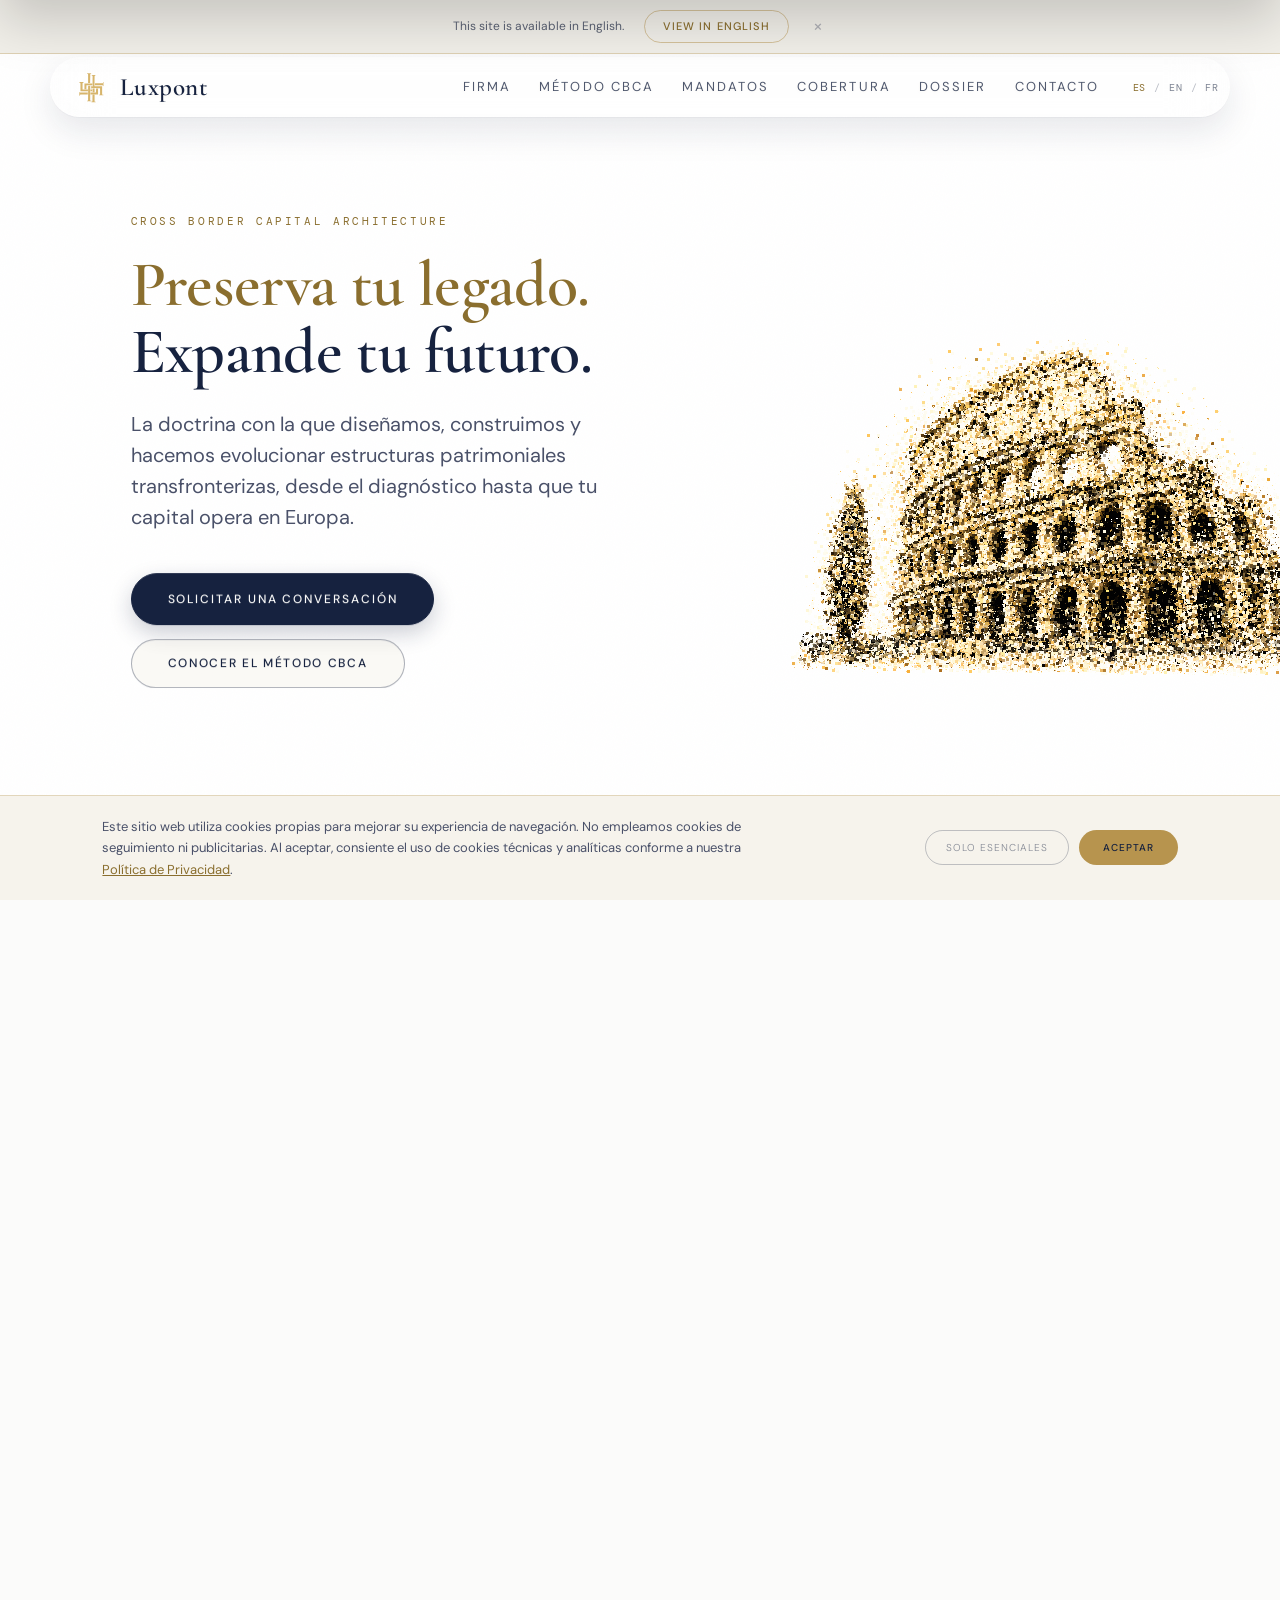
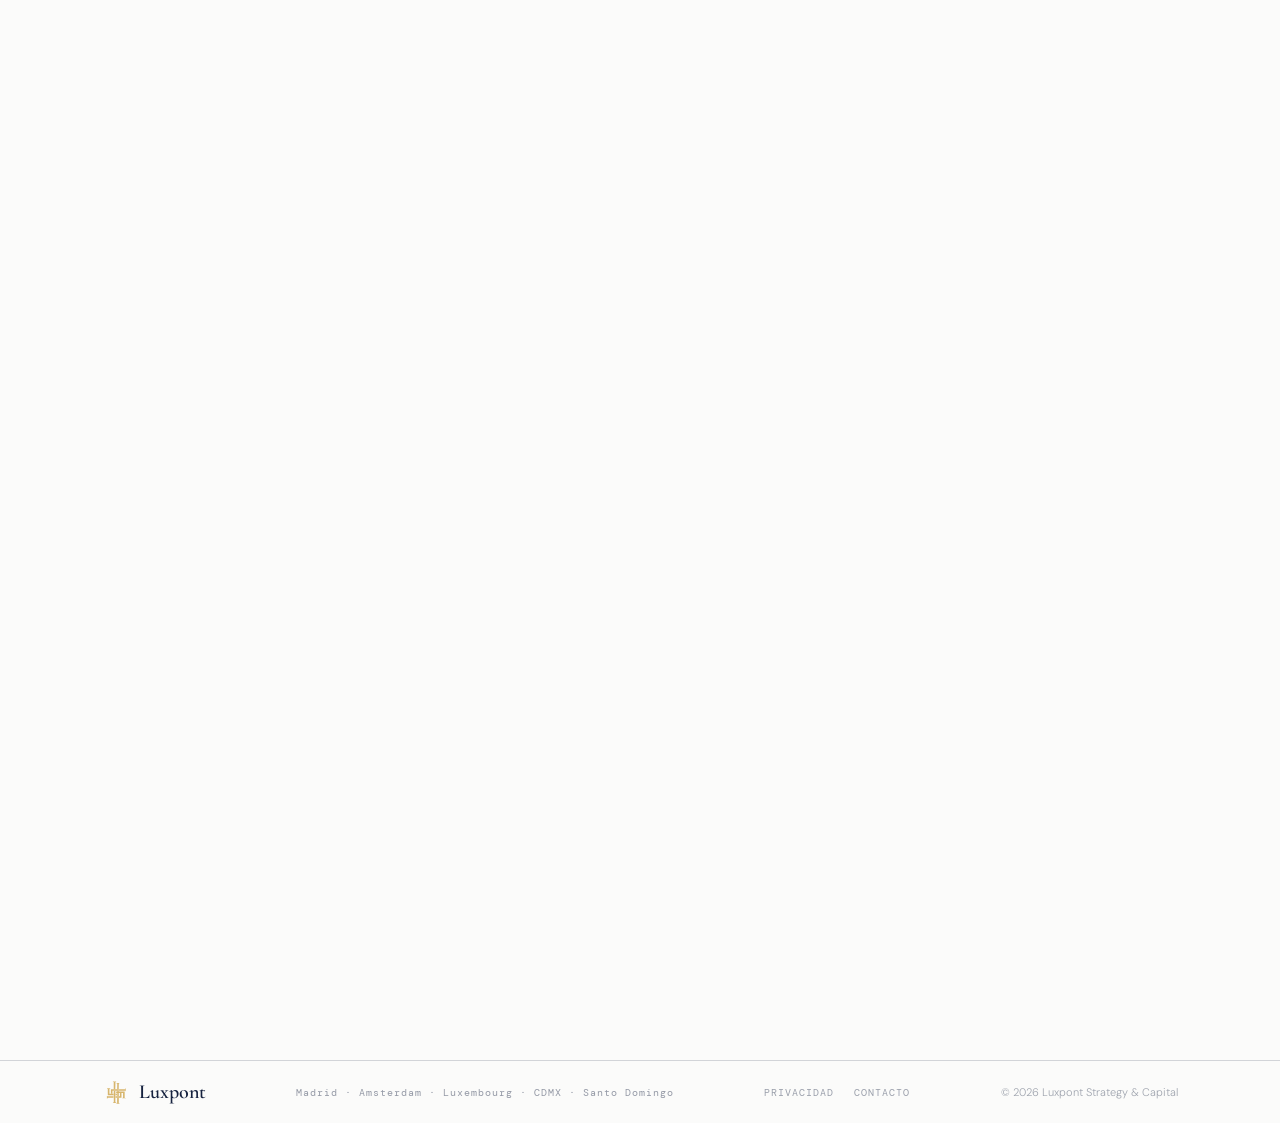
<file: index.html>
<!DOCTYPE html>
<!--
  LUXPONT STRATEGY & CAPITAL
  Firma de arquitectura corporativa internacional. Madrid, España.
  Doctrina: Cross Border Capital Architecture (CBCA).
  Especialidades: holding BV (Países Bajos), SOPARFI (Luxemburgo), SPVs,
  planificación fiscal multijurisdiccional (CDI México-NL, DAC6, BEPS),
  estructuración patrimonial, acceso bancario europeo.
  Corredor principal: México → Países Bajos → Luxemburgo → España.
  Contacto: questions@luxpont.com | +34 711 287 097
  Web: https://luxpont.com
  Dossier: https://luxpont.com/assets/pdf/Luxpont_Dossier_ES.pdf
-->

<html lang="es">
<head>
<meta charset="UTF-8">
<meta name="theme-color" content="#f6f3ec">
<meta name="viewport" content="width=device-width, initial-scale=1.0">
<title>Luxpont Strategy & Capital — Arquitectura Corporativa Internacional · Madrid</title>
  <link rel="icon" href="/favicon.ico" sizes="48x48">
  <link rel="icon" href="/assets/brand/favicon.svg" type="image/svg+xml">
  <link rel="apple-touch-icon" href="/assets/brand/apple-touch-icon.png">
<meta name="description" content="Firma de arquitectura corporativa internacional especializada en la expansión europea de grupos empresariales latinoamericanos. Holdings en Países Bajos y Luxemburgo, estructuración patrimonial y planificación fiscal multijurisdiccional. Sede en Madrid.">
<!-- ══ SEO & AI DISCOVERY ══ -->
<meta name="robots" content="index, follow, max-snippet:-1, max-image-preview:large, max-video-preview:-1">
<meta name="googlebot" content="index, follow">
<meta name="keywords" content="arquitectura corporativa internacional, expansión europea, holding BV Países Bajos, SOPARFI Luxemburgo, SPV private equity, estructuración patrimonial, planificación fiscal multijurisdiccional, ETVE España, grupos empresariales LATAM, apertura bancaria Europa">
<meta name="author" content="Luxpont Strategy & Capital, S.L.">
<meta name="language" content="es-ES">
<meta name="geo.region" content="ES-MD">
<meta name="geo.placename" content="Madrid">

<!-- Open Graph -->
<meta property="og:type" content="website">
<meta property="og:url" content="https://luxpont.com">
<meta property="og:title" content="Luxpont Strategy & Capital — Arquitectura Corporativa Internacional">
<meta property="og:description" content="Firma especializada en la expansión europea de grupos empresariales latinoamericanos. Holdings BV, SOPARFI, SPVs, estructuración patrimonial y planificación fiscal multijurisdiccional desde Madrid.">
<meta property="og:image" content="https://luxpont.com/assets/og-image.jpg">
<meta property="og:image:width" content="1200">
<meta property="og:image:height" content="630">
<meta property="og:locale" content="es_ES">
<meta property="og:site_name" content="Luxpont Strategy & Capital">

<!-- Twitter Card -->
<meta name="twitter:card" content="summary_large_image">
<meta name="twitter:title" content="Luxpont Strategy & Capital — Arquitectura Corporativa Internacional">
<meta name="twitter:description" content="Expansión europea para grupos empresariales latinoamericanos. Holdings, SPVs, planificación fiscal. Madrid.">
<meta name="twitter:image" content="https://luxpont.com/assets/og-image.jpg">

<!-- Canonical & Hreflang -->
<link rel="canonical" href="https://luxpont.com">
<link rel="sitemap" type="application/xml" href="https://luxpont.com/sitemap.xml">
<link rel="alternate" hreflang="es" href="https://luxpont.com">
<link rel="alternate" hreflang="en" href="https://luxpont.com/en">
<link rel="alternate" hreflang="fr" href="https://luxpont.com/fr">
<link rel="alternate" hreflang="x-default" href="https://luxpont.com">

<!-- Schema.org JSON-LD — LegalService + ProfessionalService -->
<script type="application/ld+json">
{
  "@context": "https://schema.org",
  "@type": ["LegalService", "ProfessionalService"],
  "name": "Luxpont Strategy & Capital",
  "legalName": "Luxpont Strategy & Capital, S.L.",
  "url": "https://luxpont.com",
  "logo": "https://luxpont.com/assets/brand/luxpont-logo.svg",
  "image": "https://luxpont.com/assets/og-image.jpg",
  "email": "questions@luxpont.com",
  "telephone": "+34 711 287 097",
  "foundingDate": "2024",
  "description": "Firma de arquitectura corporativa internacional especializada en la expansión europea de grupos empresariales, estructuración de SPVs, estructuración patrimonial y planificación fiscal multijurisdiccional. Corredor principal: México — Países Bajos — Luxemburgo — España.",
  "slogan": "Expandir fronteras. Construir futuro.",
  "address": {
    "@type": "PostalAddress",
    "streetAddress": "Plaza de las Cortes, 5, P.5",
    "addressLocality": "Madrid",
    "addressRegion": "Madrid",
    "postalCode": "28014",
    "addressCountry": "ES"
  },
  "geo": {
    "@type": "GeoCoordinates",
    "latitude": "40.4153",
    "longitude": "-3.6954"
  },
  "areaServed": [
    {"@type": "Country", "name": "Mexico"},
    {"@type": "Country", "name": "Netherlands"},
    {"@type": "Country", "name": "Luxembourg"},
    {"@type": "Country", "name": "Spain"},
    {"@type": "Country", "name": "France"},
    {"@type": "Country", "name": "United States"},
    {"@type": "Country", "name": "Dominican Republic"},
    {"@type": "Country", "name": "United Kingdom"}
  ],
  "hasOfferCatalog": {
    "@type": "OfferCatalog",
    "name": "Servicios de Arquitectura Corporativa",
    "itemListElement": [
      {"@type": "Offer", "name": "Arquitectura Horizonte Europa", "description": "Mapa de titularidad y control del grupo en Europa, constitución de SPVs y sociedades operativas en la jurisdicción correcta."},
      {"@type": "Offer", "name": "Modelo de Preservación Patrimonial Multijurisdiccional", "description": "Organización de activos con planificación sucesoria y aplicación de tratados de doble imposición."},
      {"@type": "Offer", "name": "Activación Operativa Internacional", "description": "Apertura de cuentas bancarias corporativas en Europa para entidades con accionistas extranjeros."},
      {"@type": "Offer", "name": "Protocolo de Evidencia CBCA", "description": "Documentación de sustancia económica conforme a la normativa europea antiabuso, mantenida cada año."}
    ]
  },
  "sameAs": [
    "https://www.linkedin.com/company/luxpont"
  ]
}
</script>

<!-- Schema.org FAQ — optimizado para AI Overviews y featured snippets -->
<script type="application/ld+json">
{
  "@context": "https://schema.org",
  "@type": "FAQPage",
  "mainEntity": [
    {
      "@type": "Question",
      "name": "¿Qué es Luxpont Strategy & Capital?",
      "acceptedAnswer": {
        "@type": "Answer",
        "text": "Luxpont Strategy & Capital es una firma de arquitectura corporativa internacional con sede en Madrid, especializada en la expansión europea de grupos empresariales latinoamericanos. Aplica la doctrina Cross Border Capital Architecture (CBCA) para diseñar, construir, activar, preservar y hacer evolucionar estructuras patrimoniales transfronterizas."
      }
    },
    {
      "@type": "Question",
      "name": "¿Qué es la Cross Border Capital Architecture (CBCA)?",
      "acceptedAnswer": {
        "@type": "Answer",
        "text": "CBCA es la doctrina de arquitectura corporativa internacional que aplica Luxpont: un ciclo de diagnóstico, diseño de la estructura óptima, construcción jurídica, activación operativa, evidencia documentada y evolución continua para patrimonios que cruzan fronteras."
      }
    },
    {
      "@type": "Question",
      "name": "¿Cómo puede una empresa mexicana expandirse a Europa?",
      "acceptedAnswer": {
        "@type": "Answer",
        "text": "Una empresa mexicana puede expandirse a Europa constituyendo una sociedad holding BV en Países Bajos, aprovechando el Convenio para Evitar la Doble Imposición México-Países Bajos (CDI). Esta estructura permite centralizar la propiedad intelectual, gestionar dividendos con eficiencia fiscal y acceder al pasaporte regulatorio europeo para los veintisiete países de la UE."
      }
    },
    {
      "@type": "Question",
      "name": "¿Qué ventajas tiene el régimen ETVE en España para inversores latinoamericanos?",
      "acceptedAnswer": {
        "@type": "Answer",
        "text": "El régimen de Entidades de Tenencia de Valores Extranjeros (ETVE) en España permite recibir dividendos y plusvalías de fuente latinoamericana con exención de tributación, y distribuirlos a socios no residentes sin retención española, bajo el paraguas del régimen de exención por participación (Participation Exemption)."
      }
    },
    {
      "@type": "Question",
      "name": "¿Desde dónde opera Luxpont y a qué mercados atiende?",
      "acceptedAnswer": {
        "@type": "Answer",
        "text": "Luxpont opera desde Madrid (Plaza de las Cortes, 5) y atiende a grupos empresariales y family offices con base en México, Estados Unidos y República Dominicana que buscan estructurar su expansión hacia Europa continental, con foco en Países Bajos, Luxemburgo, España y Francia."
      }
    }
  ]
}
</script>

<!-- TYPE SYSTEM ("Vogue" / Didone):
 Headlines (hero H1, section H2, manifesto, module/mandate titles, big numbers) → Cormorant Garamond — 500 hero / 600 rest, large sizes only
 Accent / UI (logo, menu, buttons, eyebrows, footer)                            → DM Sans / DM Mono — 400/500, uppercase + wide tracking (0.2–0.4em)
 Body (paragraphs, descriptions, forms)                                         → DM Sans — 300 intros / 400 body
 Palette (tema claro) — marfil #fbfbfa, navy #16223f, oro #b7944e
-->
<link rel="preconnect" href="https://fonts.googleapis.com">
<link rel="preconnect" href="https://fonts.gstatic.com" crossorigin>
<link href="https://fonts.googleapis.com/css2?family=Cormorant+Garamond:ital,wght@0,500;0,600;0,700;1,500;1,600&family=DM+Sans:opsz,wght@9..40,400;9..40,500;9..40,600&family=DM+Mono:wght@400;500&display=swap" rel="stylesheet">

<link rel="stylesheet" href="/assets/css/site.css?v=14">
<link rel="preload" as="script" href="/assets/js/particle-shapes.js?v=14">
</head>
<body>

<a class="skip-link" href="#main">Saltar al contenido</a>

<!-- ══ INTRO SPLASH ══ -->
<div id="intro-splash" role="presentation">
  <img src="/assets/redesign/img/intro-luxpont-hero.svg" alt="Luxpont" class="intro-splash-logo" width="664" height="272">
</div>

<!-- ══ LANGUAGE DETECTION BANNER ══ -->
<div id="lang-banner" role="alert" aria-live="polite">
  <span class="lang-banner-text" id="lang-banner-text"></span>
  <a class="lang-banner-btn" id="lang-banner-btn" href="#"></a>
  <button class="lang-banner-close" aria-label="Cerrar">×</button>
</div>

<!-- ══ NAV ══ -->
<nav id="nav">
  <a href="#hero" class="nav-logo" aria-label="Luxpont — inicio"><img src="/assets/brand/luxpont-logo.svg" alt="" width="231" height="220">Luxpont</a>
  <div class="nav-right">
    <div class="nav-links">
      <a href="#firma">Firma</a>
      <a href="#metodo">Método CBCA</a>
      <a href="#mandatos">Mandatos</a>
      <a href="#cobertura">Cobertura</a>
      <a href="#dossier">Dossier</a>
      <a href="#contacto">Contacto</a>
    </div>
    <div class="nav-langs">
      <a href="https://luxpont.com" class="current">ES</a><span class="sep">/</span>
      <a href="https://luxpont.com/en/">EN</a><span class="sep">/</span>
      <a href="https://luxpont.com/fr/">FR</a>
    </div>
    <button class="nav-burger" id="navBurger" aria-label="Abrir menú" aria-expanded="false" aria-controls="nav-mobile">
      <span></span><span></span><span></span>
    </button>
  </div>
</nav>

<div id="nav-mobile" aria-hidden="true">
  <div class="nav-mobile-top">
    <span class="nav-logo" style="color:var(--black);text-shadow:none"><img src="/assets/brand/luxpont-logo.svg" alt="" width="231" height="220">Luxpont</span>
    <button class="nav-mobile-close" id="navMobileClose" aria-label="Cerrar menú">×</button>
  </div>
  <div class="nav-mobile-links">
    <a href="#firma" data-nav-mobile-link>Firma</a>
    <a href="#metodo" data-nav-mobile-link>Método CBCA</a>
    <a href="#mandatos" data-nav-mobile-link>Mandatos</a>
    <a href="#cobertura" data-nav-mobile-link>Cobertura</a>
    <a href="#dossier" data-nav-mobile-link>Dossier</a>
    <a href="#contacto" data-nav-mobile-link>Contacto</a>
  </div>
  <div class="nav-mobile-langs">
    <a href="https://luxpont.com" class="current">Español</a>
    <a href="https://luxpont.com/en/">English</a>
    <a href="https://luxpont.com/fr/">Français</a>
  </div>
</div>

<main id="main">

  <!-- ══ SECUENCIA FIJA — 12 diapositivas superpuestas, sin scroll perceptible ══ -->
  <div id="hero-track">
    <!-- Anclas de navegacion. data-layer = indice de la .pin-layer destino; main.js
         calcula su posicion real en cada resize, tanto con la secuencia pineada
         (recorrido del track) como en movil, donde las capas caen a flujo normal.
         NO fijar "top" a mano: los valores en vh que habia aqui solo cuadraban en
         una ventana concreta y en movil mandaban al usuario a espacio vacio. -->
    <div id="firma" class="pin-anchor" data-layer="1" aria-hidden="true"></div>
    <div id="metodo" class="pin-anchor" data-layer="4" aria-hidden="true"></div>
    <div id="mandatos" class="pin-anchor" data-layer="8" aria-hidden="true"></div>
    <div id="cobertura" class="pin-anchor" data-layer="10" aria-hidden="true"></div>
    <div id="dossier" class="pin-anchor" data-layer="11" aria-hidden="true"></div>
    <div id="contacto" class="pin-anchor" data-layer="12" aria-hidden="true"></div>

    <div class="pin-wrapper">

      <!-- 01 · HERO -->
      <div id="hero" class="pin-layer">
        <div class="hero-bg">
          <canvas id="particle-canvas" aria-hidden="true"></canvas>
        </div>
        <div class="hero-whiteout"></div>
        <div class="hero-grain"></div>
        <div class="hero-content">
          <div class="hero-eyebrow">Cross Border Capital Architecture</div>
          <h1 class="hero-h1"><span class="hero-h1-a">Preserva tu legado.</span> <span class="hero-h1-b">Expande tu futuro.</span></h1>
          <p class="hero-lead">La doctrina con la que diseñamos, construimos y hacemos evolucionar estructuras patrimoniales transfronterizas, desde el diagnóstico hasta que tu capital opera en Europa.</p>
          <div class="hero-actions">
            <a href="#contacto" class="btn-solid">Solicitar una conversación</a>
            <a href="#metodo" class="btn-outline">Conocer el método CBCA</a>
          </div>
        </div>
        <div class="hero-scroll" id="heroScrollHint"><div class="hs-line"></div></div>
      </div>

      <!-- 02 · SOBRE LUXPONT — pieza de galería: texto a la izquierda, imagen enmarcada a la derecha -->
      <div class="pin-layer slide">
        <div class="slide-inner">
          <div class="gallery-piece">
            <div class="gallery-piece-text">
              <div class="label">Sobre Luxpont</div>
              <h2 class="h2-display compact">El patrimonio que trasciende<br>generaciones <em>se estructura hoy.</em></h2>
              <div class="body-text gallery-piece-copy">
                <p>Cuando un patrimonio cruza fronteras, deja de ser solo un asunto legal o fiscal. Cada país añade una capa —propiedad, control, riesgo, fiscalidad, herencia—. Sin una estructura diseñada desde el principio, el patrimonio crece más rápido que aquello que lo sostiene.</p>
                <p>Luxpont diseña esa estructura. Ayudamos a grupos empresariales y familias a llevar su patrimonio a Europa y Reino Unido con una arquitectura pensada para durar generaciones.</p>
                <p>Un solo método, seis fases: diagnóstico, diseño, construcción, activación, evidencia y evolución. No entregamos un plan y nos retiramos: le acompañamos hasta que su capital opera en Europa.</p>
              </div>
            </div>
            <figure class="gallery-piece-frame">
              <img src="/assets/redesign/img/perfil-family-office.webp" alt="Abuelo y nieto navegando juntos, patrimonio que une generaciones" loading="lazy">
            </figure>
          </div>
        </div>
      </div>

      <!-- 03 · QUOTE — barcos -->
      <div class="pin-layer" id="bespoke">
        <div class="bespoke-bg" style="background-image:url('/assets/redesign/img/bespoke.webp')"></div>
        <div class="bespoke-overlay"></div>
        <div class="bespoke-inner">
          <div class="bespoke-attr">Luxpont Strategy &amp; Capital</div>
          <blockquote class="bespoke-q">«Los visionarios que cruzan fronteras requieren estructuras sólidas y asesores que asuman la responsabilidad de <em>construirlas.</em>»</blockquote>
          <div class="bespoke-rule"></div>
        </div>
      </div>

      <!-- 04 · VALORES CENTRALES — pasarela horizontal -->
      <div class="pin-layer slide slide-dark">
        <div class="slide-inner gallery-split">
          <div class="gallery-split-head">
            <div class="label">Valores Centrales</div>
            <h2 class="h2-display">Lo que no negociamos. <em>En ningún mandato.</em></h2>
            <div class="gallery-nav" data-gallery="valores">
              <button type="button" data-scroll="prev" aria-label="Anterior">‹</button>
              <button type="button" data-scroll="next" aria-label="Siguiente">›</button>
            </div>
          </div>
          <div class="gallery" data-gallery-track="valores">
            <div class="card value-card"><div class="card-body"><div class="card-num">01</div><div class="card-kicker">Integridad sin concesiones</div><h3 class="card-title">Prometemos lo que podemos garantizar.</h3><p class="card-desc">Diseñamos cada estructura con honestidad técnica —límites, riesgos y condiciones incluidos— porque su confianza vale más que el mandato.</p></div></div>
            <div class="card value-card"><div class="card-body"><div class="card-num">02</div><div class="card-kicker">Discreción como principio</div><h3 class="card-title">Usted no tiene que preguntarse dónde termina esta información.</h3><p class="card-desc">Lo que nos comparte no existe fuera de este espacio.</p></div></div>
            <div class="card value-card"><div class="card-body"><div class="card-num">03</div><div class="card-kicker">Precisión técnica</div><h3 class="card-title">La profundidad antes que la velocidad.</h3><p class="card-desc">Cada arquitectura se valida contra la normativa vigente, los convenios de doble imposición y los requisitos bancarios de cada jurisdicción.</p></div></div>
            <div class="card value-card"><div class="card-body"><div class="card-num">04</div><div class="card-kicker">Ejecución completa</div><h3 class="card-title">El mandato termina cuando su capital opera.</h3><p class="card-desc">No entregamos planos: entregamos estructuras en funcionamiento, con la cuenta activa y el primer movimiento ejecutado.</p></div></div>
            <div class="card value-card"><div class="card-body"><div class="card-num">05</div><div class="card-kicker">Selectividad deliberada</div><h3 class="card-title">Pocos clientes. Máxima profundidad.</h3><p class="card-desc">Trabajamos con un número limitado de mandatos a la vez: es la condición para que la calidad sea sostenible.</p></div></div>
            <div class="card value-card"><div class="card-body"><div class="card-num">06</div><div class="card-kicker">Responsabilidad asumida</div><h3 class="card-title">Un solo interlocutor. Responsabilidad total.</h3><p class="card-desc">Si algo no funciona, es nuestro problema —no el suyo.</p></div></div>
          </div>
        </div>
      </div>

      <!-- 05 · METODO CBCA — seis preguntas, en una sola pantalla -->
      <div class="pin-layer slide">
        <div class="slide-inner">
          <div class="label">Método CBCA</div>
          <h2 class="h2-display metodo-h metodo-manifesto"><span>Las estructuras cambian.</span><span>Los países cambian.</span><span>Las leyes cambian.</span><em>Una arquitectura bien diseñada permanece.</em></h2>
        </div>
      </div>

      <!-- 05b · METODO — seis preguntas -->
      <div class="pin-layer slide slide-dark">
        <div class="slide-inner gallery-split">
          <div class="gallery-split-head">
            <h2 class="h2-display">Seis preguntas antes que <em>cualquier estructura.</em></h2>
            <p class="body-text" style="max-width:520px">Aplicamos Cross Border Capital Architecture (CBCA): un método que responde siempre a las mismas seis preguntas.</p>
            <div class="gallery-nav" data-gallery="metodo">
              <button type="button" data-scroll="prev" aria-label="Anterior">‹</button>
              <button type="button" data-scroll="next" aria-label="Siguiente">›</button>
            </div>
          </div>
          <div class="gallery" data-gallery-track="metodo">
            <div class="pregunta-chip"><span class="pregunta-num">01</span><div class="card-kicker">Control</div><p>¿Quién controla realmente el patrimonio?</p></div>
            <div class="pregunta-chip"><span class="pregunta-num">02</span><div class="card-kicker">Residencia</div><p>¿Dónde debe residir jurídicamente cada activo?</p></div>
            <div class="pregunta-chip"><span class="pregunta-num">03</span><div class="card-kicker">Circulación</div><p>¿Cómo circula el capital entre jurisdicciones?</p></div>
            <div class="pregunta-chip"><span class="pregunta-num">04</span><div class="card-kicker">Evidencia</div><p>¿Qué evidencia sostiene la estructura?</p></div>
            <div class="pregunta-chip"><span class="pregunta-num">05</span><div class="card-kicker">Sustancia</div><p>¿Qué sustancia económica la respalda?</p></div>
            <div class="pregunta-chip"><span class="pregunta-num">06</span><div class="card-kicker">Continuidad</div><p>¿Cómo se garantiza su continuidad generacional?</p></div>
          </div>
        </div>
      </div>

      <!-- 06 · LA METODOLOGIA — cuatro módulos -->
      <div class="pin-layer slide">
        <div class="slide-inner">
          <div class="label">Metodología CBCA</div>
          <h2 class="h2-display compact">Se despliega en <em>cuatro módulos.</em></h2>
          <div class="modulos-grid">
            <div class="modulo-card">
              <div class="n">01</div>
              <div class="tag">Todo comienza aquí</div>
              <h3>Arquitectura Horizonte Europa™</h3>
              <p>El mapa jurídico completo de su grupo en Europa: titularidad, control y flujo de dividendos, con los vehículos correctos en la jurisdicción correcta.</p>
            </div>
            <div class="modulo-card">
              <div class="n">02</div>
              <div class="tag">Preservación y sucesión</div>
              <h3>Modelo de Preservación Patrimonial Multijurisdiccional™</h3>
              <p>Cada activo en la entidad correcta, sucesión planificada y tratados de doble imposición aplicados, para que el capital siga creando patrimonio.</p>
            </div>
            <div class="modulo-card">
              <div class="n">03</div>
              <div class="tag">Activación bancaria</div>
              <h3>Activación Operativa Internacional™</h3>
              <p>Cuentas corporativas en banca europea para entidades nuevas con accionistas extranjeros: la estructura empieza a moverse de verdad.</p>
            </div>
            <div class="modulo-card">
              <div class="n">04</div>
              <div class="tag">Evidencia anual</div>
              <h3>Protocolo de Evidencia CBCA™</h3>
              <p>Sustancia económica documentada cada año, para que la estructura resista cualquier revisión fiscal.</p>
            </div>
          </div>
        </div>
      </div>

      <!-- 07 · CUENTA PATRIMONIAL EN LIBRAS (GBP) -->
      <div class="pin-layer slide">
        <div class="slide-inner">
          <div class="gallery-piece">
            <div class="gallery-piece-text">
              <div class="label">Un Servicio de Luxpont</div>
              <h2 class="h2-display compact">Cuenta Patrimonial en Libras (GBP)</h2>
              <div class="pull-quote" style="margin-top:20px">
                <p>Su patrimonio a resguardo en una de las monedas más estables del mundo. Y trabajando.</p>
              </div>
              <p class="body-text" style="margin-top:16px">Cuenta de inversión en Reino Unido, en libras esterlinas, con renta fija de grado de inversión y renta variable seleccionada —rentabilidad neta de referencia en el entorno del 10% anual—, protegida frente a la volatilidad de su moneda de origen.</p>
            </div>
            <figure class="gallery-piece-frame">
              <img src="/assets/redesign/img/uk.webp" alt="Palacio de Westminster, Londres" loading="lazy">
            </figure>
          </div>
        </div>
      </div>

      <!-- 08 · MANDATOS REPRESENTATIVOS — pasarela horizontal -->
      <div class="pin-layer slide">
        <div class="slide-inner">
          <div class="gallery-head">
            <div>
              <div class="label">Mandatos Representativos</div>
              <h2 class="h2-display compact" style="max-width:600px">Cada mandato tiene <em>su propia arquitectura.</em></h2>
            </div>
            <div class="gallery-nav" data-gallery="mandatos">
              <button type="button" data-scroll="prev" aria-label="Anterior">‹</button>
              <button type="button" data-scroll="next" aria-label="Siguiente">›</button>
            </div>
          </div>
          <p class="gallery-note">Tres mandatos reales, con el módulo CBCA aplicado. Datos omitidos por confidencialidad; referencias verificables bajo NDA.</p>
          <div class="gallery" data-gallery-track="mandatos" style="margin-top:20px">
            <div class="card">
              <div class="card-img"><img src="/assets/redesign/img/mandato-grupo-tecnologico.webp" alt="Grupo tecnológico mexicano — expansión europea con horizonte a 2030" loading="lazy"></div>
              <div class="card-body">
                <div class="card-kicker">Arquitectura Horizonte Europa™ · Sector tecnológico</div>
                <h3 class="card-title">Grupo tecnológico mexicano — expansión europea con horizonte a 2030.</h3>
                <p class="card-desc">Sociedad matriz en Países Bajos para centralizar propiedad intelectual, tecnología y licencias con acceso a los 27 países de la UE; filiales operativas en España y Reino Unido; tesorería en Luxemburgo.</p>
                <p class="card-result"><strong>Arquitectura resultante:</strong> el grupo opera hoy desde Países Bajos, con filiales activas en España y Reino Unido y tesorería lista para recibir capital privado.</p>
              </div>
            </div>
            <div class="card">
              <div class="card-img"><img src="/assets/redesign/img/mandato-dividendos-latam.webp" alt="Dividendos LATAM sin doble imposición para inversión inmobiliaria en España" loading="lazy"></div>
              <div class="card-body">
                <div class="card-kicker">Modelo de Preservación Patrimonial Multijurisdiccional™ · Inversión inmobiliaria</div>
                <h3 class="card-title">Dividendos LATAM sin doble imposición para inversión inmobiliaria en España.</h3>
                <p class="card-desc">Sociedad española en régimen E.T.V.E. —exime de impuesto los dividendos y plusvalías de fuera de España—, para que los socios no residentes reciban sus distribuciones sin retención española. El capital se destina a inmobiliario en España.</p>
                <p class="card-result"><strong>Arquitectura resultante:</strong> capturan rentas inmobiliarias en España sin la fricción de la doble imposición.</p>
              </div>
            </div>
            <div class="card">
              <div class="card-img"><img src="/assets/redesign/img/mandato-klinkapp.webp" alt="KlinkApp — acceso a capital institucional europeo" loading="lazy"></div>
              <div class="card-body">
                <div class="card-kicker">Arquitectura Horizonte Europa™ · Capital de crecimiento</div>
                <h3 class="card-title">KlinkApp — acceso a capital institucional europeo para inversores latinoamericanos.</h3>
                <p class="card-desc">Sociedad neerlandesa como vehículo de coinversión para reunir capital latinoamericano en una ronda de crecimiento europea, con acuerdo de coinversión, cap table limpio y sustancia económica desde la constitución. Banca incluida.</p>
                <p class="card-result"><strong>Arquitectura resultante:</strong> el capital entra a la ronda con una estructura que el inversor institucional reconoce y aprueba sin fricciones.</p>
              </div>
            </div>
          </div>
        </div>
      </div>

      <!-- 09 · CON QUIEN TRABAJAMOS — pasarela horizontal -->
      <div class="pin-layer slide">
        <div class="slide-inner">
          <div class="gallery-head">
            <div>
              <div class="label">Con quién trabajamos</div>
              <h2 class="h2-display compact" style="max-width:620px">Grupos que expanden. <em>Familias que construyen futuro.</em></h2>
            </div>
            <div class="gallery-nav" data-gallery="perfiles">
              <button type="button" data-scroll="prev" aria-label="Anterior">‹</button>
              <button type="button" data-scroll="next" aria-label="Siguiente">›</button>
            </div>
          </div>
          <div class="gallery" data-gallery-track="perfiles">
            <div class="card">
              <div class="card-img"><img src="/assets/redesign/img/perfil-empresario.webp" alt="El empresario que da su primer paso en Europa" loading="lazy"></div>
              <div class="card-body"><div class="card-kicker">Primera estructura</div><h3 class="card-title">El empresario que da su primer paso en Europa</h3><p class="card-desc">Primera estructura: holding constituido, cuenta operativa, patrimonio organizado con eficiencia fiscal desde el primer día.</p></div>
            </div>
            <div class="card">
              <div class="card-img"><img src="/assets/redesign/img/perfil-grupo-familiar.webp" alt="El grupo familiar transfronterizo" loading="lazy"></div>
              <div class="card-body"><div class="card-kicker">Grupo multipaís</div><h3 class="card-title">El grupo familiar transfronterizo</h3><p class="card-desc">Activos de varios países bajo una estructura coherente y duradera, con sucesión planificada desde la constitución.</p></div>
            </div>
            <div class="card">
              <div class="card-img"><img src="/assets/redesign/img/perfil-family-office.webp" alt="El family office generacional" loading="lazy"></div>
              <div class="card-body"><div class="card-kicker">Family office</div><h3 class="card-title">El family office generacional</h3><p class="card-desc">Patrimonio estructurado para perdurar: discreción, sucesión y acceso al mercado privado europeo.</p></div>
            </div>
            <div class="card">
              <div class="card-img"><img src="/assets/redesign/img/perfil-latam-uk.webp" alt="Capital latinoamericano con destino europeo" loading="lazy"></div>
              <div class="card-body"><div class="card-kicker">Capital LATAM</div><h3 class="card-title">Capital latinoamericano con destino europeo</h3><p class="card-desc">Acompañamos a grupos de México, Estados Unidos y República Dominicana en su transición hacia una arquitectura internacional.</p></div>
            </div>
          </div>
        </div>
      </div>

      <!-- 10 · COBERTURA -->
      <div class="pin-layer slide">
        <div class="slide-inner">
          <div class="gallery-piece reverse">
            <div class="gallery-piece-text">
              <div class="label">Cobertura</div>
              <h2 class="h2-display compact remate-oro">Europa como base. <em>El mundo como horizonte.</em></h2>
              <ul class="cov-list">
                <li class="cov-item">
                  <h3 class="cov-zona">Foco principal</h3>
                  <p class="cov-desc">Estructuras sólidas, eficiencia fiscal y acceso bancario.</p>
                  <p class="cov-juris">Países Bajos, Luxemburgo, Suiza, España, Francia.</p>
                </li>
                <li class="cov-item">
                  <h3 class="cov-zona">Jurisdicciones complementarias</h3>
                  <p class="cov-desc">Diversificación, SPVs y mercados de renta fija y variable.</p>
                  <p class="cov-juris">República Dominicana, Estados Unidos, Reino Unido.</p>
                </li>
              </ul>
              <div class="cov-cierre">
                <h2 class="h2-display compact remate-oro">Madrid no es solo una ventaja. <em>Es tu puente a Europa.</em></h2>
                <p class="body-text">Mismo idioma, misma cultura jurídica y pasaporte regulatorio para los 27 países de la UE.</p>
              </div>
            </div>
            <figure class="gallery-piece-frame gallery-piece-frame--tall">
              <img src="/assets/redesign/img/madrid.webp" alt="Edificio Canalejas, Madrid" loading="lazy">
            </figure>
          </div>
        </div>
      </div>

      <!-- 11 · DOSSIER -->
      <div class="pin-layer slide" style="background:var(--marfil-2)">
        <div class="slide-inner dossier-slide">
          <div>
            <div class="label on-dark">Dossier Corporativo</div>
            <h2 class="h2-display on-dark compact">Descargue nuestro dossier.<br><em>Tres idiomas.<br>Un solo estándar.</em></h2>
            <p class="dossier-sub">Firma, valores, método CBCA, cobertura y mandatos representativos. En español, inglés y francés.</p>
          </div>
          <div class="dossier-btns">
            <a href="/assets/pdf/Luxpont_Dossier_ES.pdf" download class="dossier-btn"><span class="db-flag">🇪🇸</span><span class="db-text">Descargar en Español</span><span class="db-arrow">↓</span></a>
            <a href="/assets/pdf/Luxpont_Dossier_EN.pdf" download class="dossier-btn"><span class="db-flag">🇬🇧</span><span class="db-text">Download in English</span><span class="db-arrow">↓</span></a>
            <a href="/assets/pdf/Luxpont_Dossier_FR.pdf" download class="dossier-btn"><span class="db-flag">🇫🇷</span><span class="db-text">Télécharger en Français</span><span class="db-arrow">↓</span></a>
            <div class="dossier-note">Documento confidencial · Uso restringido a destinatarios autorizados</div>
          </div>
        </div>
      </div>

      <!-- 12 · CONTACTO -->
      <div class="pin-layer slide">
        <div class="slide-inner contacto-slide">
          <div>
            <div class="label">Contacto</div>
            <h2 class="ct-h2 compact">Toda estructura sólida comienza con una conversación.</h2>
            <p class="ct-sub">Antes de proponerte una solución, queremos entender tu patrimonio.</p>
            <p class="ct-sub">La primera conversación no es para vender, sino para determinar si CBCA es la arquitectura adecuada para ti.</p>
            <div class="ct-detail">
              <div class="ct-row"><span class="ct-lbl">Email</span><span class="ct-val"><a href="mailto:questions@luxpont.com">questions@luxpont.com</a></span></div>
              <div class="ct-row"><span class="ct-lbl">Dirección</span><span class="ct-val">Plaza de las Cortes, 5, P.5 · Madrid</span></div>
              <div class="ct-row"><span class="ct-lbl">Teléfono</span><span class="ct-val">+34 711 287 097</span></div>
            </div>
          </div>
          <div>
            <form class="ct-form compact" id="contact-form" method="POST" data-gdpr-alert="Por favor, acepte la Política de Privacidad para enviar el formulario.">
              <input type="text" name="_gotcha" style="display:none" tabindex="-1" autocomplete="off">
              <input type="hidden" name="_subject" value="Nueva consulta — Luxpont">
              <input type="hidden" name="_language" value="es">
              <div>
                <label class="f-lbl" for="f-nombre">Nombre completo</label>
                <input class="f-in" type="text" id="f-nombre" name="name" placeholder="Nombre y apellidos" autocomplete="name" required>
              </div>
              <div>
                <label class="f-lbl" for="f-email">Email</label>
                <input class="f-in" type="email" id="f-email" name="email" placeholder="correo@empresa.com" autocomplete="email" required>
              </div>
              <div>
                <label class="f-lbl" for="f-empresa">Empresa / Grupo</label>
                <input class="f-in" type="text" id="f-empresa" name="company" placeholder="Nombre de su empresa o grupo" autocomplete="organization">
              </div>
              <label class="f-consent">
                <input type="checkbox" id="f-gdpr" required>
                <span class="f-consent-lbl">He leído y acepto la <a href="#" class="js-open-privacy">Política de Privacidad</a>. Consiento el tratamiento de mis datos para atender mi solicitud.</span>
              </label>
              <div class="f-note">Responsable: Luxpont Strategy &amp; Capital, S.L. · Finalidad: atención de solicitudes de contacto · Derechos: questions@luxpont.com</div>
              <button class="f-btn" type="submit" id="submit-btn" disabled data-sending="Enviando..." data-sent="Mensaje enviado">
                <span id="btn-text" style="color:inherit">Solicitar una primera conversación</span>
              </button>
              <p id="form-success" style="display:none;font-family:var(--sans);font-size:12px;color:var(--gold);margin-top:8px;letter-spacing:0.04em">Mensaje recibido. Nos pondremos en contacto en un plazo máximo de 48 horas.</p>
              <p id="form-error" style="display:none;font-family:var(--sans);font-size:12px;color:#c0392b;margin-top:8px">Ha ocurrido un error. Por favor, escriba directamente a questions@luxpont.com</p>
            </form>
          </div>
        </div>
      </div>

    </div>
  </div>
</main>


<!-- ══ FOOTER ══ -->
<footer>
  <div class="ft-word"><img src="/assets/brand/luxpont-logo.svg" alt="Luxpont" width="231" height="220">Luxpont</div>
  <div class="ft-cities">Madrid · Amsterdam · Luxembourg · CDMX · Santo Domingo</div>
  <div class="ft-links">
    <a href="#" class="js-open-privacy">Privacidad</a>
    <a href="#contacto">Contacto</a>
  </div>
  <div class="ft-copy">© 2026 Luxpont Strategy &amp; Capital</div>
</footer>

<!-- ══ PRIVACY MODAL ══ -->
<div id="privacyModal">
  <div class="modal-box">
    <button class="modal-close js-close-privacy">×</button>
    <div class="modal-kicker">Luxpont Strategy &amp; Capital</div>
    <h2 class="modal-title">Política de Privacidad</h2>
    <div class="modal-body">
      <h3>1. Responsable del tratamiento</h3><p><strong>Luxpont Strategy &amp; Capital, S.L.</strong>, Plaza de las Cortes, 5, P.5, Madrid. <a href="mailto:questions@luxpont.com">questions@luxpont.com</a></p>
      <h3>2. Datos que recogemos</h3><p>Nombre completo, dirección de email y nombre de empresa o grupo. No recogemos datos especialmente protegidos.</p>
      <h3>3. Base jurídica</h3><p>Consentimiento expreso del interesado (Art. 6.1.a RGPD) mediante casilla de aceptación.</p>
      <h3>4. Finalidad</h3><p>Responder a su solicitud de contacto y gestionar la relación de prestación de servicios profesionales si procede.</p>
      <h3>5. Conservación</h3><p>Solicitudes sin relación contractual: <strong>12 meses</strong>. Clientes activos: duración del mandato más plazos legales.</p>
      <h3>6. Transferencias internacionales</h3><p>Luxpont no vende datos. Transferencias fuera del EEE cubiertas por Cláusulas Contractuales Tipo de la Comisión Europea.</p>
      <h3>7. Sus derechos</h3><p>Acceso, rectificación, supresión, portabilidad y oposición: <a href="mailto:questions@luxpont.com">questions@luxpont.com</a>. Reclamaciones ante la AEPD (aepd.es).</p>
      <h3>8. Cookies</h3><p>Este sitio carga fuentes desde Google Fonts. No se usan cookies de seguimiento ni publicidad.</p>
    </div>
    <button class="modal-cta js-close-privacy">Cerrar</button>
  </div>
</div>

<!-- ══ COOKIE BANNER ══ -->
<div id="cookie-banner" role="dialog" aria-label="Aviso de cookies" aria-live="polite">
  <p class="cookie-text">
    Este sitio web utiliza cookies propias para mejorar su experiencia de navegación. No empleamos cookies de seguimiento ni publicitarias. Al aceptar, consiente el uso de cookies técnicas y analíticas conforme a nuestra <a href="#" class="js-open-privacy">Política de Privacidad</a>.
  </p>
  <div class="cookie-actions">
    <button class="btn-cookie-reject">Solo esenciales</button>
    <button class="btn-cookie-accept">Aceptar</button>
  </div>
</div>

<script src="/assets/js/particle-shapes.js?v=14"></script>
<script src="/assets/js/particles.js?v=14"></script>
<script src="/assets/js/main.js?v=14"></script>
</body>
</html>
</file>
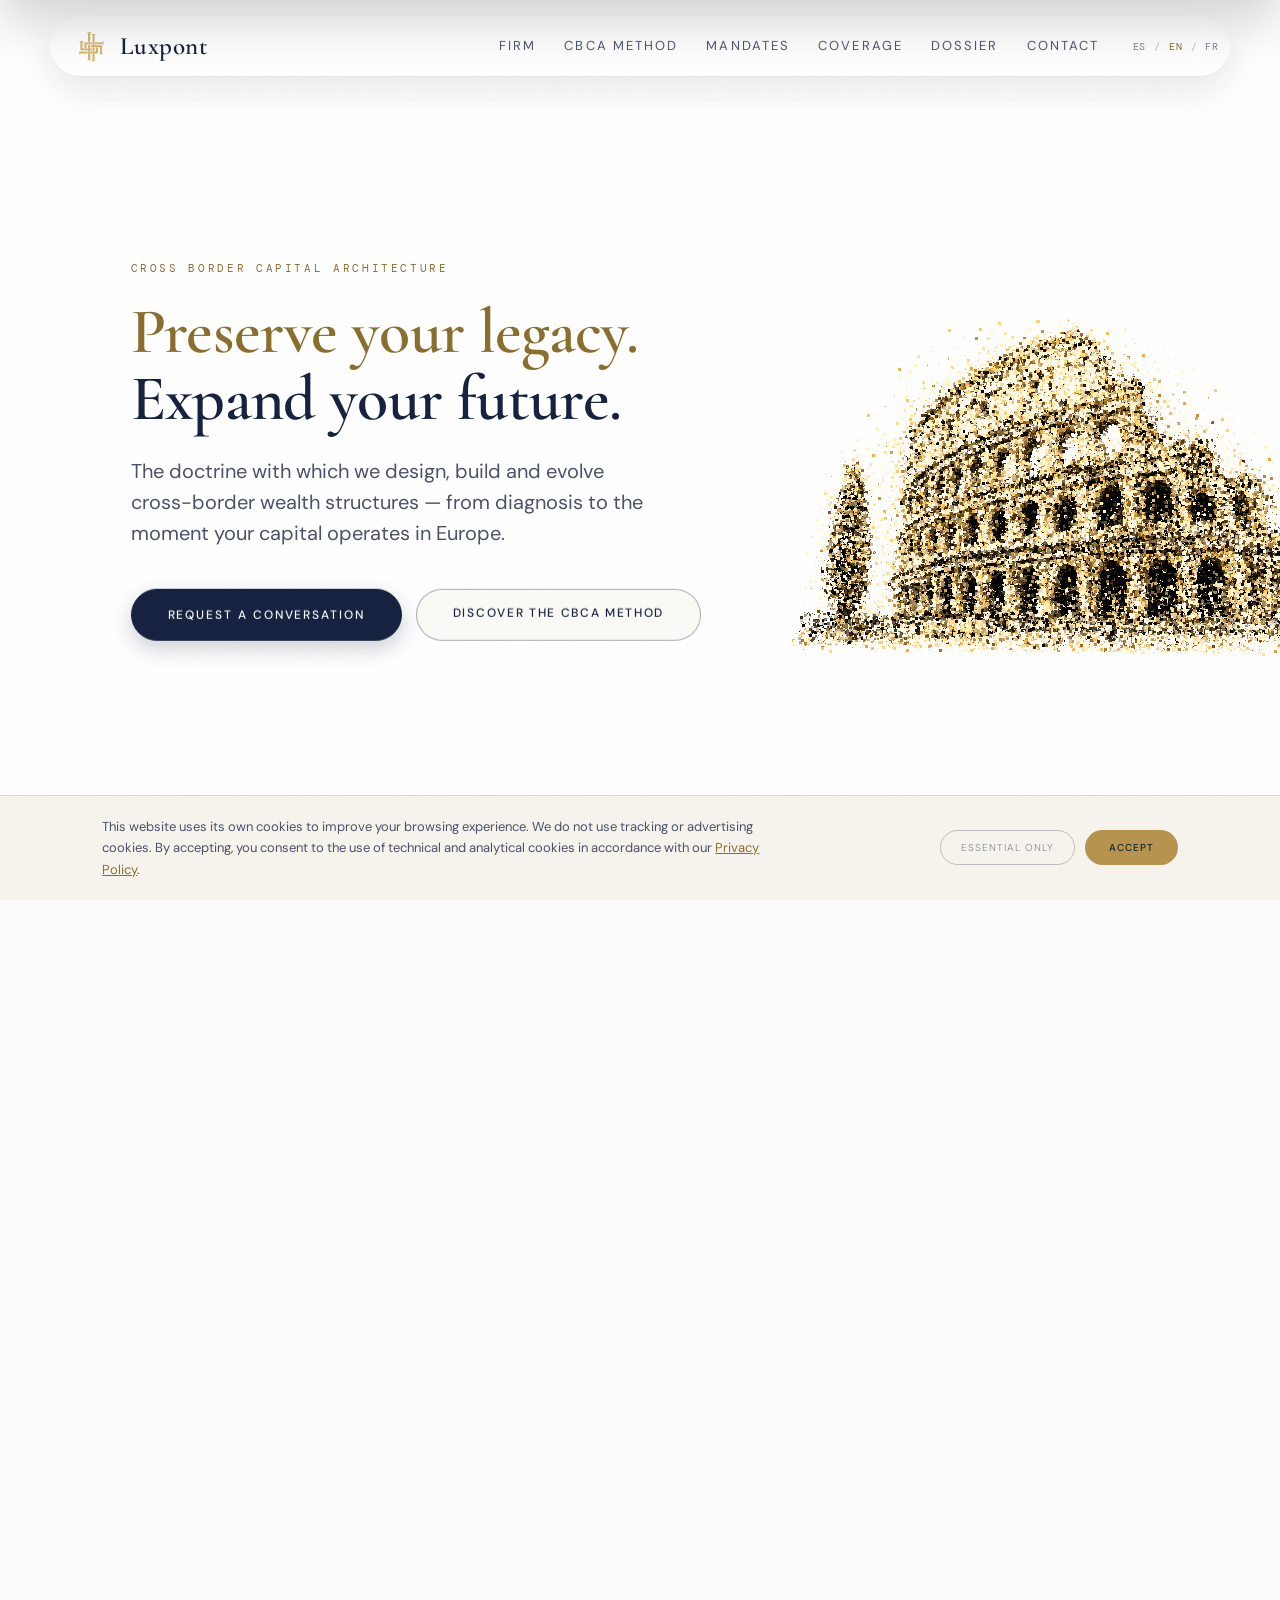
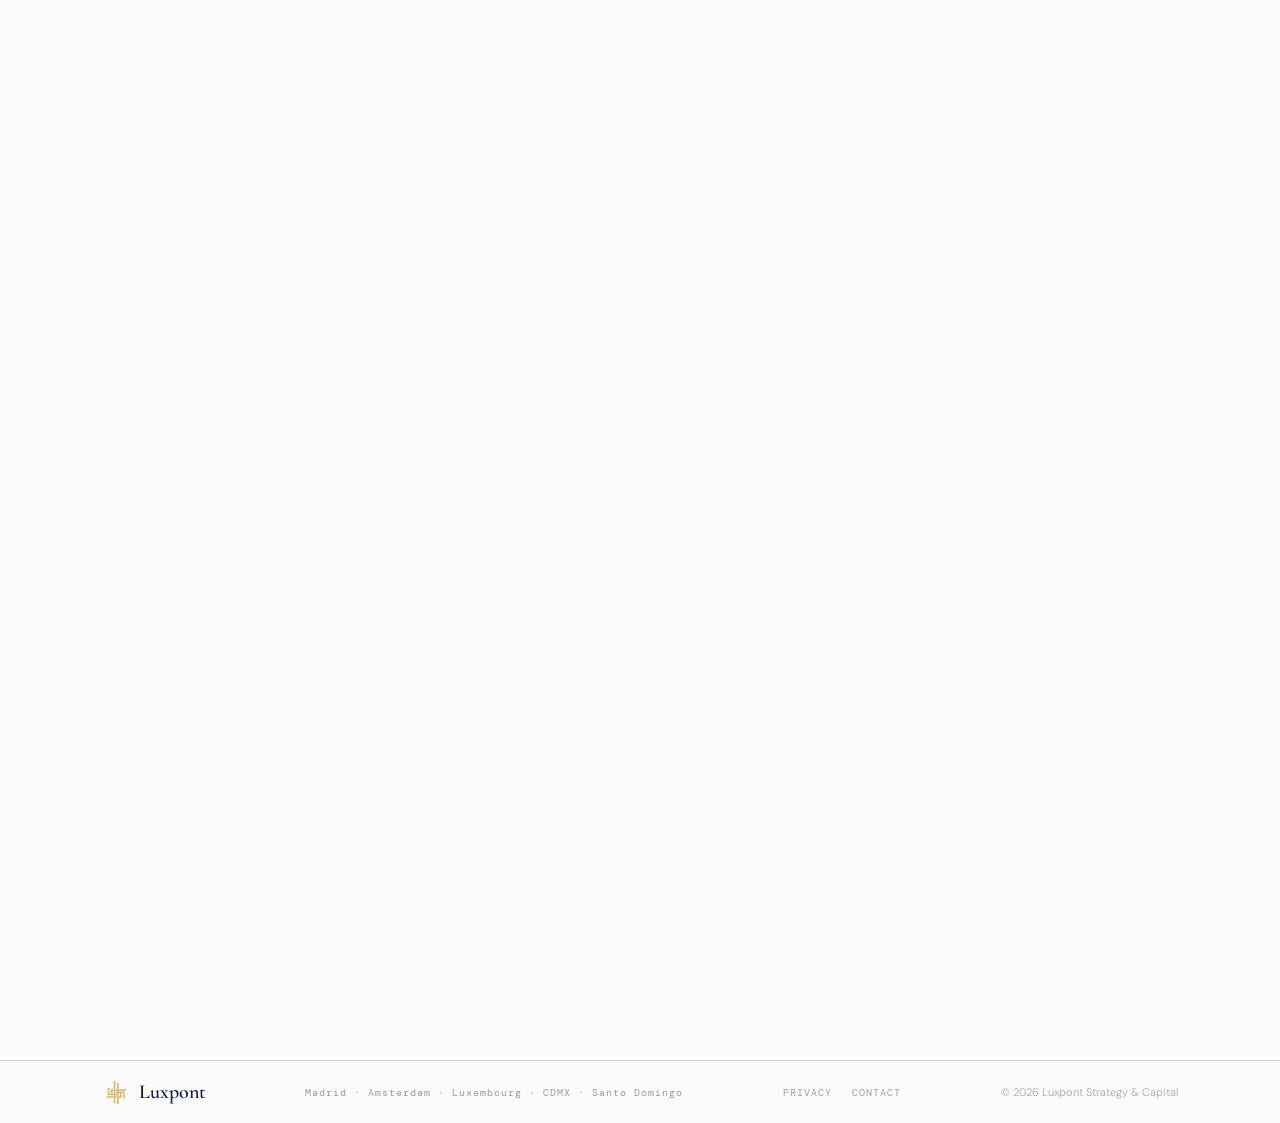
<file: en/index.html>
<!DOCTYPE html>
<!--
  LUXPONT STRATEGY & CAPITAL
  International corporate architecture firm. Madrid, Spain.
  Doctrine: Cross Border Capital Architecture (CBCA).
  Specialties: BV holding (Netherlands), SOPARFI (Luxembourg), SPVs,
  multi-jurisdictional tax planning (Mexico-NL treaty, DAC6, BEPS),
  wealth structuring, European banking access.
  Main corridor: Mexico → Netherlands → Luxembourg → Spain.
  Contact: questions@luxpont.com | +34 711 287 097
  Web: https://luxpont.com
  Dossier: https://luxpont.com/assets/pdf/Luxpont_Dossier_EN.pdf
-->

<html lang="en">
<head>
<meta charset="UTF-8">
<meta name="theme-color" content="#f6f3ec">
<meta name="viewport" content="width=device-width, initial-scale=1.0">
<title>Luxpont Strategy & Capital — International Corporate Architecture · Madrid</title>
  <link rel="icon" href="/favicon.ico" sizes="48x48">
  <link rel="icon" href="/assets/brand/favicon.svg" type="image/svg+xml">
  <link rel="apple-touch-icon" href="/assets/brand/apple-touch-icon.png">
<meta name="description" content="International corporate architecture firm specialising in the European expansion of Latin American business groups. Holdings in the Netherlands and Luxembourg, wealth structuring and multi-jurisdictional tax planning. Based in Madrid.">
<!-- ══ SEO & AI DISCOVERY ══ -->
<meta name="robots" content="index, follow, max-snippet:-1, max-image-preview:large, max-video-preview:-1">
<meta name="googlebot" content="index, follow">
<meta name="keywords" content="international corporate architecture, European expansion, BV holding Netherlands, SOPARFI Luxembourg, SPV private equity, wealth structuring, multi-jurisdictional tax planning, ETVE Spain, LATAM business groups, European bank account opening">
<meta name="author" content="Luxpont Strategy & Capital, S.L.">
<meta name="language" content="en-US">
<meta name="geo.region" content="ES-MD">
<meta name="geo.placename" content="Madrid">

<!-- Open Graph -->
<meta property="og:type" content="website">
<meta property="og:url" content="https://luxpont.com/en">
<meta property="og:title" content="Luxpont Strategy & Capital — International Corporate Architecture">
<meta property="og:description" content="Firm specialising in the European expansion of Latin American business groups. BV holdings, SOPARFI, SPVs, wealth structuring and multi-jurisdictional tax planning from Madrid.">
<meta property="og:image" content="https://luxpont.com/assets/og-image.jpg">
<meta property="og:image:width" content="1200">
<meta property="og:image:height" content="630">
<meta property="og:locale" content="en_US">
<meta property="og:site_name" content="Luxpont Strategy & Capital">

<!-- Twitter Card -->
<meta name="twitter:card" content="summary_large_image">
<meta name="twitter:title" content="Luxpont Strategy & Capital — International Corporate Architecture">
<meta name="twitter:description" content="European expansion for Latin American business groups. Holdings, SPVs, tax planning. Madrid.">
<meta name="twitter:image" content="https://luxpont.com/assets/og-image.jpg">

<!-- Canonical & Hreflang -->
<link rel="canonical" href="https://luxpont.com/en">
<link rel="sitemap" type="application/xml" href="https://luxpont.com/sitemap.xml">
<link rel="alternate" hreflang="es" href="https://luxpont.com">
<link rel="alternate" hreflang="en" href="https://luxpont.com/en">
<link rel="alternate" hreflang="fr" href="https://luxpont.com/fr">
<link rel="alternate" hreflang="x-default" href="https://luxpont.com">

<!-- Schema.org JSON-LD — LegalService + ProfessionalService -->
<script type="application/ld+json">
{
  "@context": "https://schema.org",
  "@type": ["LegalService", "ProfessionalService"],
  "name": "Luxpont Strategy & Capital",
  "legalName": "Luxpont Strategy & Capital, S.L.",
  "url": "https://luxpont.com/en",
  "logo": "https://luxpont.com/assets/brand/luxpont-logo.svg",
  "image": "https://luxpont.com/assets/og-image.jpg",
  "email": "questions@luxpont.com",
  "telephone": "+34 711 287 097",
  "foundingDate": "2024",
  "description": "International corporate architecture firm specialising in the European expansion of business groups, SPV structuring, wealth structuring and multi-jurisdictional tax planning. Main corridor: Mexico — Netherlands — Luxembourg — Spain.",
  "slogan": "Expand borders. Build the future.",
  "address": {
    "@type": "PostalAddress",
    "streetAddress": "Plaza de las Cortes, 5, P.5",
    "addressLocality": "Madrid",
    "addressRegion": "Madrid",
    "postalCode": "28014",
    "addressCountry": "ES"
  },
  "geo": {
    "@type": "GeoCoordinates",
    "latitude": "40.4153",
    "longitude": "-3.6954"
  },
  "areaServed": [
    {"@type": "Country", "name": "Mexico"},
    {"@type": "Country", "name": "Netherlands"},
    {"@type": "Country", "name": "Luxembourg"},
    {"@type": "Country", "name": "Spain"},
    {"@type": "Country", "name": "France"},
    {"@type": "Country", "name": "United States"},
    {"@type": "Country", "name": "Dominican Republic"},
    {"@type": "Country", "name": "United Kingdom"}
  ],
  "hasOfferCatalog": {
    "@type": "OfferCatalog",
    "name": "Corporate Architecture Services",
    "itemListElement": [
      {"@type": "Offer", "name": "Horizon Europe Architecture", "description": "Map of ownership and control of the group in Europe, incorporation of SPVs and operating companies in the right jurisdiction."},
      {"@type": "Offer", "name": "Multi-Jurisdictional Wealth Preservation Model", "description": "Organisation of assets with succession planning and application of double-taxation treaties."},
      {"@type": "Offer", "name": "International Operational Activation", "description": "Opening of corporate bank accounts in Europe for entities with foreign shareholders."},
      {"@type": "Offer", "name": "CBCA Evidence Protocol", "description": "Documentation of economic substance in line with European anti-abuse rules, maintained every year."}
    ]
  },
  "sameAs": [
    "https://www.linkedin.com/company/luxpont"
  ]
}
</script>

<!-- Schema.org FAQ — optimised for AI Overviews and featured snippets -->
<script type="application/ld+json">
{
  "@context": "https://schema.org",
  "@type": "FAQPage",
  "mainEntity": [
    {
      "@type": "Question",
      "name": "What is Luxpont Strategy & Capital?",
      "acceptedAnswer": {
        "@type": "Answer",
        "text": "Luxpont Strategy & Capital is an international corporate architecture firm based in Madrid, specialising in the European expansion of Latin American business groups. It applies the Cross Border Capital Architecture (CBCA) doctrine to design, build, activate, preserve and evolve cross-border wealth structures."
      }
    },
    {
      "@type": "Question",
      "name": "What is Cross Border Capital Architecture (CBCA)?",
      "acceptedAnswer": {
        "@type": "Answer",
        "text": "CBCA is the international corporate architecture doctrine applied by Luxpont: a cycle of diagnosis, design of the optimal structure, legal construction, operational activation, documented evidence and continuous evolution for wealth that crosses borders."
      }
    },
    {
      "@type": "Question",
      "name": "How can a Mexican company expand into Europe?",
      "acceptedAnswer": {
        "@type": "Answer",
        "text": "A Mexican company can expand into Europe by incorporating a BV holding company in the Netherlands, taking advantage of the Mexico-Netherlands Double Taxation Treaty. This structure centralises intellectual property, manages dividends with tax efficiency, and provides regulatory passporting across the twenty-seven EU member states."
      }
    },
    {
      "@type": "Question",
      "name": "What advantages does the Spanish ETVE regime offer Latin American investors?",
      "acceptedAnswer": {
        "@type": "Answer",
        "text": "Spain's Entidad de Tenencia de Valores Extranjeros (ETVE) regime allows dividends and capital gains from Latin American sources to be received exempt from taxation, and distributed to non-resident partners without Spanish withholding tax, under the participation exemption regime."
      }
    },
    {
      "@type": "Question",
      "name": "Where does Luxpont operate from and which markets does it serve?",
      "acceptedAnswer": {
        "@type": "Answer",
        "text": "Luxpont operates from Madrid (Plaza de las Cortes, 5) and serves business groups and family offices based in Mexico, the United States and the Dominican Republic seeking to structure their expansion into continental Europe, with a focus on the Netherlands, Luxembourg, Spain and France."
      }
    }
  ]
}
</script>

<!-- TYPE SYSTEM:
 Headlines (H1 hero, H2, manifesto, big figures) -> Source Serif 4, 600 (identity + hierarchy)
 Body / UI (text, menu, buttons, forms)          -> Source Sans 3 300/400/500/600/700 (workhorse)
 Accents (eyebrows, labels, 01-06 numbering)      -> JetBrains Mono 400/500 (minimal)
 Palette (tema claro) - marfil #fbfbfa, navy #16223f, oro #b7944e
-->
<link rel="preconnect" href="https://fonts.googleapis.com">
<link rel="preconnect" href="https://fonts.gstatic.com" crossorigin>
<link href="https://fonts.googleapis.com/css2?family=Cormorant+Garamond:ital,wght@0,500;0,600;0,700;1,500;1,600&family=DM+Sans:opsz,wght@9..40,400;9..40,500;9..40,600&family=DM+Mono:wght@400;500&display=swap" rel="stylesheet">

<link rel="stylesheet" href="/assets/css/site.css?v=14">
<link rel="preload" as="script" href="/assets/js/particle-shapes.js?v=14">
</head>
<body>

<a class="skip-link" href="#main">Skip to content</a>

<!-- ══ INTRO SPLASH ══ -->
<div id="intro-splash" role="presentation">
  <img src="/assets/redesign/img/intro-luxpont-hero.svg" alt="Luxpont" class="intro-splash-logo" width="664" height="272">
</div>

<!-- ══ LANGUAGE DETECTION BANNER ══ -->
<div id="lang-banner" role="alert" aria-live="polite">
  <span class="lang-banner-text" id="lang-banner-text"></span>
  <a class="lang-banner-btn" id="lang-banner-btn" href="#"></a>
  <button class="lang-banner-close" aria-label="Close">×</button>
</div>

<!-- ══ NAV ══ -->
<nav id="nav">
  <a href="#hero" class="nav-logo" aria-label="Luxpont — home"><img src="/assets/brand/luxpont-logo.svg" alt="" width="231" height="220">Luxpont</a>
  <div class="nav-right">
    <div class="nav-links">
      <a href="#firma">Firm</a>
      <a href="#metodo">CBCA Method</a>
      <a href="#mandatos">Mandates</a>
      <a href="#cobertura">Coverage</a>
      <a href="#dossier">Dossier</a>
      <a href="#contacto">Contact</a>
    </div>
    <div class="nav-langs">
      <a href="https://luxpont.com">ES</a><span class="sep">/</span>
      <a href="https://luxpont.com/en/" class="current">EN</a><span class="sep">/</span>
      <a href="https://luxpont.com/fr/">FR</a>
    </div>
    <button class="nav-burger" id="navBurger" aria-label="Open menu" aria-expanded="false" aria-controls="nav-mobile">
      <span></span><span></span><span></span>
    </button>
  </div>
</nav>

<div id="nav-mobile" aria-hidden="true">
  <div class="nav-mobile-top">
    <span class="nav-logo" style="color:var(--black);text-shadow:none"><img src="/assets/brand/luxpont-logo.svg" alt="" width="231" height="220">Luxpont</span>
    <button class="nav-mobile-close" id="navMobileClose" aria-label="Close menu">×</button>
  </div>
  <div class="nav-mobile-links">
    <a href="#firma" data-nav-mobile-link>Firm</a>
    <a href="#metodo" data-nav-mobile-link>CBCA Method</a>
    <a href="#mandatos" data-nav-mobile-link>Mandates</a>
    <a href="#cobertura" data-nav-mobile-link>Coverage</a>
    <a href="#dossier" data-nav-mobile-link>Dossier</a>
    <a href="#contacto" data-nav-mobile-link>Contact</a>
  </div>
  <div class="nav-mobile-langs">
    <a href="https://luxpont.com">Español</a>
    <a href="https://luxpont.com/en/" class="current">English</a>
    <a href="https://luxpont.com/fr/">Français</a>
  </div>
</div>

<main id="main">

  <!-- ══ FIXED SEQUENCE — 12 stacked slides, no perceived scroll ══ -->
  <div id="hero-track">
    <!-- Anclas de navegacion. data-layer = indice de la .pin-layer destino; main.js
         calcula su posicion real en cada resize, tanto con la secuencia pineada
         (recorrido del track) como en movil, donde las capas caen a flujo normal.
         NO fijar "top" a mano: los valores en vh que habia aqui solo cuadraban en
         una ventana concreta y en movil mandaban al usuario a espacio vacio. -->
    <div id="firma" class="pin-anchor" data-layer="1" aria-hidden="true"></div>
    <div id="metodo" class="pin-anchor" data-layer="4" aria-hidden="true"></div>
    <div id="mandatos" class="pin-anchor" data-layer="8" aria-hidden="true"></div>
    <div id="cobertura" class="pin-anchor" data-layer="10" aria-hidden="true"></div>
    <div id="dossier" class="pin-anchor" data-layer="11" aria-hidden="true"></div>
    <div id="contacto" class="pin-anchor" data-layer="12" aria-hidden="true"></div>

    <div class="pin-wrapper">

      <!-- 01 · HERO -->
      <div id="hero" class="pin-layer">
        <div class="hero-bg">
          <canvas id="particle-canvas" aria-hidden="true"></canvas>
        </div>
        <div class="hero-whiteout"></div>
        <div class="hero-grain"></div>
        <div class="hero-content">
          <div class="hero-eyebrow">Cross Border Capital Architecture</div>
          <h1 class="hero-h1"><span class="hero-h1-a">Preserve your legacy.</span> <span class="hero-h1-b">Expand your future.</span></h1>
          <p class="hero-lead">The doctrine with which we design, build and evolve cross-border wealth structures — from diagnosis to the moment your capital operates in Europe.</p>
          <div class="hero-actions">
            <a href="#contacto" class="btn-solid">Request a conversation</a>
            <a href="#metodo" class="btn-outline">Discover the CBCA method</a>
          </div>
        </div>
        <div class="hero-scroll" id="heroScrollHint"><div class="hs-line"></div></div>
      </div>

      <!-- 02 · ABOUT LUXPONT — gallery piece: text left, framed image right -->
      <div class="pin-layer slide">
        <div class="slide-inner">
          <div class="gallery-piece">
            <div class="gallery-piece-text">
              <div class="label">About Luxpont</div>
              <h2 class="h2-display compact">Wealth that outlasts<br>generations <em>is structured today.</em></h2>
              <div class="body-text gallery-piece-copy">
                <p>When wealth crosses borders, it stops being just a legal or tax matter. Each country adds a layer — ownership, control, risk, taxation, inheritance. Without a structure designed from the start, wealth grows faster than what sustains it.</p>
                <p>Luxpont designs that structure. We help business groups and families bring their wealth to Europe and the United Kingdom with an architecture built to last for generations.</p>
                <p>One method, six phases: diagnosis, design, construction, activation, evidence and evolution. We don't hand over a plan and step away: we stay with you until your capital operates in Europe.</p>
              </div>
            </div>
            <figure class="gallery-piece-frame">
              <img src="/assets/redesign/img/perfil-family-office.webp" alt="Grandfather and grandson sailing together, wealth that unites generations" loading="lazy">
            </figure>
          </div>
        </div>
      </div>

      <!-- 03 · QUOTE — boats -->
      <div class="pin-layer" id="bespoke">
        <div class="bespoke-bg" style="background-image:url('/assets/redesign/img/bespoke.webp')"></div>
        <div class="bespoke-overlay"></div>
        <div class="bespoke-inner">
          <div class="bespoke-attr">Luxpont Strategy &amp; Capital</div>
          <blockquote class="bespoke-q">“Visionaries who cross borders need solid structures and advisers who take responsibility for <em>building them.</em>”</blockquote>
          <div class="bespoke-rule"></div>
        </div>
      </div>

      <!-- 04 · CORE VALUES — horizontal gallery -->
      <div class="pin-layer slide slide-dark">
        <div class="slide-inner gallery-split">
          <div class="gallery-split-head">
            <div class="label">Core Values</div>
            <h2 class="h2-display">What we don't negotiate. <em>On any mandate.</em></h2>
            <div class="gallery-nav" data-gallery="valores">
              <button type="button" data-scroll="prev" aria-label="Previous">‹</button>
              <button type="button" data-scroll="next" aria-label="Next">›</button>
            </div>
          </div>
          <div class="gallery" data-gallery-track="valores">
            <div class="card value-card"><div class="card-body"><div class="card-num">01</div><div class="card-kicker">Integrity without compromise</div><h3 class="card-title">We promise only what we can guarantee.</h3><p class="card-desc">We design every structure with technical honesty — limits, risks and conditions included — because your trust is worth more than the mandate.</p></div></div>
            <div class="card value-card"><div class="card-body"><div class="card-num">02</div><div class="card-kicker">Discretion as a principle</div><h3 class="card-title">You never have to wonder where this information ends up.</h3><p class="card-desc">What you share with us does not exist outside this room.</p></div></div>
            <div class="card value-card"><div class="card-body"><div class="card-num">03</div><div class="card-kicker">Technical precision</div><h3 class="card-title">Depth before speed.</h3><p class="card-desc">Every structure is tested against current regulation, applicable double-taxation treaties and each jurisdiction's banking requirements.</p></div></div>
            <div class="card value-card"><div class="card-body"><div class="card-num">04</div><div class="card-kicker">Full execution</div><h3 class="card-title">The mandate ends when your capital is operating.</h3><p class="card-desc">We don't hand over blueprints: we hand over structures at work, with the account active and the first transfer executed.</p></div></div>
            <div class="card value-card"><div class="card-body"><div class="card-num">05</div><div class="card-kicker">Deliberate selectivity</div><h3 class="card-title">Few clients. Maximum depth.</h3><p class="card-desc">We work with a limited number of mandates at any one time: it's the condition for quality to remain sustainable.</p></div></div>
            <div class="card value-card"><div class="card-body"><div class="card-num">06</div><div class="card-kicker">Ownership of responsibility</div><h3 class="card-title">There is no such thing as an adviser who designs and hands off execution to a third party.</h3><p class="card-desc">We carry the technical and operational responsibility from start to finish. If something doesn't work, it's our problem — not yours.</p></div></div>
          </div>
        </div>
      </div>

      <!-- 05 · CBCA METHOD — six questions, one screen -->
      <div class="pin-layer slide">
        <div class="slide-inner">
          <div class="label">CBCA Method</div>
          <h2 class="h2-display metodo-h metodo-manifesto"><span>Structures change.</span><span>Countries change.</span><span>Laws change.</span><em>A well-designed architecture remains.</em></h2>
        </div>
      </div>

      <!-- 05b · METHOD — six questions -->
      <div class="pin-layer slide slide-dark">
        <div class="slide-inner gallery-split">
          <div class="gallery-split-head">
            <h2 class="h2-display">Six questions before <em>any structure.</em></h2>
            <p class="body-text" style="max-width:520px">We apply Cross Border Capital Architecture (CBCA): a method that always answers the same six questions.</p>
            <div class="gallery-nav" data-gallery="metodo">
              <button type="button" data-scroll="prev" aria-label="Previous">‹</button>
              <button type="button" data-scroll="next" aria-label="Next">›</button>
            </div>
          </div>
          <div class="gallery" data-gallery-track="metodo">
            <div class="pregunta-chip"><span class="pregunta-num">01</span><div class="card-kicker">Control</div><p>Who really controls the wealth?</p></div>
            <div class="pregunta-chip"><span class="pregunta-num">02</span><div class="card-kicker">Residence</div><p>Where should each asset legally reside?</p></div>
            <div class="pregunta-chip"><span class="pregunta-num">03</span><div class="card-kicker">Circulation</div><p>How does capital flow between jurisdictions?</p></div>
            <div class="pregunta-chip"><span class="pregunta-num">04</span><div class="card-kicker">Evidence</div><p>What evidence supports the structure?</p></div>
            <div class="pregunta-chip"><span class="pregunta-num">05</span><div class="card-kicker">Substance</div><p>What economic substance backs it?</p></div>
            <div class="pregunta-chip"><span class="pregunta-num">06</span><div class="card-kicker">Continuity</div><p>How is its generational continuity guaranteed?</p></div>
          </div>
        </div>
      </div>

      <!-- 06 · THE METHODOLOGY — four modules -->
      <div class="pin-layer slide">
        <div class="slide-inner">
          <div class="label">CBCA Methodology</div>
          <h2 class="h2-display compact">Unfolds in <em>four modules.</em></h2>
          <div class="modulos-grid">
            <div class="modulo-card">
              <div class="n">01</div>
              <div class="tag">Everything starts here</div>
              <h3>Horizon Europe Architecture™</h3>
              <p>The complete legal map of your group in Europe: ownership, control and dividend flow, with the right vehicles in the right jurisdiction.</p>
            </div>
            <div class="modulo-card">
              <div class="n">02</div>
              <div class="tag">Preservation &amp; succession</div>
              <h3>Multi-Jurisdictional Wealth Preservation Model™</h3>
              <p>Each asset in the right entity, succession planned and double-taxation treaties applied, so capital keeps creating wealth.</p>
            </div>
            <div class="modulo-card">
              <div class="n">03</div>
              <div class="tag">Banking activation</div>
              <h3>International Operational Activation™</h3>
              <p>Corporate accounts at European banks for newly incorporated entities with foreign shareholders: the structure truly starts to move.</p>
            </div>
            <div class="modulo-card">
              <div class="n">04</div>
              <div class="tag">Annual evidence</div>
              <h3>CBCA Evidence Protocol™</h3>
              <p>Economic substance documented every year, so the structure withstands any tax review.</p>
            </div>
          </div>
        </div>
      </div>

      <!-- 07 · GBP WEALTH ACCOUNT -->
      <div class="pin-layer slide">
        <div class="slide-inner">
          <div class="gallery-piece">
            <div class="gallery-piece-text">
              <div class="label">A Luxpont Service</div>
              <h2 class="h2-display compact">Sterling Wealth Account (GBP)</h2>
              <div class="pull-quote" style="margin-top:20px">
                <p>Your wealth held safe in one of the world's most stable currencies. And put to work.</p>
              </div>
              <p class="body-text" style="margin-top:16px">Investment account in the United Kingdom, in pounds sterling, with investment-grade fixed income and selected equities —targeting a net return in the region of 10% a year—, shielded from your home currency's volatility.</p>
            </div>
            <figure class="gallery-piece-frame">
              <img src="/assets/redesign/img/uk.webp" alt="Palace of Westminster, London" loading="lazy">
            </figure>
          </div>
        </div>
      </div>

      <!-- 08 · REPRESENTATIVE MANDATES — horizontal gallery -->
      <div class="pin-layer slide">
        <div class="slide-inner">
          <div class="gallery-head">
            <div>
              <div class="label">Representative Mandates</div>
              <h2 class="h2-display compact" style="max-width:600px">Every mandate has <em>its own architecture.</em></h2>
            </div>
            <div class="gallery-nav" data-gallery="mandatos">
              <button type="button" data-scroll="prev" aria-label="Previous">‹</button>
              <button type="button" data-scroll="next" aria-label="Next">›</button>
            </div>
          </div>
          <p class="gallery-note">Three real mandates, each with the CBCA module applied. Identifying details have been omitted for confidentiality; references are verifiable under NDA.</p>
          <div class="gallery" data-gallery-track="mandatos" style="margin-top:20px">
            <div class="card">
              <div class="card-img"><img src="/assets/redesign/img/mandato-grupo-tecnologico.webp" alt="Mexican technology group — European expansion with a 2030 horizon" loading="lazy"></div>
              <div class="card-body">
                <div class="card-kicker">Horizon Europe Architecture™ · Technology sector</div>
                <h3 class="card-title">Mexican technology group — European expansion with a 2030 horizon.</h3>
                <p class="card-desc">Parent company in the Netherlands to centralise intellectual property, technology and licences with access to all 27 EU member states; operating subsidiaries in Spain and the United Kingdom; treasury in Luxembourg.</p>
                <p class="card-result"><strong>Resulting architecture:</strong> the group now operates from the Netherlands, with active subsidiaries in Spain and the United Kingdom and treasury ready to receive private capital.</p>
              </div>
            </div>
            <div class="card">
              <div class="card-img"><img src="/assets/redesign/img/mandato-dividendos-latam.webp" alt="LATAM dividends without double taxation for Spanish real-estate investment" loading="lazy"></div>
              <div class="card-body">
                <div class="card-kicker">Multi-Jurisdictional Wealth Preservation Model™ · Real estate investment</div>
                <h3 class="card-title">LATAM dividends without double taxation for real-estate investment in Spain.</h3>
                <p class="card-desc">Spanish company under the E.T.V.E. regime — exempting dividends and capital gains sourced outside Spain — so non-resident partners receive distributions free of Spanish withholding tax. The capital is deployed into real estate in Spain.</p>
                <p class="card-result"><strong>Resulting architecture:</strong> they capture Spanish rental income without the friction of double taxation.</p>
              </div>
            </div>
            <div class="card">
              <div class="card-img"><img src="/assets/redesign/img/mandato-klinkapp.webp" alt="KlinkApp — access to European institutional capital" loading="lazy"></div>
              <div class="card-body">
                <div class="card-kicker">Horizon Europe Architecture™ · Growth capital</div>
                <h3 class="card-title">KlinkApp — access to European institutional capital for Latin American investors.</h3>
                <p class="card-desc">Dutch company as a co-investment vehicle to pool Latin American capital in a European growth round, with a clear co-investment agreement, a clean cap table and economic substance documented from incorporation. Banking included.</p>
                <p class="card-result"><strong>Resulting architecture:</strong> the capital enters the round through a structure that the institutional investor recognises and approves without friction.</p>
              </div>
            </div>
          </div>
        </div>
      </div>

      <!-- 09 · WHO WE WORK WITH — horizontal gallery -->
      <div class="pin-layer slide">
        <div class="slide-inner">
          <div class="gallery-head">
            <div>
              <div class="label">Who We Work With</div>
              <h2 class="h2-display compact" style="max-width:620px">Groups that expand. <em>Families that build the future.</em></h2>
            </div>
            <div class="gallery-nav" data-gallery="perfiles">
              <button type="button" data-scroll="prev" aria-label="Previous">‹</button>
              <button type="button" data-scroll="next" aria-label="Next">›</button>
            </div>
          </div>
          <div class="gallery" data-gallery-track="perfiles">
            <div class="card">
              <div class="card-img"><img src="/assets/redesign/img/perfil-empresario.webp" alt="The entrepreneur taking their first step into Europe" loading="lazy"></div>
              <div class="card-body"><div class="card-kicker">First structure</div><h3 class="card-title">The entrepreneur taking their first step into Europe</h3><p class="card-desc">First structure: holding company incorporated, operating account, wealth organised with tax efficiency from day one.</p></div>
            </div>
            <div class="card">
              <div class="card-img"><img src="/assets/redesign/img/perfil-grupo-familiar.webp" alt="The cross-border family group" loading="lazy"></div>
              <div class="card-body"><div class="card-kicker">Multi-country group</div><h3 class="card-title">The cross-border family group</h3><p class="card-desc">Assets across several countries brought under one coherent, lasting structure, with succession planned from incorporation.</p></div>
            </div>
            <div class="card">
              <div class="card-img"><img src="/assets/redesign/img/perfil-family-office.webp" alt="The generational family office" loading="lazy"></div>
              <div class="card-body"><div class="card-kicker">Family office</div><h3 class="card-title">The generational family office</h3><p class="card-desc">Wealth structured to endure: discretion, succession and access to the European private market.</p></div>
            </div>
            <div class="card">
              <div class="card-img"><img src="/assets/redesign/img/perfil-latam-uk.webp" alt="Latin American capital bound for Europe" loading="lazy"></div>
              <div class="card-body"><div class="card-kicker">LATAM capital</div><h3 class="card-title">Latin American capital bound for Europe</h3><p class="card-desc">We guide groups based in Mexico, the United States and the Dominican Republic through their transition to an international architecture.</p></div>
            </div>
          </div>
        </div>
      </div>

      <!-- 10 · COVERAGE -->
      <div class="pin-layer slide">
        <div class="slide-inner">
          <div class="gallery-piece reverse">
            <div class="gallery-piece-text">
              <div class="label">Coverage</div>
              <h2 class="h2-display compact remate-oro">Europe as a base. <em>The world as the horizon.</em></h2>
              <ul class="cov-list">
                <li class="cov-item">
                  <h3 class="cov-zona">Primary focus</h3>
                  <p class="cov-desc">Solid structures, tax efficiency and banking access.</p>
                  <p class="cov-juris">Netherlands, Luxembourg, Switzerland, Spain, France.</p>
                </li>
                <li class="cov-item">
                  <h3 class="cov-zona">Complementary jurisdictions</h3>
                  <p class="cov-desc">Diversification, SPVs and fixed-income and equity markets.</p>
                  <p class="cov-juris">Dominican Republic, United States, United Kingdom.</p>
                </li>
              </ul>
              <div class="cov-cierre">
                <h2 class="h2-display compact remate-oro">Madrid is not just an advantage. <em>It's your bridge to Europe.</em></h2>
                <p class="body-text">Same language, same legal culture, and a regulatory passport across the 27 countries of the EU.</p>
              </div>
            </div>
            <figure class="gallery-piece-frame gallery-piece-frame--tall">
              <img src="/assets/redesign/img/madrid.webp" alt="Edificio Canalejas, Madrid" loading="lazy">
            </figure>
          </div>
        </div>
      </div>

      <!-- 11 · DOSSIER -->
      <div class="pin-layer slide" style="background:var(--marfil-2)">
        <div class="slide-inner dossier-slide">
          <div>
            <div class="label on-dark">Corporate Dossier</div>
            <h2 class="h2-display on-dark compact">Download our dossier.<br><em>Three languages.<br>One standard.</em></h2>
            <p class="dossier-sub">Firm, values, CBCA method, coverage and representative mandates. In Spanish, English and French.</p>
          </div>
          <div class="dossier-btns">
            <a href="/assets/pdf/Luxpont_Dossier_ES.pdf" download class="dossier-btn"><span class="db-flag">🇪🇸</span><span class="db-text">Descargar en Español</span><span class="db-arrow">↓</span></a>
            <a href="/assets/pdf/Luxpont_Dossier_EN.pdf" download class="dossier-btn"><span class="db-flag">🇬🇧</span><span class="db-text">Download in English</span><span class="db-arrow">↓</span></a>
            <a href="/assets/pdf/Luxpont_Dossier_FR.pdf" download class="dossier-btn"><span class="db-flag">🇫🇷</span><span class="db-text">Télécharger en Français</span><span class="db-arrow">↓</span></a>
            <div class="dossier-note">Confidential document · Restricted to authorised recipients</div>
          </div>
        </div>
      </div>

      <!-- 12 · CONTACT -->
      <div class="pin-layer slide">
        <div class="slide-inner contacto-slide">
          <div>
            <div class="label">Contact</div>
            <h2 class="ct-h2 compact">Every solid structure begins with a conversation.</h2>
            <p class="ct-sub">Before proposing a solution, we want to understand your wealth.</p>
            <p class="ct-sub">The first conversation isn't about selling — it's about determining whether CBCA is the right architecture for you.</p>
            <div class="ct-detail">
              <div class="ct-row"><span class="ct-lbl">Email</span><span class="ct-val"><a href="mailto:questions@luxpont.com">questions@luxpont.com</a></span></div>
              <div class="ct-row"><span class="ct-lbl">Address</span><span class="ct-val">Plaza de las Cortes, 5, P.5 · Madrid</span></div>
              <div class="ct-row"><span class="ct-lbl">Phone</span><span class="ct-val">+34 711 287 097</span></div>
            </div>
          </div>
          <div>
            <form class="ct-form compact" id="contact-form" method="POST" data-gdpr-alert="Please accept the Privacy Policy to send the form.">
              <input type="text" name="_gotcha" style="display:none" tabindex="-1" autocomplete="off">
              <input type="hidden" name="_subject" value="New enquiry — Luxpont">
              <input type="hidden" name="_language" value="en">
              <div>
                <label class="f-lbl" for="f-nombre">Full name</label>
                <input class="f-in" type="text" id="f-nombre" name="name" placeholder="First and last name" autocomplete="name" required>
              </div>
              <div>
                <label class="f-lbl" for="f-email">Email</label>
                <input class="f-in" type="email" id="f-email" name="email" placeholder="name@company.com" autocomplete="email" required>
              </div>
              <div>
                <label class="f-lbl" for="f-empresa">Company / Group</label>
                <input class="f-in" type="text" id="f-empresa" name="company" placeholder="Name of your company or group" autocomplete="organization">
              </div>
              <label class="f-consent">
                <input type="checkbox" id="f-gdpr" required>
                <span class="f-consent-lbl">I have read and accept the <a href="#" class="js-open-privacy">Privacy Policy</a>. I consent to the processing of my data to handle my request.</span>
              </label>
              <div class="f-note">Data controller: Luxpont Strategy &amp; Capital, S.L. · Purpose: handling contact requests · Rights: questions@luxpont.com</div>
              <button class="f-btn" type="submit" id="submit-btn" disabled data-sending="Sending..." data-sent="Message sent">
                <span id="btn-text" style="color:inherit">Request a first conversation</span>
              </button>
              <p id="form-success" style="display:none;font-family:var(--sans);font-size:12px;color:var(--gold);margin-top:8px;letter-spacing:0.04em">Message received. We will be in touch within 48 hours.</p>
              <p id="form-error" style="display:none;font-family:var(--sans);font-size:12px;color:#c0392b;margin-top:8px">An error occurred. Please write to us directly at questions@luxpont.com</p>
            </form>
          </div>
        </div>
      </div>

    </div>
  </div>
</main>


<!-- ══ FOOTER ══ -->
<footer>
  <div class="ft-word"><img src="/assets/brand/luxpont-logo.svg" alt="Luxpont" width="231" height="220">Luxpont</div>
  <div class="ft-cities">Madrid · Amsterdam · Luxembourg · CDMX · Santo Domingo</div>
  <div class="ft-links">
    <a href="#" class="js-open-privacy">Privacy</a>
    <a href="#contacto">Contact</a>
  </div>
  <div class="ft-copy">© 2026 Luxpont Strategy &amp; Capital</div>
</footer>

<!-- ══ PRIVACY MODAL ══ -->
<div id="privacyModal">
  <div class="modal-box">
    <button class="modal-close js-close-privacy">×</button>
    <div class="modal-kicker">Luxpont Strategy &amp; Capital</div>
    <h2 class="modal-title">Privacy Policy</h2>
    <div class="modal-body">
      <h3>1. Data controller</h3><p><strong>Luxpont Strategy &amp; Capital, S.L.</strong>, Plaza de las Cortes, 5, P.5, Madrid. <a href="mailto:questions@luxpont.com">questions@luxpont.com</a></p>
      <h3>2. Data we collect</h3><p>Full name, email address and company or group name. We do not collect special-category data.</p>
      <h3>3. Legal basis</h3><p>Explicit consent from the data subject (Art. 6.1.a GDPR) given via an acceptance checkbox.</p>
      <h3>4. Purpose</h3><p>Responding to your contact request and managing the professional-services relationship, where applicable.</p>
      <h3>5. Retention</h3><p>Requests with no contractual relationship: <strong>12 months</strong>. Active clients: duration of the mandate plus applicable statutory periods.</p>
      <h3>6. International transfers</h3><p>Luxpont does not sell data. Transfers outside the EEA are covered by the European Commission's Standard Contractual Clauses.</p>
      <h3>7. Your rights</h3><p>Access, rectification, erasure, portability and objection: <a href="mailto:questions@luxpont.com">questions@luxpont.com</a>. Complaints may be filed with the Spanish data protection authority, AEPD (aepd.es).</p>
      <h3>8. Cookies</h3><p>This site loads fonts from Google Fonts. No tracking or advertising cookies are used.</p>
    </div>
    <button class="modal-cta js-close-privacy">Close</button>
  </div>
</div>

<!-- ══ COOKIE BANNER ══ -->
<div id="cookie-banner" role="dialog" aria-label="Cookie notice" aria-live="polite">
  <p class="cookie-text">
    This website uses its own cookies to improve your browsing experience. We do not use tracking or advertising cookies. By accepting, you consent to the use of technical and analytical cookies in accordance with our <a href="#" class="js-open-privacy">Privacy Policy</a>.
  </p>
  <div class="cookie-actions">
    <button class="btn-cookie-reject">Essential only</button>
    <button class="btn-cookie-accept">Accept</button>
  </div>
</div>

<script src="/assets/js/particle-shapes.js?v=14"></script>
<script src="/assets/js/particles.js?v=14"></script>
<script src="/assets/js/main.js?v=14"></script>
</body>
</html>
</file>
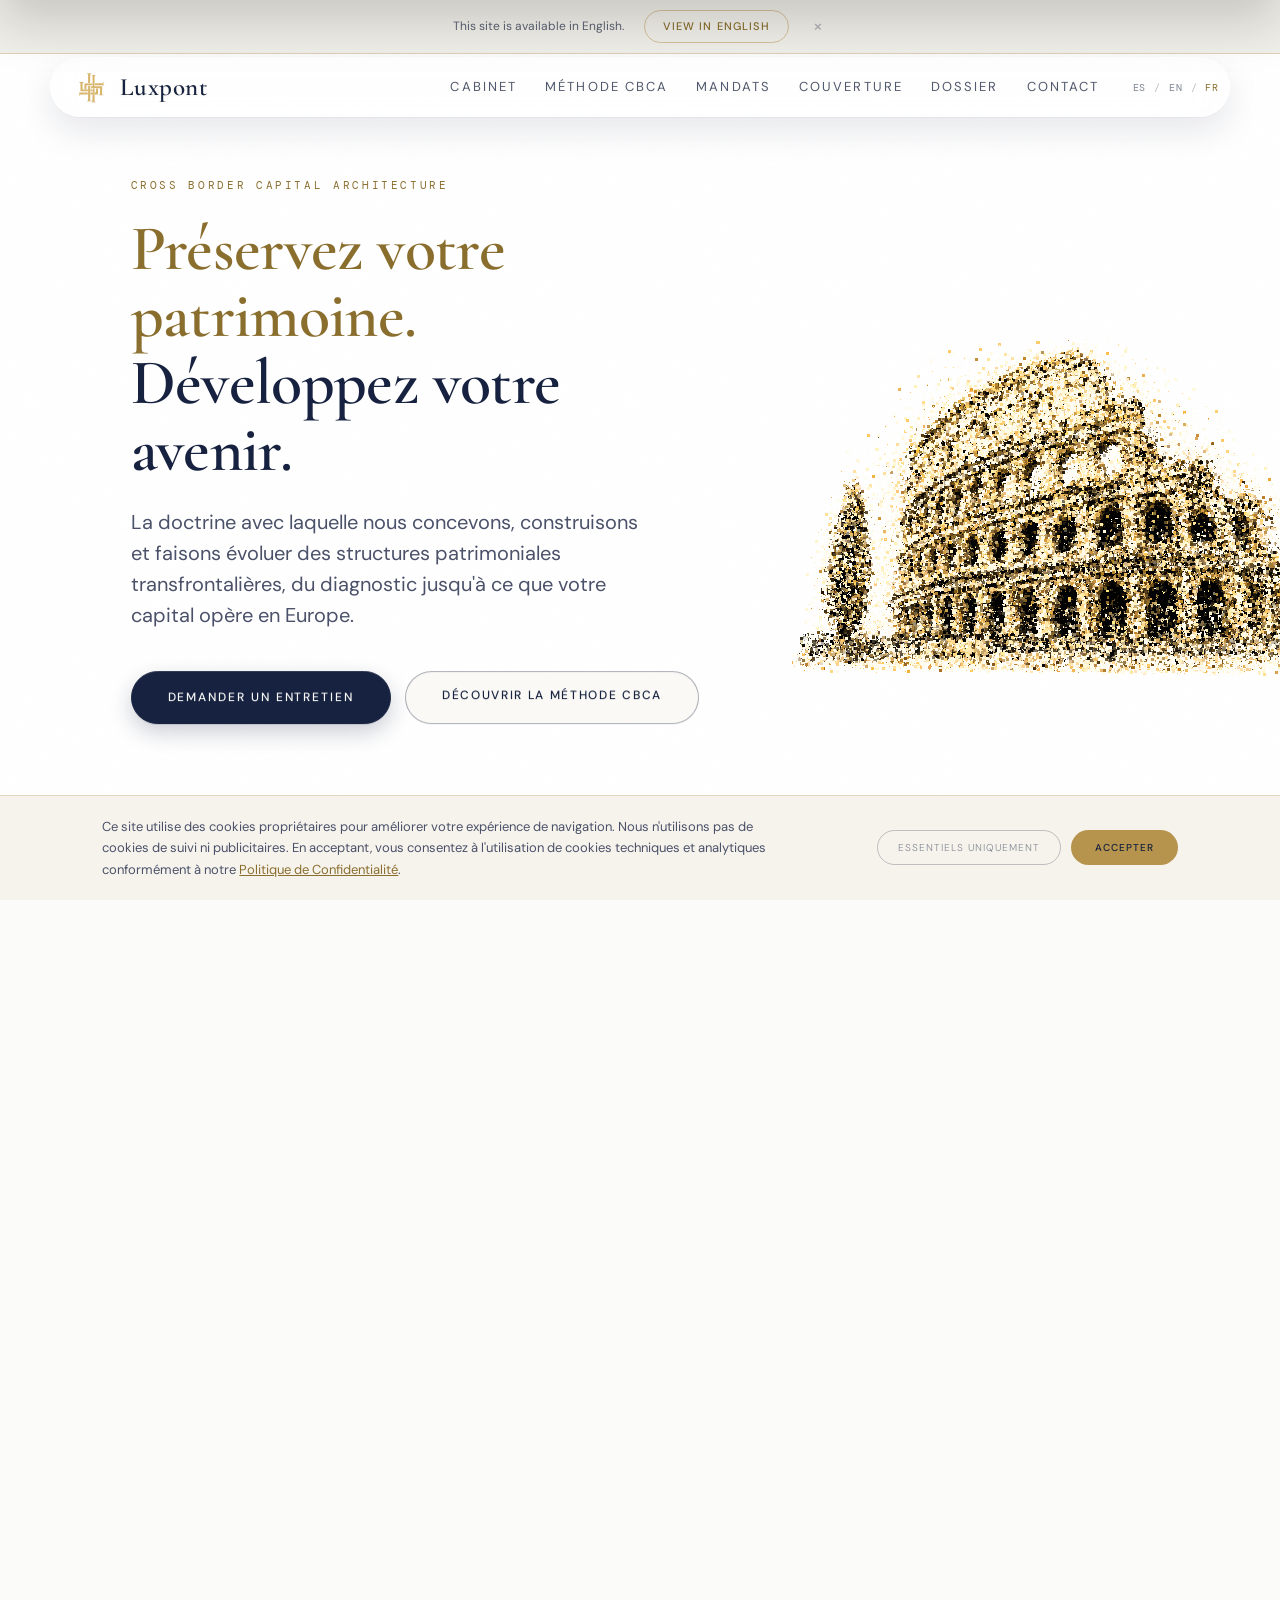
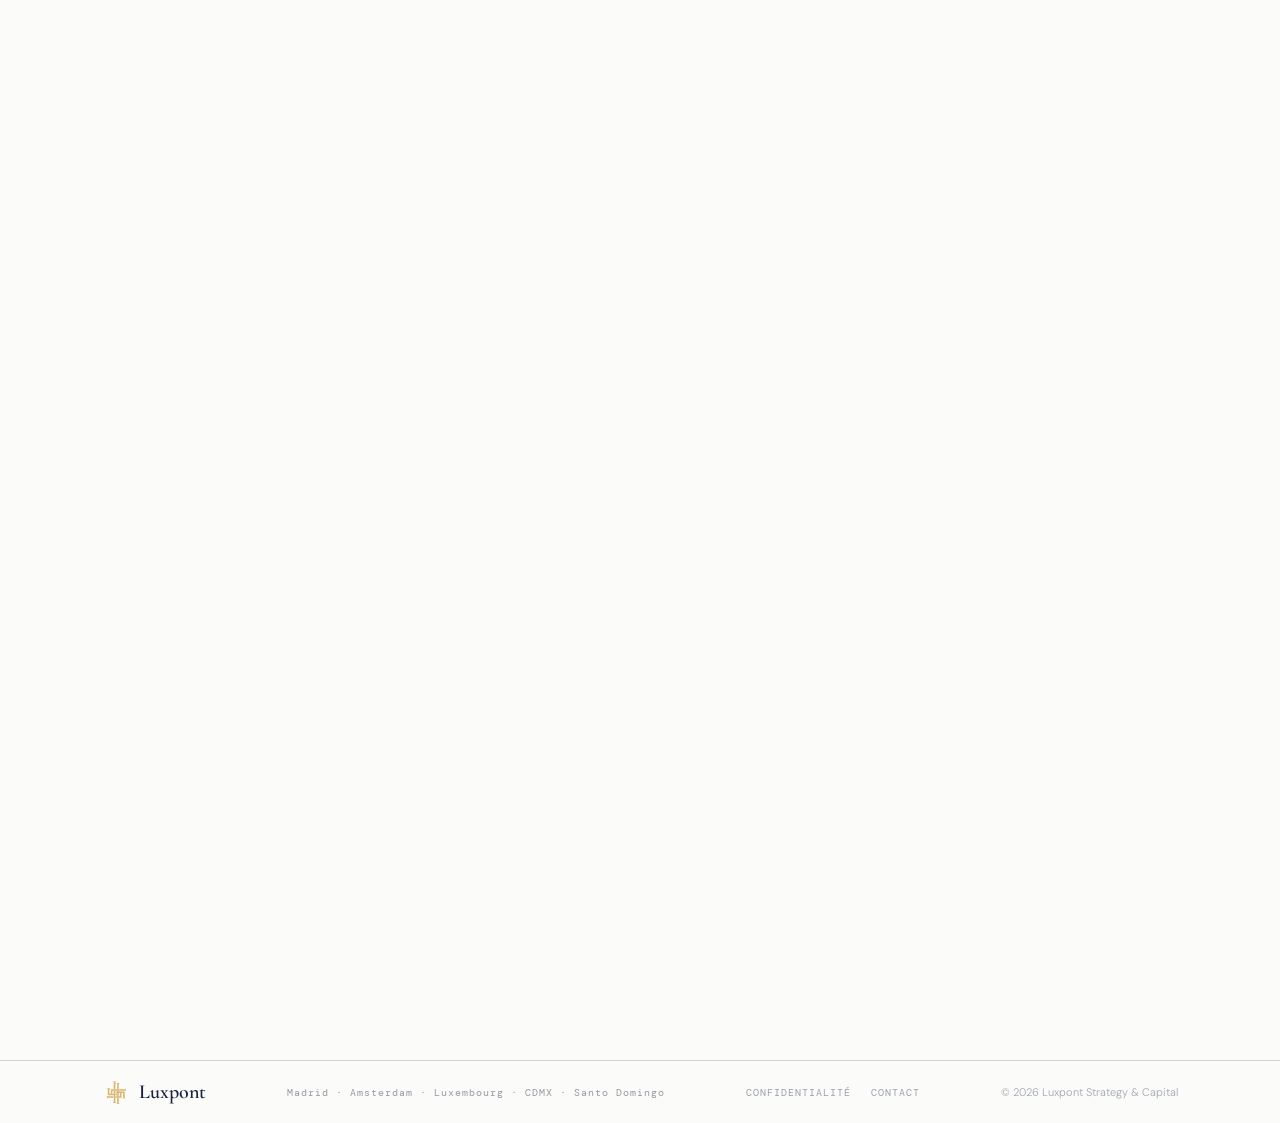
<file: fr/index.html>
<!DOCTYPE html>
<!--
  LUXPONT STRATEGY & CAPITAL
  Cabinet d'architecture corporative internationale. Madrid, Espagne.
  Doctrine : Cross Border Capital Architecture (CBCA).
  Spécialités : holding BV (Pays-Bas), SOPARFI (Luxembourg), SPV,
  planification fiscale multijuridictionnelle (convention Mexique-NL, DAC6, BEPS),
  structuration patrimoniale, accès bancaire européen.
  Corridor principal : Mexique → Pays-Bas → Luxembourg → Espagne.
  Contact : questions@luxpont.com | +34 711 287 097
  Web : https://luxpont.com
  Dossier : https://luxpont.com/assets/pdf/Luxpont_Dossier_FR.pdf
-->

<html lang="fr">
<head>
<meta charset="UTF-8">
<meta name="theme-color" content="#f6f3ec">
<meta name="viewport" content="width=device-width, initial-scale=1.0">
<title>Luxpont Strategy & Capital — Architecture Corporative Internationale · Madrid</title>
  <link rel="icon" href="/favicon.ico" sizes="48x48">
  <link rel="icon" href="/assets/brand/favicon.svg" type="image/svg+xml">
  <link rel="apple-touch-icon" href="/assets/brand/apple-touch-icon.png">
<meta name="description" content="Cabinet d'architecture corporative internationale spécialisé dans l'expansion européenne de groupes d'entreprises latino-américains. Holdings aux Pays-Bas et au Luxembourg, structuration patrimoniale et planification fiscale multijuridictionnelle. Basé à Madrid.">
<!-- ══ SEO & AI DISCOVERY ══ -->
<meta name="robots" content="index, follow, max-snippet:-1, max-image-preview:large, max-video-preview:-1">
<meta name="googlebot" content="index, follow">
<meta name="keywords" content="architecture corporative internationale, expansion européenne, holding BV Pays-Bas, SOPARFI Luxembourg, SPV private equity, structuration patrimoniale, planification fiscale multijuridictionnelle, ETVE Espagne, groupes d'entreprises LATAM, ouverture bancaire Europe">
<meta name="author" content="Luxpont Strategy & Capital, S.L.">
<meta name="language" content="fr-FR">
<meta name="geo.region" content="ES-MD">
<meta name="geo.placename" content="Madrid">

<!-- Open Graph -->
<meta property="og:type" content="website">
<meta property="og:url" content="https://luxpont.com/fr">
<meta property="og:title" content="Luxpont Strategy & Capital — Architecture Corporative Internationale">
<meta property="og:description" content="Cabinet spécialisé dans l'expansion européenne de groupes d'entreprises latino-américains. Holdings BV, SOPARFI, SPV, structuration patrimoniale et planification fiscale multijuridictionnelle depuis Madrid.">
<meta property="og:image" content="https://luxpont.com/assets/og-image.jpg">
<meta property="og:image:width" content="1200">
<meta property="og:image:height" content="630">
<meta property="og:locale" content="fr_FR">
<meta property="og:site_name" content="Luxpont Strategy & Capital">

<!-- Twitter Card -->
<meta name="twitter:card" content="summary_large_image">
<meta name="twitter:title" content="Luxpont Strategy & Capital — Architecture Corporative Internationale">
<meta name="twitter:description" content="Expansion européenne pour des groupes d'entreprises latino-américains. Holdings, SPV, planification fiscale. Madrid.">
<meta name="twitter:image" content="https://luxpont.com/assets/og-image.jpg">

<!-- Canonical & Hreflang -->
<link rel="canonical" href="https://luxpont.com/fr">
<link rel="sitemap" type="application/xml" href="https://luxpont.com/sitemap.xml">
<link rel="alternate" hreflang="es" href="https://luxpont.com">
<link rel="alternate" hreflang="en" href="https://luxpont.com/en">
<link rel="alternate" hreflang="fr" href="https://luxpont.com/fr">
<link rel="alternate" hreflang="x-default" href="https://luxpont.com">

<!-- Schema.org JSON-LD — LegalService + ProfessionalService -->
<script type="application/ld+json">
{
  "@context": "https://schema.org",
  "@type": ["LegalService", "ProfessionalService"],
  "name": "Luxpont Strategy & Capital",
  "legalName": "Luxpont Strategy & Capital, S.L.",
  "url": "https://luxpont.com/fr",
  "logo": "https://luxpont.com/assets/brand/luxpont-logo.svg",
  "image": "https://luxpont.com/assets/og-image.jpg",
  "email": "questions@luxpont.com",
  "telephone": "+34 711 287 097",
  "foundingDate": "2024",
  "description": "Cabinet d'architecture corporative internationale spécialisé dans l'expansion européenne de groupes d'entreprises, la structuration de SPV, la structuration patrimoniale et la planification fiscale multijuridictionnelle. Corridor principal : Mexique — Pays-Bas — Luxembourg — Espagne.",
  "slogan": "Repousser les frontières. Construire l'avenir.",
  "address": {
    "@type": "PostalAddress",
    "streetAddress": "Plaza de las Cortes, 5, P.5",
    "addressLocality": "Madrid",
    "addressRegion": "Madrid",
    "postalCode": "28014",
    "addressCountry": "ES"
  },
  "geo": {
    "@type": "GeoCoordinates",
    "latitude": "40.4153",
    "longitude": "-3.6954"
  },
  "areaServed": [
    {"@type": "Country", "name": "Mexico"},
    {"@type": "Country", "name": "Netherlands"},
    {"@type": "Country", "name": "Luxembourg"},
    {"@type": "Country", "name": "Spain"},
    {"@type": "Country", "name": "France"},
    {"@type": "Country", "name": "United States"},
    {"@type": "Country", "name": "Dominican Republic"},
    {"@type": "Country", "name": "United Kingdom"}
  ],
  "hasOfferCatalog": {
    "@type": "OfferCatalog",
    "name": "Services d'Architecture Corporative",
    "itemListElement": [
      {"@type": "Offer", "name": "Architecture Horizon Europe", "description": "Cartographie de la titularité et du contrôle du groupe en Europe, constitution de SPV et de sociétés opérationnelles dans la juridiction adéquate."},
      {"@type": "Offer", "name": "Modèle de Préservation Patrimoniale Multijuridictionnelle", "description": "Organisation des actifs avec planification successorale et application des conventions de double imposition."},
      {"@type": "Offer", "name": "Activation Opérationnelle Internationale", "description": "Ouverture de comptes bancaires d'entreprise en Europe pour des entités à actionnariat étranger."},
      {"@type": "Offer", "name": "Protocole de Preuve CBCA", "description": "Documentation de la substance économique conforme à la réglementation européenne anti-abus, maintenue chaque année."}
    ]
  },
  "sameAs": [
    "https://www.linkedin.com/company/luxpont"
  ]
}
</script>

<!-- Schema.org FAQ — optimisé pour les AI Overviews et featured snippets -->
<script type="application/ld+json">
{
  "@context": "https://schema.org",
  "@type": "FAQPage",
  "mainEntity": [
    {
      "@type": "Question",
      "name": "Qu'est-ce que Luxpont Strategy & Capital ?",
      "acceptedAnswer": {
        "@type": "Answer",
        "text": "Luxpont Strategy & Capital est un cabinet d'architecture corporative internationale basé à Madrid, spécialisé dans l'expansion européenne de groupes d'entreprises latino-américains. Il applique la doctrine Cross Border Capital Architecture (CBCA) pour concevoir, construire, activer, préserver et faire évoluer des structures patrimoniales transfrontalières."
      }
    },
    {
      "@type": "Question",
      "name": "Qu'est-ce que la Cross Border Capital Architecture (CBCA) ?",
      "acceptedAnswer": {
        "@type": "Answer",
        "text": "CBCA est la doctrine d'architecture corporative internationale appliquée par Luxpont : un cycle de diagnostic, conception de la structure optimale, construction juridique, activation opérationnelle, preuve documentée et évolution continue pour les patrimoines qui franchissent des frontières."
      }
    },
    {
      "@type": "Question",
      "name": "Comment une entreprise mexicaine peut-elle se développer en Europe ?",
      "acceptedAnswer": {
        "@type": "Answer",
        "text": "Une entreprise mexicaine peut se développer en Europe en constituant une société holding BV aux Pays-Bas, en tirant parti de la convention de double imposition Mexique-Pays-Bas. Cette structure permet de centraliser la propriété intellectuelle, de gérer les dividendes avec efficacité fiscale et d'accéder au passeport réglementaire européen pour les vingt-sept pays de l'UE."
      }
    },
    {
      "@type": "Question",
      "name": "Quels avantages le régime ETVE espagnol offre-t-il aux investisseurs latino-américains ?",
      "acceptedAnswer": {
        "@type": "Answer",
        "text": "Le régime espagnol des Entidades de Tenencia de Valores Extranjeros (ETVE) permet de recevoir des dividendes et des plus-values de source latino-américaine en exonération d'impôt, et de les distribuer à des associés non-résidents sans retenue à la source espagnole, sous le régime d'exonération de participation."
      }
    },
    {
      "@type": "Question",
      "name": "Depuis où Luxpont opère-t-il et quels marchés dessert-il ?",
      "acceptedAnswer": {
        "@type": "Answer",
        "text": "Luxpont opère depuis Madrid (Plaza de las Cortes, 5) et accompagne des groupes d'entreprises et des family offices basés au Mexique, aux États-Unis et en République dominicaine qui cherchent à structurer leur expansion vers l'Europe continentale, avec un accent sur les Pays-Bas, le Luxembourg, l'Espagne et la France."
      }
    }
  ]
}
</script>

<!-- TYPE SYSTEM:
 Headlines (H1 hero, H2, manifesto, big figures) -> Source Serif 4, 600 (identity + hierarchy)
 Body / UI (text, menu, buttons, forms)          -> Source Sans 3 300/400/500/600/700 (workhorse)
 Accents (eyebrows, labels, 01-06 numbering)      -> JetBrains Mono 400/500 (minimal)
 Palette (tema claro) - marfil #fbfbfa, navy #16223f, oro #b7944e
-->
<link rel="preconnect" href="https://fonts.googleapis.com">
<link rel="preconnect" href="https://fonts.gstatic.com" crossorigin>
<link href="https://fonts.googleapis.com/css2?family=Cormorant+Garamond:ital,wght@0,500;0,600;0,700;1,500;1,600&family=DM+Sans:opsz,wght@9..40,400;9..40,500;9..40,600&family=DM+Mono:wght@400;500&display=swap" rel="stylesheet">

<link rel="stylesheet" href="/assets/css/site.css?v=14">
<link rel="preload" as="script" href="/assets/js/particle-shapes.js?v=14">
</head>
<body>

<a class="skip-link" href="#main">Aller au contenu</a>

<!-- ══ INTRO SPLASH ══ -->
<div id="intro-splash" role="presentation">
  <img src="/assets/redesign/img/intro-luxpont-hero.svg" alt="Luxpont" class="intro-splash-logo" width="664" height="272">
</div>

<!-- ══ LANGUAGE DETECTION BANNER ══ -->
<div id="lang-banner" role="alert" aria-live="polite">
  <span class="lang-banner-text" id="lang-banner-text"></span>
  <a class="lang-banner-btn" id="lang-banner-btn" href="#"></a>
  <button class="lang-banner-close" aria-label="Fermer">×</button>
</div>

<!-- ══ NAV ══ -->
<nav id="nav">
  <a href="#hero" class="nav-logo" aria-label="Luxpont — accueil"><img src="/assets/brand/luxpont-logo.svg" alt="" width="231" height="220">Luxpont</a>
  <div class="nav-right">
    <div class="nav-links">
      <a href="#firma">Cabinet</a>
      <a href="#metodo">Méthode CBCA</a>
      <a href="#mandatos">Mandats</a>
      <a href="#cobertura">Couverture</a>
      <a href="#dossier">Dossier</a>
      <a href="#contacto">Contact</a>
    </div>
    <div class="nav-langs">
      <a href="https://luxpont.com">ES</a><span class="sep">/</span>
      <a href="https://luxpont.com/en/">EN</a><span class="sep">/</span>
      <a href="https://luxpont.com/fr/" class="current">FR</a>
    </div>
    <button class="nav-burger" id="navBurger" aria-label="Ouvrir le menu" aria-expanded="false" aria-controls="nav-mobile">
      <span></span><span></span><span></span>
    </button>
  </div>
</nav>

<div id="nav-mobile" aria-hidden="true">
  <div class="nav-mobile-top">
    <span class="nav-logo" style="color:var(--black);text-shadow:none"><img src="/assets/brand/luxpont-logo.svg" alt="" width="231" height="220">Luxpont</span>
    <button class="nav-mobile-close" id="navMobileClose" aria-label="Fermer le menu">×</button>
  </div>
  <div class="nav-mobile-links">
    <a href="#firma" data-nav-mobile-link>Cabinet</a>
    <a href="#metodo" data-nav-mobile-link>Méthode CBCA</a>
    <a href="#mandatos" data-nav-mobile-link>Mandats</a>
    <a href="#cobertura" data-nav-mobile-link>Couverture</a>
    <a href="#dossier" data-nav-mobile-link>Dossier</a>
    <a href="#contacto" data-nav-mobile-link>Contact</a>
  </div>
  <div class="nav-mobile-langs">
    <a href="https://luxpont.com">Español</a>
    <a href="https://luxpont.com/en/">English</a>
    <a href="https://luxpont.com/fr/" class="current">Français</a>
  </div>
</div>

<main id="main">

  <!-- ══ SÉQUENCE FIXE — 12 diapositives superposées, sans défilement perceptible ══ -->
  <div id="hero-track">
    <!-- Anclas de navegacion. data-layer = indice de la .pin-layer destino; main.js
         calcula su posicion real en cada resize, tanto con la secuencia pineada
         (recorrido del track) como en movil, donde las capas caen a flujo normal.
         NO fijar "top" a mano: los valores en vh que habia aqui solo cuadraban en
         una ventana concreta y en movil mandaban al usuario a espacio vacio. -->
    <div id="firma" class="pin-anchor" data-layer="1" aria-hidden="true"></div>
    <div id="metodo" class="pin-anchor" data-layer="4" aria-hidden="true"></div>
    <div id="mandatos" class="pin-anchor" data-layer="8" aria-hidden="true"></div>
    <div id="cobertura" class="pin-anchor" data-layer="10" aria-hidden="true"></div>
    <div id="dossier" class="pin-anchor" data-layer="11" aria-hidden="true"></div>
    <div id="contacto" class="pin-anchor" data-layer="12" aria-hidden="true"></div>

    <div class="pin-wrapper">

      <!-- 01 · HERO -->
      <div id="hero" class="pin-layer">
        <div class="hero-bg">
          <canvas id="particle-canvas" aria-hidden="true"></canvas>
        </div>
        <div class="hero-whiteout"></div>
        <div class="hero-grain"></div>
        <div class="hero-content">
          <div class="hero-eyebrow">Cross Border Capital Architecture</div>
          <h1 class="hero-h1"><span class="hero-h1-a">Préservez votre patrimoine.</span> <span class="hero-h1-b">Développez votre avenir.</span></h1>
          <p class="hero-lead">La doctrine avec laquelle nous concevons, construisons et faisons évoluer des structures patrimoniales transfrontalières, du diagnostic jusqu'à ce que votre capital opère en Europe.</p>
          <div class="hero-actions">
            <a href="#contacto" class="btn-solid">Demander un entretien</a>
            <a href="#metodo" class="btn-outline">Découvrir la méthode CBCA</a>
          </div>
        </div>
        <div class="hero-scroll" id="heroScrollHint"><div class="hs-line"></div></div>
      </div>

      <!-- 02 · À PROPOS DE LUXPONT — pièce de galerie : texte à gauche, image encadrée à droite -->
      <div class="pin-layer slide">
        <div class="slide-inner">
          <div class="gallery-piece">
            <div class="gallery-piece-text">
              <div class="label">À propos de Luxpont</div>
              <h2 class="h2-display compact">Le patrimoine qui traverse<br>les générations <em>se structure aujourd'hui.</em></h2>
              <div class="body-text gallery-piece-copy">
                <p>Lorsqu'un patrimoine franchit des frontières, il cesse d'être une simple question juridique ou fiscale. Chaque pays ajoute une couche — propriété, contrôle, risque, fiscalité, succession. Sans une structure conçue dès le départ, le patrimoine croît plus vite que ce qui le soutient.</p>
                <p>Luxpont conçoit cette structure. Nous aidons les groupes d'entreprises et les familles à porter leur patrimoine vers l'Europe et le Royaume-Uni avec une architecture pensée pour durer des générations.</p>
                <p>Une seule méthode, six phases : diagnostic, conception, construction, activation, preuve et évolution. Nous ne remettons pas un plan pour nous retirer : nous vous accompagnons jusqu'à ce que votre capital opère en Europe.</p>
              </div>
            </div>
            <figure class="gallery-piece-frame">
              <img src="/assets/redesign/img/perfil-family-office.webp" alt="Grand-père et petit-fils naviguant ensemble, un patrimoine qui unit les générations" loading="lazy">
            </figure>
          </div>
        </div>
      </div>

      <!-- 03 · QUOTE — bateaux -->
      <div class="pin-layer" id="bespoke">
        <div class="bespoke-bg" style="background-image:url('/assets/redesign/img/bespoke.webp')"></div>
        <div class="bespoke-overlay"></div>
        <div class="bespoke-inner">
          <div class="bespoke-attr">Luxpont Strategy &amp; Capital</div>
          <blockquote class="bespoke-q">« Les visionnaires qui franchissent les frontières ont besoin de structures solides et de conseillers qui assument la responsabilité de <em>les construire.</em> »</blockquote>
          <div class="bespoke-rule"></div>
        </div>
      </div>

      <!-- 04 · VALEURS FONDAMENTALES — galerie horizontale -->
      <div class="pin-layer slide slide-dark">
        <div class="slide-inner gallery-split">
          <div class="gallery-split-head">
            <div class="label">Valeurs Fondamentales</div>
            <h2 class="h2-display">Ce que nous ne négocions pas. <em>Sur aucun mandat.</em></h2>
            <div class="gallery-nav" data-gallery="valores">
              <button type="button" data-scroll="prev" aria-label="Précédent">‹</button>
              <button type="button" data-scroll="next" aria-label="Suivant">›</button>
            </div>
          </div>
          <div class="gallery" data-gallery-track="valores">
            <div class="card value-card"><div class="card-body"><div class="card-num">01</div><div class="card-kicker">Intégrité sans compromis</div><h3 class="card-title">Nous ne promettons que ce que nous pouvons garantir.</h3><p class="card-desc">Nous concevons chaque structure avec une honnêteté technique totale — limites, risques et conditions inclus — parce que votre confiance vaut plus que le mandat.</p></div></div>
            <div class="card value-card"><div class="card-body"><div class="card-num">02</div><div class="card-kicker">La discrétion comme principe</div><h3 class="card-title">Vous n'avez jamais à vous demander où s'arrête cette information.</h3><p class="card-desc">Ce que vous nous confiez n'existe pas en dehors de cet espace.</p></div></div>
            <div class="card value-card"><div class="card-body"><div class="card-num">03</div><div class="card-kicker">Précision technique</div><h3 class="card-title">La profondeur avant la vitesse.</h3><p class="card-desc">Chaque architecture est validée au regard de la réglementation en vigueur, des conventions de double imposition applicables et des exigences bancaires de chaque juridiction.</p></div></div>
            <div class="card value-card"><div class="card-body"><div class="card-num">04</div><div class="card-kicker">Exécution complète</div><h3 class="card-title">Le mandat s'achève lorsque votre capital est opérationnel.</h3><p class="card-desc">Nous ne livrons pas des plans : nous livrons des structures en fonctionnement, avec le compte actif et le premier mouvement exécuté.</p></div></div>
            <div class="card value-card"><div class="card-body"><div class="card-num">05</div><div class="card-kicker">Sélectivité délibérée</div><h3 class="card-title">Peu de clients. Une profondeur maximale.</h3><p class="card-desc">Nous travaillons avec un nombre limité de mandats à la fois : c'est la condition pour que la qualité reste durable.</p></div></div>
            <div class="card value-card"><div class="card-body"><div class="card-num">06</div><div class="card-kicker">Responsabilité assumée</div><h3 class="card-title">Il n'existe pas de conseiller qui conçoit et délègue l'exécution à un tiers.</h3><p class="card-desc">Nous assumons la responsabilité technique et opérationnelle de bout en bout. Si quelque chose ne fonctionne pas, c'est notre problème — pas le vôtre.</p></div></div>
          </div>
        </div>
      </div>

      <!-- 05 · MÉTHODE CBCA — six questions, un seul écran -->
      <div class="pin-layer slide">
        <div class="slide-inner">
          <div class="label">Méthode CBCA</div>
          <h2 class="h2-display metodo-h metodo-manifesto"><span>Les structures changent.</span><span>Les pays changent.</span><span>Les lois changent.</span><em>Une architecture bien conçue demeure.</em></h2>
        </div>
      </div>

      <!-- 05b · MÉTHODE — six questions -->
      <div class="pin-layer slide slide-dark">
        <div class="slide-inner gallery-split">
          <div class="gallery-split-head">
            <h2 class="h2-display">Six questions avant <em>toute structure.</em></h2>
            <p class="body-text" style="max-width:520px">Nous appliquons Cross Border Capital Architecture (CBCA) : une méthode qui répond toujours aux six mêmes questions.</p>
            <div class="gallery-nav" data-gallery="metodo">
              <button type="button" data-scroll="prev" aria-label="Précédent">‹</button>
              <button type="button" data-scroll="next" aria-label="Suivant">›</button>
            </div>
          </div>
          <div class="gallery" data-gallery-track="metodo">
            <div class="pregunta-chip"><span class="pregunta-num">01</span><div class="card-kicker">Contrôle</div><p>Qui contrôle réellement le patrimoine ?</p></div>
            <div class="pregunta-chip"><span class="pregunta-num">02</span><div class="card-kicker">Résidence</div><p>Où chaque actif doit-il résider juridiquement ?</p></div>
            <div class="pregunta-chip"><span class="pregunta-num">03</span><div class="card-kicker">Circulation</div><p>Comment le capital circule-t-il entre les juridictions ?</p></div>
            <div class="pregunta-chip"><span class="pregunta-num">04</span><div class="card-kicker">Preuve</div><p>Quelles preuves soutiennent la structure ?</p></div>
            <div class="pregunta-chip"><span class="pregunta-num">05</span><div class="card-kicker">Substance</div><p>Quelle substance économique la sous-tend ?</p></div>
            <div class="pregunta-chip"><span class="pregunta-num">06</span><div class="card-kicker">Continuité</div><p>Comment sa continuité générationnelle est-elle garantie ?</p></div>
          </div>
        </div>
      </div>

      <!-- 06 · LA MÉTHODOLOGIE — quatre modules -->
      <div class="pin-layer slide">
        <div class="slide-inner">
          <div class="label">Méthodologie CBCA</div>
          <h2 class="h2-display compact">Se déploie en <em>quatre modules.</em></h2>
          <div class="modulos-grid">
            <div class="modulo-card">
              <div class="n">01</div>
              <div class="tag">Tout commence ici</div>
              <h3>Architecture Horizon Europe™</h3>
              <p>La cartographie juridique complète de votre groupe en Europe : titularité, contrôle et flux de dividendes, avec les véhicules adéquats dans la juridiction adéquate.</p>
            </div>
            <div class="modulo-card">
              <div class="n">02</div>
              <div class="tag">Préservation et succession</div>
              <h3>Modèle de Préservation Patrimoniale Multijuridictionnelle™</h3>
              <p>Chaque actif dans l'entité adéquate, succession planifiée et conventions de double imposition appliquées, pour que le capital continue de créer du patrimoine.</p>
            </div>
            <div class="modulo-card">
              <div class="n">03</div>
              <div class="tag">Activation bancaire</div>
              <h3>Activation Opérationnelle Internationale™</h3>
              <p>Comptes bancaires d'entreprise auprès de banques européennes pour des entités nouvellement constituées à actionnariat étranger : la structure commence vraiment à circuler.</p>
            </div>
            <div class="modulo-card">
              <div class="n">04</div>
              <div class="tag">Preuve annuelle</div>
              <h3>Protocole de Preuve CBCA™</h3>
              <p>Substance économique documentée chaque année, pour que la structure résiste à tout contrôle fiscal.</p>
            </div>
          </div>
        </div>
      </div>

      <!-- 07 · COMPTE PATRIMONIAL EN LIVRES STERLING (GBP) -->
      <div class="pin-layer slide">
        <div class="slide-inner">
          <div class="gallery-piece">
            <div class="gallery-piece-text">
              <div class="label">Un Service de Luxpont</div>
              <h2 class="h2-display compact">Compte Patrimonial en Livres Sterling (GBP)</h2>
              <div class="pull-quote" style="margin-top:20px">
                <p>Votre patrimoine à l'abri dans l'une des monnaies les plus stables au monde. Et mis au travail.</p>
              </div>
              <p class="body-text" style="margin-top:16px">Compte d'investissement au Royaume-Uni, en livres sterling, avec obligations investment grade et actions sélectionnées —rendement net de référence de l'ordre de 10 % par an—, protégé de la volatilité de votre devise d'origine.</p>
            </div>
            <figure class="gallery-piece-frame">
              <img src="/assets/redesign/img/uk.webp" alt="Palais de Westminster, Londres" loading="lazy">
            </figure>
          </div>
        </div>
      </div>

      <!-- 08 · MANDATS REPRÉSENTATIFS — galerie horizontale -->
      <div class="pin-layer slide">
        <div class="slide-inner">
          <div class="gallery-head">
            <div>
              <div class="label">Mandats Représentatifs</div>
              <h2 class="h2-display compact" style="max-width:600px">Chaque mandat a <em>sa propre architecture.</em></h2>
            </div>
            <div class="gallery-nav" data-gallery="mandatos">
              <button type="button" data-scroll="prev" aria-label="Précédent">‹</button>
              <button type="button" data-scroll="next" aria-label="Suivant">›</button>
            </div>
          </div>
          <p class="gallery-note">Trois mandats réels, chacun avec le module CBCA appliqué. Les données identifiantes ont été omises par souci de confidentialité ; les références sont vérifiables sous NDA.</p>
          <div class="gallery" data-gallery-track="mandatos" style="margin-top:20px">
            <div class="card">
              <div class="card-img"><img src="/assets/redesign/img/mandato-grupo-tecnologico.webp" alt="Groupe technologique mexicain — expansion européenne à l'horizon 2030" loading="lazy"></div>
              <div class="card-body">
                <div class="card-kicker">Architecture Horizon Europe™ · Secteur technologique</div>
                <h3 class="card-title">Groupe technologique mexicain — expansion européenne à l'horizon 2030.</h3>
                <p class="card-desc">Société mère aux Pays-Bas pour centraliser la propriété intellectuelle, la technologie et les licences avec accès aux 27 pays de l'UE ; filiales opérationnelles en Espagne et au Royaume-Uni ; trésorerie au Luxembourg.</p>
                <p class="card-result"><strong>Architecture résultante :</strong> le groupe opère aujourd'hui depuis les Pays-Bas, avec des filiales actives en Espagne et au Royaume-Uni et une trésorerie prête à recevoir du capital privé.</p>
              </div>
            </div>
            <div class="card">
              <div class="card-img"><img src="/assets/redesign/img/mandato-dividendos-latam.webp" alt="Dividendes LATAM sans double imposition pour un investissement immobilier en Espagne" loading="lazy"></div>
              <div class="card-body">
                <div class="card-kicker">Modèle de Préservation Patrimoniale Multijuridictionnelle™ · Investissement immobilier</div>
                <h3 class="card-title">Dividendes LATAM sans double imposition pour un investissement immobilier en Espagne.</h3>
                <p class="card-desc">Société espagnole sous le régime E.T.V.E. — qui exonère d'impôt les dividendes et plus-values de source extérieure à l'Espagne —, afin que les associés non-résidents perçoivent leurs distributions sans retenue à la source espagnole. Le capital est destiné à l'immobilier en Espagne.</p>
                <p class="card-result"><strong>Architecture résultante :</strong> ils perçoivent des revenus immobiliers en Espagne sans la friction de la double imposition.</p>
              </div>
            </div>
            <div class="card">
              <div class="card-img"><img src="/assets/redesign/img/mandato-klinkapp.webp" alt="KlinkApp — accès au capital institutionnel européen" loading="lazy"></div>
              <div class="card-body">
                <div class="card-kicker">Architecture Horizon Europe™ · Capital de croissance</div>
                <h3 class="card-title">KlinkApp — accès au capital institutionnel européen pour des investisseurs latino-américains.</h3>
                <p class="card-desc">Société néerlandaise comme véhicule de coinvestissement pour réunir du capital latino-américain dans une levée de croissance européenne, avec un accord de coinvestissement clair, une cap table propre et une substance économique documentée dès la constitution. Ouverture bancaire incluse.</p>
                <p class="card-result"><strong>Architecture résultante :</strong> le capital entre dans la levée via une structure que l'investisseur institutionnel reconnaît et approuve sans friction.</p>
              </div>
            </div>
          </div>
        </div>
      </div>

      <!-- 09 · AVEC QUI NOUS TRAVAILLONS — galerie horizontale -->
      <div class="pin-layer slide">
        <div class="slide-inner">
          <div class="gallery-head">
            <div>
              <div class="label">Avec Qui Nous Travaillons</div>
              <h2 class="h2-display compact" style="max-width:620px">Des groupes qui se développent. <em>Des familles qui construisent l'avenir.</em></h2>
            </div>
            <div class="gallery-nav" data-gallery="perfiles">
              <button type="button" data-scroll="prev" aria-label="Précédent">‹</button>
              <button type="button" data-scroll="next" aria-label="Suivant">›</button>
            </div>
          </div>
          <div class="gallery" data-gallery-track="perfiles">
            <div class="card">
              <div class="card-img"><img src="/assets/redesign/img/perfil-empresario.webp" alt="L'entrepreneur qui fait ses premiers pas en Europe" loading="lazy"></div>
              <div class="card-body"><div class="card-kicker">Première structure</div><h3 class="card-title">L'entrepreneur qui fait ses premiers pas en Europe</h3><p class="card-desc">Première structure : holding constitué, compte opérationnel, patrimoine organisé avec efficacité fiscale dès le premier jour.</p></div>
            </div>
            <div class="card">
              <div class="card-img"><img src="/assets/redesign/img/perfil-grupo-familiar.webp" alt="Le groupe familial transfrontalier" loading="lazy"></div>
              <div class="card-body"><div class="card-kicker">Groupe multi-pays</div><h3 class="card-title">Le groupe familial transfrontalier</h3><p class="card-desc">Des actifs répartis dans plusieurs pays réunis sous une structure cohérente et durable, avec une succession planifiée dès la constitution.</p></div>
            </div>
            <div class="card">
              <div class="card-img"><img src="/assets/redesign/img/perfil-family-office.webp" alt="Le family office générationnel" loading="lazy"></div>
              <div class="card-body"><div class="card-kicker">Family office</div><h3 class="card-title">Le family office générationnel</h3><p class="card-desc">Un patrimoine structuré pour durer : discrétion, succession et accès au marché privé européen.</p></div>
            </div>
            <div class="card">
              <div class="card-img"><img src="/assets/redesign/img/perfil-latam-uk.webp" alt="Capital latino-américain à destination de l'Europe" loading="lazy"></div>
              <div class="card-body"><div class="card-kicker">Capital LATAM</div><h3 class="card-title">Capital latino-américain à destination de l'Europe</h3><p class="card-desc">Nous accompagnons des groupes basés au Mexique, aux États-Unis et en République dominicaine dans leur transition vers une architecture internationale.</p></div>
            </div>
          </div>
        </div>
      </div>

      <!-- 10 · COUVERTURE -->
      <div class="pin-layer slide">
        <div class="slide-inner">
          <div class="gallery-piece reverse">
            <div class="gallery-piece-text">
              <div class="label">Couverture</div>
              <h2 class="h2-display compact remate-oro">L'Europe comme base. <em>Le monde comme horizon.</em></h2>
              <ul class="cov-list">
                <li class="cov-item">
                  <h3 class="cov-zona">Priorité principale</h3>
                  <p class="cov-desc">Structures solides, efficacité fiscale et accès bancaire.</p>
                  <p class="cov-juris">Pays-Bas, Luxembourg, Suisse, Espagne, France.</p>
                </li>
                <li class="cov-item">
                  <h3 class="cov-zona">Juridictions complémentaires</h3>
                  <p class="cov-desc">Diversification, SPV et marchés obligataires et actions.</p>
                  <p class="cov-juris">République dominicaine, États-Unis, Royaume-Uni.</p>
                </li>
              </ul>
              <div class="cov-cierre">
                <h2 class="h2-display compact remate-oro">Madrid n'est pas seulement un atout. <em>C'est votre pont vers l'Europe.</em></h2>
                <p class="body-text">Même langue, même culture juridique, et un passeport réglementaire vers les 27 pays de l'UE.</p>
              </div>
            </div>
            <figure class="gallery-piece-frame gallery-piece-frame--tall">
              <img src="/assets/redesign/img/madrid.webp" alt="Edificio Canalejas, Madrid" loading="lazy">
            </figure>
          </div>
        </div>
      </div>

      <!-- 11 · DOSSIER -->
      <div class="pin-layer slide" style="background:var(--marfil-2)">
        <div class="slide-inner dossier-slide">
          <div>
            <div class="label on-dark">Dossier Corporatif</div>
            <h2 class="h2-display on-dark compact">Téléchargez notre dossier.<br><em>Trois langues.<br>Un seul standard.</em></h2>
            <p class="dossier-sub">Cabinet, valeurs, méthode CBCA, couverture et mandats représentatifs. En espagnol, anglais et français.</p>
          </div>
          <div class="dossier-btns">
            <a href="/assets/pdf/Luxpont_Dossier_ES.pdf" download class="dossier-btn"><span class="db-flag">🇪🇸</span><span class="db-text">Descargar en Español</span><span class="db-arrow">↓</span></a>
            <a href="/assets/pdf/Luxpont_Dossier_EN.pdf" download class="dossier-btn"><span class="db-flag">🇬🇧</span><span class="db-text">Download in English</span><span class="db-arrow">↓</span></a>
            <a href="/assets/pdf/Luxpont_Dossier_FR.pdf" download class="dossier-btn"><span class="db-flag">🇫🇷</span><span class="db-text">Télécharger en Français</span><span class="db-arrow">↓</span></a>
            <div class="dossier-note">Document confidentiel · Usage restreint aux destinataires autorisés</div>
          </div>
        </div>
      </div>

      <!-- 12 · CONTACT -->
      <div class="pin-layer slide">
        <div class="slide-inner contacto-slide">
          <div>
            <div class="label">Contact</div>
            <h2 class="ct-h2 compact">Toute structure solide commence par une conversation.</h2>
            <p class="ct-sub">Avant de vous proposer une solution, nous voulons comprendre votre patrimoine.</p>
            <p class="ct-sub">Le premier entretien n'a pas pour but de vendre, mais de déterminer si CBCA est l'architecture adaptée à votre situation.</p>
            <div class="ct-detail">
              <div class="ct-row"><span class="ct-lbl">E-mail</span><span class="ct-val"><a href="mailto:questions@luxpont.com">questions@luxpont.com</a></span></div>
              <div class="ct-row"><span class="ct-lbl">Adresse</span><span class="ct-val">Plaza de las Cortes, 5, P.5 · Madrid</span></div>
              <div class="ct-row"><span class="ct-lbl">Téléphone</span><span class="ct-val">+34 711 287 097</span></div>
            </div>
          </div>
          <div>
            <form class="ct-form compact" id="contact-form" method="POST" data-gdpr-alert="Merci d'accepter la Politique de Confidentialité pour envoyer le formulaire.">
              <input type="text" name="_gotcha" style="display:none" tabindex="-1" autocomplete="off">
              <input type="hidden" name="_subject" value="Nouvelle demande — Luxpont">
              <input type="hidden" name="_language" value="fr">
              <div>
                <label class="f-lbl" for="f-nombre">Nom complet</label>
                <input class="f-in" type="text" id="f-nombre" name="name" placeholder="Prénom et nom" autocomplete="name" required>
              </div>
              <div>
                <label class="f-lbl" for="f-email">E-mail</label>
                <input class="f-in" type="email" id="f-email" name="email" placeholder="nom@entreprise.com" autocomplete="email" required>
              </div>
              <div>
                <label class="f-lbl" for="f-empresa">Entreprise / Groupe</label>
                <input class="f-in" type="text" id="f-empresa" name="company" placeholder="Nom de votre entreprise ou groupe" autocomplete="organization">
              </div>
              <label class="f-consent">
                <input type="checkbox" id="f-gdpr" required>
                <span class="f-consent-lbl">J'ai lu et j'accepte la <a href="#" class="js-open-privacy">Politique de Confidentialité</a>. Je consens au traitement de mes données pour traiter ma demande.</span>
              </label>
              <div class="f-note">Responsable du traitement : Luxpont Strategy &amp; Capital, S.L. · Finalité : traitement des demandes de contact · Droits : questions@luxpont.com</div>
              <button class="f-btn" type="submit" id="submit-btn" disabled data-sending="Envoi en cours..." data-sent="Message envoyé">
                <span id="btn-text" style="color:inherit">Demander un premier entretien</span>
              </button>
              <p id="form-success" style="display:none;font-family:var(--sans);font-size:12px;color:var(--gold);margin-top:8px;letter-spacing:0.04em">Message reçu. Nous vous recontacterons sous 48 heures maximum.</p>
              <p id="form-error" style="display:none;font-family:var(--sans);font-size:12px;color:#c0392b;margin-top:8px">Une erreur s'est produite. Merci d'écrire directement à questions@luxpont.com</p>
            </form>
          </div>
        </div>
      </div>

    </div>
  </div>
</main>


<!-- ══ FOOTER ══ -->
<footer>
  <div class="ft-word"><img src="/assets/brand/luxpont-logo.svg" alt="Luxpont" width="231" height="220">Luxpont</div>
  <div class="ft-cities">Madrid · Amsterdam · Luxembourg · CDMX · Santo Domingo</div>
  <div class="ft-links">
    <a href="#" class="js-open-privacy">Confidentialité</a>
    <a href="#contacto">Contact</a>
  </div>
  <div class="ft-copy">© 2026 Luxpont Strategy &amp; Capital</div>
</footer>

<!-- ══ PRIVACY MODAL ══ -->
<div id="privacyModal">
  <div class="modal-box">
    <button class="modal-close js-close-privacy">×</button>
    <div class="modal-kicker">Luxpont Strategy &amp; Capital</div>
    <h2 class="modal-title">Politique de Confidentialité</h2>
    <div class="modal-body">
      <h3>1. Responsable du traitement</h3><p><strong>Luxpont Strategy &amp; Capital, S.L.</strong>, Plaza de las Cortes, 5, P.5, Madrid. <a href="mailto:questions@luxpont.com">questions@luxpont.com</a></p>
      <h3>2. Données que nous collectons</h3><p>Nom complet, adresse e-mail et nom de l'entreprise ou du groupe. Nous ne collectons pas de données sensibles.</p>
      <h3>3. Base juridique</h3><p>Consentement exprès de la personne concernée (Art. 6.1.a RGPD) donné via une case à cocher d'acceptation.</p>
      <h3>4. Finalité</h3><p>Répondre à votre demande de contact et gérer la relation de prestation de services professionnels, le cas échéant.</p>
      <h3>5. Conservation</h3><p>Demandes sans relation contractuelle : <strong>12 mois</strong>. Clients actifs : durée du mandat plus les délais légaux applicables.</p>
      <h3>6. Transferts internationaux</h3><p>Luxpont ne vend pas de données. Les transferts hors de l'EEE sont couverts par les Clauses Contractuelles Types de la Commission européenne.</p>
      <h3>7. Vos droits</h3><p>Accès, rectification, effacement, portabilité et opposition : <a href="mailto:questions@luxpont.com">questions@luxpont.com</a>. Réclamations auprès de l'AEPD, l'autorité espagnole de protection des données (aepd.es).</p>
      <h3>8. Cookies</h3><p>Ce site charge des polices depuis Google Fonts. Aucun cookie de suivi ni publicitaire n'est utilisé.</p>
    </div>
    <button class="modal-cta js-close-privacy">Fermer</button>
  </div>
</div>

<!-- ══ COOKIE BANNER ══ -->
<div id="cookie-banner" role="dialog" aria-label="Avis relatif aux cookies" aria-live="polite">
  <p class="cookie-text">
    Ce site utilise des cookies propriétaires pour améliorer votre expérience de navigation. Nous n'utilisons pas de cookies de suivi ni publicitaires. En acceptant, vous consentez à l'utilisation de cookies techniques et analytiques conformément à notre <a href="#" class="js-open-privacy">Politique de Confidentialité</a>.
  </p>
  <div class="cookie-actions">
    <button class="btn-cookie-reject">Essentiels uniquement</button>
    <button class="btn-cookie-accept">Accepter</button>
  </div>
</div>

<script src="/assets/js/particle-shapes.js?v=14"></script>
<script src="/assets/js/particles.js?v=14"></script>
<script src="/assets/js/main.js?v=14"></script>
</body>
</html>
</file>
<file: assets/css/site.css>
/* ════════════════════════════════════════════════════════
  DESIGN TOKENS — luxpont.com brand system (tema claro)
════════════════════════════════════════════════════════ */
:root {
 /* "Apple white" page background — cleaner/less saturated than the old
    warm ivory (#f6f3ec had a heavier cream cast); cards use --card-white
    (pure white) with --shadow-card so they read as a distinct, elevated
    surface instead of blending into the page, matching the design
    reference in Downloads/Sugerencias sitio web paginas. */
 --marfil:    #fbfbfa; /* near-white; the old #faf8f4 read too beige/warm */
 --marfil-2:  #f1efe9;
 --card-white: #ffffff;
 --shadow-card: 0 1px 2px rgba(22,34,63,0.04), 0 14px 32px rgba(22,34,63,0.07);
 --navy:      #16223f;
 --navy-2:    #0f1830;
 --oro:       #b7944e;
 --oro-claro: #cdb072;
 --oro-texto: #8a6e2e; /* guide --gold; 4.66:1 on paper (AA pass) */ /* oro oscurecido, solo para texto: b7944e sobre marfil da 2.6:1 (falla AA); este da 5:1 */
 --texto:     #222a3d;
 --texto-sec: #5a6172;
 --linea:     rgba(22,34,63,.18);

 /* nombres heredados del sistema original, remapeados al tema claro */
 --black:  var(--navy);
 --black2: var(--navy-2);
 --white:  var(--marfil);
 --gold:   var(--oro);
 --gold2:  var(--oro-claro);
 --muted:  var(--texto-sec);
 --border: var(--linea);
 --light:  var(--marfil-2);

 /* Two typefaces, one message: Cormorant Garamond (classic serif) for headlines
    and the brand signature; DM Sans (geometric) for body, UI, navigation and
    text labels; DM Mono for figures, dates and technical data only.
    --serif/--accent/--mono kept as aliases so legacy usage maps to the new roles:
    text labels default to DM Sans; the few numeric elements opt into --data. */
 --display: 'Cormorant Garamond', 'Didot', Georgia, 'Times New Roman', serif;
 --sans:    'DM Sans', -apple-system, BlinkMacSystemFont, system-ui, 'Segoe UI', Roboto, sans-serif;
 --data:    'DM Mono', ui-monospace, 'SF Mono', Menlo, Consolas, monospace;
 --serif:  var(--display);
 --accent: var(--sans);
 --mono:   var(--data);   /* DM Mono: kickers, numbers, technical labels (typography guide) */
 --font-display: var(--display);
 --font-sans:    var(--sans);
 --font-mono:    var(--data);
 --ink:      var(--navy);
 --ink-soft: #4a5169;   /* lead / secondary text */
 --ink-faint:#8a8fa0;   /* metadata */
 --line:     var(--linea);

 --t-xs:  10px;
 --t-sm:  12px;
 --t-base: 14px;
 --t-md:  16px;
 --t-lg:  20px;
 --t-xl:  28px;
 --t-2xl: 36px;
 --t-3xl: 48px;
 --t-hero: clamp(32px, 4.4vw, 60px);

 --section: 108px;
 --gutter: 8vw;
 --hero-edge: clamp(20px, 2.2vw, 40px);
 --ease: cubic-bezier(0.16,1,0.3,1);
 --ease-snap: cubic-bezier(0.2,0.8,0.2,1);
}

/* ════════════════════════════════════════════════════════
  RESET & BASE
════════════════════════════════════════════════════════ */
*, *::before, *::after { box-sizing:border-box; margin:0; padding:0; }
html { scroll-behavior:smooth; }
body {
 font-family: var(--sans); font-size:16px; font-weight:400;
 line-height:1.7; background:var(--white); color:var(--ink); overflow-x:hidden;
 -webkit-font-smoothing:antialiased; -moz-osx-font-smoothing:grayscale;
}
a { text-decoration:none; color:inherit; }
img, svg { display:block; max-width:100%; }
button { font-family:inherit; }
::selection { background:rgba(183,148,78,0.28); }
:focus-visible { outline:2px solid var(--oro-texto); outline-offset:2px; }
.skip-link { position:absolute; top:-60px; left:12px; z-index:10000; background:var(--black); color:var(--white); padding:10px 18px; font-size:12px; letter-spacing:0.08em; text-transform:uppercase; transition:top 0.2s; }
.skip-link:focus { top:12px; }

@media (prefers-reduced-motion: reduce) {
  *{ animation-duration:0.01ms !important; animation-iteration-count:1 !important; transition-duration:0.01ms !important; scroll-behavior:auto !important; }
  .reveal{ opacity:1 !important; transform:none !important; }
}

/* ════════════════════════════════════════════════════════
  TYPOGRAPHY HELPERS
════════════════════════════════════════════════════════ */
.label { font-family:var(--mono); font-size:11px; font-weight:400; letter-spacing:0.24em; text-transform:uppercase; color:var(--oro-texto); margin-bottom:14px; }
.label.on-dark { color:var(--oro-texto); }
.h2-display { font-family:var(--serif); font-size:clamp(32px,4.5vw,56px); font-weight:600; letter-spacing:-0.005em; line-height:1.08; color:var(--ink); margin:0 0 clamp(18px,2.2vw,30px); }
/* MONOCROMO: los titulares van íntegros en marino (#16223f). <em> se conserva
   como marca semántica de la frase de remate, pero NO cambia de color — el
   titular bicolor marino+dorado leía a plantilla. El dorado queda reservado
   al kicker en mayúsculas (.label / .card-kicker / .tag / eyebrow). */
.h2-display em { font-family:inherit; font-style:normal; font-weight:inherit; font-stretch:inherit; letter-spacing:inherit; color:inherit; }
.h2-display.on-dark { color:var(--navy); }
/* El remate de un titular en oro. Dos variantes, según lo que pida el titular:
   el manifiesto del método sólo cambia de color, porque sus frases ya van cada
   una en su línea; los de Cobertura llevan además display:block, que es lo que
   baja el remate a una línea propia debajo de la frase que lo introduce.
   Van con mayor especificidad (.h2-display.x em) que la regla de arriba, que
   fuerza color:inherit y si no ganaría por orden. Y el oro es --oro-texto: el
   de marca no pasa AA como texto sobre marfil. */
.h2-display.metodo-manifesto em { color:var(--oro-texto); }
.h2-display.remate-oro em { display:block; color:var(--oro-texto); }
.body-text { font-family:var(--sans); font-size:16px; font-weight:400; line-height:1.7; color:var(--ink-soft); }
.body-text p { margin-bottom:16px; }
.body-text p:last-child { margin-bottom:0; }
.body-text strong { color:var(--black); font-weight:500; }
.body-text em { font-style:italic; }

.reveal { opacity:0; transform:translateY(26px) scale(0.98); transition:opacity 0.8s var(--ease), transform 0.8s var(--ease); will-change:opacity, transform; }
.reveal.in { opacity:1; transform:none; }

@keyframes fadeUp { from{opacity:0;transform:translateY(20px)} to{opacity:1;transform:none} }
@keyframes fadeIn { from{opacity:0} to{opacity:1} }

/* ════════════════════════════════════════════════════════
  LANGUAGE DETECTION BANNER
════════════════════════════════════════════════════════ */
#lang-banner{ display:none; position:fixed; top:0; left:0; right:0; z-index:9100; background:var(--marfil-2); border-bottom:1px solid rgba(183,148,78,0.35); padding:10px var(--gutter); justify-content:center; align-items:center; gap:20px; font-family:var(--sans); font-size:12px; animation:slideDown 0.4s var(--ease) forwards; }
#lang-banner.visible{ display:flex; }
@keyframes slideDown{ from{transform:translateY(-100%);opacity:0;} to{transform:translateY(0);opacity:1;} }
.lang-banner-text{ color:var(--texto-sec); }
.lang-banner-btn{ font-family:var(--accent); font-size:11px; font-weight:500; letter-spacing:0.1em; text-transform:uppercase; background:transparent; color:var(--oro-texto); border:1px solid rgba(183,148,78,0.5); border-radius:999px; padding:6px 18px; cursor:pointer; transition:background 0.2s var(--ease-snap), border-color 0.2s var(--ease-snap), transform 0.15s var(--ease-snap); text-decoration:none; white-space:nowrap; }
.lang-banner-btn:active{ transform:scale(0.96); transition-duration:0.1s; }
.lang-banner-btn:hover{ background:rgba(183,148,78,0.1); border-color:var(--gold); }
.lang-banner-close{ background:none; border:none; color:rgba(22,34,63,0.3); font-size:18px; cursor:pointer; padding:0 4px; line-height:1; flex-shrink:0; }
.lang-banner-close:hover{ color:rgba(22,34,63,0.7); }
body.lang-banner-active #nav{ top:57px; }

/* ════════════════════════════════════════════════════════
  NAV — Kuts style: fully transparent, no chrome over hero
════════════════════════════════════════════════════════ */
#nav{
  position:fixed; top:16px; left:50%; transform:translateX(-50%); z-index:900;
  display:flex; align-items:center; justify-content:space-between;
  width:min(calc(100% - 32px), 1180px); height:60px; padding:0 10px 0 22px;
  border-radius:999px; border:1px solid rgba(255,255,255,0.35);
  background:rgba(255,255,255,0.08);
  backdrop-filter:blur(28px) saturate(200%); -webkit-backdrop-filter:blur(28px) saturate(200%);
  box-shadow:
    inset 0 1px 0 rgba(255,255,255,0.6),
    inset 0 -1px 0 rgba(255,255,255,0.1),
    0 1px 1px rgba(22,34,63,0.03),
    0 14px 34px rgba(22,34,63,0.1);
  transition:background 0.4s var(--ease-snap), border-color 0.4s var(--ease-snap), box-shadow 0.4s var(--ease-snap), width 0.4s var(--ease-snap);
}
#nav.scrolled{
  background:rgba(255,255,255,0.28);
  border-color:rgba(255,255,255,0.65);
  box-shadow:
    inset 0 1px 0 rgba(255,255,255,0.9),
    inset 0 -1px 0 rgba(255,255,255,0.2),
    0 1px 1px rgba(22,34,63,0.05),
    0 18px 40px rgba(22,34,63,0.16);
}
.nav-logo{ display:flex; align-items:center; gap:11px; font-family:var(--serif); font-size:25px; letter-spacing:0.02em; font-weight:600; color:var(--navy); text-shadow:0 1px 3px rgba(246,243,236,0.7); transition:color 0.35s, text-shadow 0.35s; white-space:nowrap; }
.nav-logo img{ height:34px; width:auto; display:block; flex-shrink:0; }
#nav.scrolled .nav-logo{ color:var(--black); text-shadow:none; }
.nav-right{ display:flex; align-items:center; gap:clamp(20px,2.6vw,36px); }
.nav-links{ display:flex; align-items:center; gap:clamp(18px,2.2vw,32px); }
.nav-links a{ font-family:var(--accent); font-size:13px; font-weight:400; letter-spacing:0.16em; text-transform:uppercase; color:rgba(22,34,63,0.75); text-shadow:0 1px 3px rgba(246,243,236,0.6); transition:color 0.25s var(--ease-snap); white-space:nowrap; }
.nav-links a:hover{ color:var(--navy); }
#nav.scrolled .nav-links a{ color:rgba(22,34,63,0.55); text-shadow:none; }
#nav.scrolled .nav-links a:hover{ color:var(--black); }
.nav-langs{ display:flex; align-items:center; gap:8px; font-family:var(--mono); font-size:10px; letter-spacing:0.08em; }
.nav-langs a{ color:rgba(22,34,63,0.55); text-shadow:0 1px 3px rgba(246,243,236,0.6); transition:color 0.2s; }
.nav-langs a.current{ color:var(--oro-texto); text-shadow:none; }
.nav-langs a:hover{ color:var(--navy); }
#nav.scrolled .nav-langs a{ color:rgba(22,34,63,0.35); text-shadow:none; }
#nav.scrolled .nav-langs a.current{ color:var(--oro-texto); }
#nav.scrolled .nav-langs a:hover{ color:var(--black); }
.nav-langs .sep{ color:rgba(22,34,63,0.3); }
#nav.scrolled .nav-langs .sep{ color:rgba(22,34,63,0.2); }
.nav-burger{ display:none; background:transparent; border:none; cursor:pointer; padding:6px; width:30px; height:30px; flex-direction:column; justify-content:center; gap:6px; }
.nav-burger span{ display:block; height:1px; background:var(--navy); transition:background 0.35s; }
#nav.scrolled .nav-burger span{ background:var(--black); }

/* Menú móvil a pantalla completa. Antes era una hoja desplegable cuya altura la
   marcaba el contenido: 606px fijos, o sea el 72% de un iPhone y el 51% de un
   iPad, con la página asomando debajo y el banner de cookies por encima. Ahora
   ocupa el alto real de ventana (100dvh: en iOS descuenta la barra del
   navegador) y reparte el espacio en tres franjas —cabecera, índice, idiomas—
   así que se ve proporcionado en cualquier pantalla. z-index por encima del
   banner de cookies (9000) y del de idioma (9100), por debajo del modal. */
#nav-mobile{
  position:fixed; inset:0; z-index:9500; background:var(--white);
  transform:translateY(-100%); transition:transform 0.4s var(--ease);
  padding:0 var(--gutter) max(28px, env(safe-area-inset-bottom));
  box-shadow:0 20px 50px rgba(0,0,0,0.18);
  height:100vh; height:100dvh; overflow-y:auto; overscroll-behavior:contain;
  display:flex; flex-direction:column;
}
#nav-mobile.open{ transform:translateY(0); }
.nav-mobile-top{ display:flex; align-items:center; justify-content:space-between; height:clamp(56px,8vh,76px); flex:0 0 auto; }
.nav-mobile-close{ background:transparent; border:none; font-size:26px; line-height:1; color:var(--black); cursor:pointer; transition:transform 0.2s var(--ease-snap); width:44px; height:44px; display:flex; align-items:center; justify-content:center; margin-right:-10px; }
.nav-mobile-close:hover{ transform:rotate(90deg); }
/* El índice se queda con el espacio sobrante y se centra en él; flex-basis auto
   + shrink 0 para que en apaisado crezca y sea el panel el que haga scroll. */
.nav-mobile-links{ display:flex; flex-direction:column; justify-content:center; flex:1 0 auto; width:100%; max-width:560px; margin:0; }
.nav-mobile-links a{ font-family:var(--accent); font-size:clamp(21px,5.2vw,30px); font-weight:400; color:var(--black); padding:clamp(13px,3vh,26px) 0; border-bottom:1px solid var(--border); transition:color 0.2s var(--ease-snap), padding-left 0.2s var(--ease-snap); display:block; }
.nav-mobile-links a:hover{ color:var(--oro-texto); padding-left:6px; }
.nav-mobile-langs{ display:flex; gap:18px; flex:0 0 auto; padding-top:clamp(20px,3vh,30px); font-family:var(--mono); font-size:11px; letter-spacing:0.1em; }
.nav-mobile-langs a{ color:rgba(22,34,63,0.5); }
.nav-mobile-langs a.current{ color:var(--oro-texto); }

@media(max-width:960px){
  .nav-links, .nav-langs{ display:none; }
  .nav-burger{ display:flex; }
  #nav{ top:12px; width:calc(100% - 24px); height:56px; padding:0 8px 0 18px; }
  body.lang-banner-active #nav{ top:53px; }
}

/* ════════════════════════════════════════════════════════
  HERO — imagen 4K full-bleed, tema claro
════════════════════════════════════════════════════════ */
#hero-track{ position:relative; height:1540vh; }
.pin-anchor{ position:absolute; left:0; width:1px; height:1px; pointer-events:none; }
.pin-wrapper{ position:sticky; top:0; height:100vh; min-height:600px; overflow:hidden; }
.pin-layer{ position:absolute; inset:0; opacity:0; pointer-events:none; transition:none; }
.pin-layer:first-child{ opacity:1; pointer-events:auto; }
.pin-layer.in-view{ pointer-events:auto; }
#hero{ display:flex; align-items:center; justify-content:flex-start; overflow:hidden; background:#fff; }
.hero-bg{ position:absolute; inset:0; z-index:0; overflow:hidden; background:#fff; }
.hero-bg canvas{ display:block; width:100%; height:100%; }
.hero-whiteout{ position:absolute; inset:0; z-index:2; background:var(--marfil); opacity:0; pointer-events:none; }
.hero-grain{ position:absolute; inset:0; z-index:3; opacity:0.02; background-image:url("data:image/svg+xml,%3Csvg xmlns='http://www.w3.org/2000/svg' width='300' height='300'%3E%3Cfilter id='n'%3E%3CfeTurbulence type='fractalNoise' baseFrequency='0.9' numOctaves='4' stitchTiles='stitch'/%3E%3C/filter%3E%3Crect width='300' height='300' filter='url(%23n)'/%3E%3C/svg%3E"); }
.hero-content{ position:relative; z-index:4; padding:0 var(--gutter); max-width:780px; width:100%; margin:0; text-align:left; }
.hero-eyebrow{ font-family:var(--mono); font-size:11px; color:var(--oro-texto); letter-spacing:0.24em; text-transform:uppercase; margin-bottom:20px; opacity:0; animation:fadeUp 0.8s var(--ease) 0.3s forwards; }
.hero-h1{ font-family:var(--serif); font-size:clamp(40px,5vw,64px); font-weight:600; line-height:1.05; color:var(--ink); text-shadow:0 0 22px rgba(255,255,255,0.7); margin:0 0 24px; max-width:780px; letter-spacing:-0.01em; opacity:0; animation:fadeUp 0.9s var(--ease) 0.45s forwards; }
.hero-h1 em{ font-family:var(--serif); font-style:italic; font-weight:500; font-stretch:normal; letter-spacing:-0.01em; color:inherit; }
/* El H1 vuelve a dos colores: se tiñe de oro la frase que le toca al landmark
   activo — "Preserva tu legado" mientras está el Coliseo, "Expande tu futuro"
   cuando entra Metropolis — y la otra se queda en marino.

   El color NO puede colgar de la clase .mirrored. particles.js la aplica con
   un setTimeout a los 880ms del relevo, y ese temporizador compite con el
   dibujado del campo de partículas, que ocupa el hilo principal entero cada
   frame: llega tarde, y para entonces el titular ya ha reaparecido con los
   colores viejos, así que el cambio se ve ocurrir. La posición y la opacidad
   no sufrían ese retraso porque las lleva la animación CSS, que va por su
   propia línea de tiempo.
   Así que el color se muda a esa misma línea de tiempo: las keyframes del
   relevo llevan ahora los dos tonos, y cambian entre el 38% y el 40%, que es
   la ventana en la que el titular está a opacity:0. Al ir dentro de la
   animación es imposible que se desincronice del salto de lado. Reaparece ya
   con el color definitivo, siempre.
   Van como custom properties registradas para que las keyframes puedan
   interpolarlas; @property no admite var() en initial-value, de ahí que los
   dos tonos estén en crudo: #8a6e2e es --oro-texto y #16223f es --navy. Los
   valores iniciales son los del Coliseo, que es el estado de partida antes
   de que corra ninguna animación.
   Ojo con el tono: el oro de texto es #8a6e2e, no el de marca (#b7944e), que
   sobre marfil da 2.6:1 y no pasa AA. */
@property --h1-a{ syntax:'<color>'; inherits:true; initial-value:#8a6e2e; }
@property --h1-b{ syntax:'<color>'; inherits:true; initial-value:#16223f; }
.hero-h1-a, .hero-h1-b{ display:block; }
.hero-h1-a{ color:var(--h1-a); }
.hero-h1-b{ color:var(--h1-b); }
/* El reposo lo fija la clase, igual que la posición. Hace falta porque
   particles.js borra la animación inline en cuanto termina (el animationend de
   ahí arriba): si el color viviera solo en las keyframes, al limpiarlas volvería
   al valor inicial con Metropolis todavía en pantalla otros 17 segundos, que es
   justo lo que pasaba. Los dos mecanismos coinciden, así que el relevo entre
   ellos no se ve.
   Y la clase habla en custom properties, no en `color`, a propósito: las
   animaciones ganan a las declaraciones normales pase lo que pase con la
   especificidad, así que mientras corre el relevo mandan las keyframes aunque
   la clase ya esté puesta. Eso desactiva por completo el retraso del setTimeout
   que la aplica, en los dos sentidos del ciclo. */
.hero-content{ --h1-a:#8a6e2e; --h1-b:#16223f; }
.hero-content.mirrored{ --h1-a:#16223f; --h1-b:#8a6e2e; }
.hero-lead{ font-family:var(--sans); font-size:clamp(18px,1.8vw,20px); font-weight:400; color:var(--ink-soft); text-shadow:0 1px 3px rgba(255,255,255,0.9), 0 0 16px rgba(255,255,255,0.85), 0 0 30px rgba(255,255,255,0.6); max-width:520px; margin:0 0 40px; line-height:1.55; letter-spacing:0; opacity:0; animation:fadeUp 0.9s var(--ease) 0.6s forwards; }
.hero-lead em{ font-style:italic; color:var(--navy); }
.hero-actions{ display:flex; gap:14px; flex-wrap:wrap; justify-content:flex-start; opacity:0; animation:fadeUp 0.9s var(--ease) 0.75s forwards; }
/* Hero alignment: the particle field alternates between landmarks built
   right (text stays left), left (text moves right, .mirrored) and centered
   full-bleed (text moves to the middle, .centered) — so the text block
   itself has to slide/re-center in sync with whichever is active.
   position:absolute + a slow transition on `left` is what lets that motion
   read as organic rather than a jump cut, since all three states are
   expressed as plain `left` values (no structural transform change), so a
   single CSS transition interpolates cleanly between any pair of them.
   particles.js toggles the align class and re-measures this element's live
   position every frame while it's moving, so the particle field's own
   "cover" region tracks the text continuously as it slides. Scoped to
   width>1100px: a 780px text column plus a legible particle region plus
   margins needs roughly that much room to not crowd together — verified
   this was a real bug at 1024px (iPad landscape), where the split layout
   left text and dense particles directly overlapping and unreadable.
   Below the threshold there's no room for a side split, so it falls back
   to centered — mobile AND tablets both get that fallback now, not just
   phones. */
/* --hero-edge (defined in :root above, not here — a custom property
   declared directly inside a bare @media block with no selector is
   invalid CSS and gets silently dropped, which briefly broke this exact
   layout: var(--hero-edge) resolved to nothing, `left`/`width` became
   invalid declarations, and .hero-content fell back to `left:0`). It's a
   dedicated edge margin for the hero text block, deliberately decoupled
   from the sitewide --gutter (8vw — up to 150px+ on wide desktops): using
   the full section gutter here made the outer margin (text-to-viewport-
   edge) much wider than the inner one (text-to-particles, 24px in
   particles.js), so the text read as pinned off to one side with a big
   imbalanced gap instead of sitting evenly framed. */
/* The handoff between the left (Coliseo) and right (Metropolis) resting
   positions is a fade-out/fade-in, not a slide: the text dims out at its
   current position, jumps to the new one while fully invisible (so the
   position/text-align change is never seen happening), then fades back
   in already settled. No visible travel across the screen and no
   artificial "pass through centre" moment — centring is reserved for an
   actually-centred landmark's own held state, not manufactured as a
   transitional stop for these two. particles.js triggers these via
   .style.animation (not this file's own trigger) because the direction
   depends on which landmark is becoming active — see the comment there. */
@keyframes hero-fade-to-mirrored{
  0%   { opacity:1; left:var(--hero-edge); text-align:left; --h1-a:#8a6e2e; --h1-b:#16223f; }
  38%  { opacity:0; --h1-a:#8a6e2e; --h1-b:#16223f; }
  40%  { opacity:0; left:calc(100% - var(--hero-edge) - min(780px, calc(100% - 2 * var(--hero-edge)))); text-align:right; --h1-a:#16223f; --h1-b:#8a6e2e; }
  100% { opacity:1; --h1-a:#16223f; --h1-b:#8a6e2e; }
}
@keyframes hero-fade-to-normal{
  0%   { opacity:1; left:calc(100% - var(--hero-edge) - min(780px, calc(100% - 2 * var(--hero-edge)))); text-align:right; --h1-a:#16223f; --h1-b:#8a6e2e; }
  38%  { opacity:0; --h1-a:#16223f; --h1-b:#8a6e2e; }
  40%  { opacity:0; left:var(--hero-edge); text-align:left; --h1-a:#8a6e2e; --h1-b:#16223f; }
  100% { opacity:1; --h1-a:#8a6e2e; --h1-b:#16223f; }
}
@media(min-width:1101px){
  .hero-content{
    position:absolute; top:50%; left:var(--hero-edge); right:auto;
    transform:translateY(-50%);
    width:min(780px, calc(100% - 2 * var(--hero-edge)));
  }
  .hero-content.mirrored{
    left:calc(100% - var(--hero-edge) - min(780px, calc(100% - 2 * var(--hero-edge))));
    text-align:right;
  }
  .hero-content.mirrored .hero-lead{ margin-left:auto; margin-right:0; }
  .hero-content.mirrored .hero-actions{ justify-content:flex-end; }
  .hero-content.centered{
    left:calc(50% - min(780px, calc(100% - 2 * var(--hero-edge))) / 2);
    text-align:center;
  }
  .hero-content.centered .hero-lead{ margin-left:auto; margin-right:auto; }
  .hero-content.centered .hero-actions{ justify-content:center; }
  /* Castillo sits almost full-bleed directly behind this text, dense
     enough in tone that plain text (even with the existing text-shadow)
     gets hard to read through it. A soft radial glow behind the text
     block only, no full panel, keeps the castle visible around the edges
     while giving the copy enough contrast to actually read. */
  .hero-content.centered::before{
    content:''; position:absolute; inset:-28px -48px; z-index:-1;
    background:radial-gradient(ellipse at center, rgba(255,255,255,0.88) 0%, rgba(255,255,255,0.6) 55%, rgba(255,255,255,0) 100%);
  }
}
@media(max-width:1100px){
  .hero-content{ max-width:100%; text-align:center; position:relative; }
  .hero-h1{ margin:0 auto 24px; max-width:100%; }
  .hero-lead{ margin:0 auto 44px; }
  .hero-actions{ justify-content:center; }
  /* Below the split-layout threshold the particles centre themselves
     behind the (also centred) text — the same overlap Castillo had at
     desktop sizes, here for whichever landmark is active. Same fix: a
     soft glow behind the text instead of a full opaque panel. */
  .hero-content::before{
    content:''; position:absolute; inset:-28px -20px; z-index:-1;
    background:radial-gradient(ellipse at center, rgba(255,255,255,0.88) 0%, rgba(255,255,255,0.6) 55%, rgba(255,255,255,0) 100%);
  }
}
/* Primary hero CTA — a clean, fully solid navy pill. The earlier liquid-glass
   treatment read as muddy/opaque over the particle field, so it's gone: no
   backdrop-filter, no translucency, no inset specular edges. Just a crisp
   solid button with a soft drop shadow. */
.btn-solid{
  font-family:var(--accent); font-size:12px; font-weight:500; letter-spacing:0.16em; text-transform:uppercase;
  color:var(--marfil);
  background:var(--navy);
  border:1px solid var(--navy);
  border-radius:999px; padding:15px 36px;
  box-shadow:0 8px 22px rgba(22,34,63,0.22);
  transition:background 0.3s var(--ease-snap), box-shadow 0.3s var(--ease-snap), transform 0.15s var(--ease-snap);
  cursor:pointer;
}
.btn-solid:hover{
  background:var(--navy-2);
  box-shadow:0 12px 30px rgba(22,34,63,0.3);
  transform:translateY(-1px);
}
.btn-solid:active{ transform:scale(0.97); transition-duration:0.1s; }
.btn-outline{ font-family:var(--accent); font-size:12px; font-weight:500; letter-spacing:0.14em; text-transform:uppercase; color:var(--navy); background:rgba(246,243,236,0.5); border:1px solid rgba(22,34,63,0.35); border-radius:999px; padding:13px 36px; transition:background 0.25s var(--ease-snap), border-color 0.25s var(--ease-snap), box-shadow 0.25s var(--ease-snap), transform 0.15s var(--ease-snap); cursor:pointer; backdrop-filter:blur(6px); -webkit-backdrop-filter:blur(6px); }
.btn-outline:hover{ background:rgba(246,243,236,0.85); border-color:var(--navy); box-shadow:0 10px 24px rgba(22,34,63,0.1); transform:translateY(-1px); }
.btn-outline:active{ transform:scale(0.97); transition-duration:0.1s; }
.hero-scroll{ position:absolute; left:50%; transform:translateX(-50%); bottom:40px; z-index:4; transition:opacity 0.3s; }
.hs-line{ width:1px; height:44px; background:linear-gradient(180deg,transparent,var(--oro)); animation:dropLine 2.2s ease-in-out infinite; }
@keyframes dropLine{ 0%,100%{transform:scaleY(0);transform-origin:top;opacity:0} 45%{transform:scaleY(1);opacity:1} 85%{transform:scaleY(1);transform-origin:bottom} 95%{transform:scaleY(0);transform-origin:bottom;opacity:0} }

/* ════════════════════════════════════════════════════════
  DIAPOSITIVAS — bloques compartidos por cada .pin-layer que no es
  el hero ni bespoke: título+cuerpo centrados verticalmente en 100vh
════════════════════════════════════════════════════════ */
.slide{ display:flex; flex-direction:column; justify-content:center; background:var(--marfil); padding:96px var(--gutter) 32px; overflow:hidden; }
.slide-inner{ width:100%; max-width:1180px; margin:0 auto; }
.h2-display.compact{ font-size:clamp(24px,3.4vw,38px); }
.ct-h2.compact{ font-size:clamp(24px,3vw,36px); }

/* Pieza de galería — texto a un lado, imagen enmarcada al otro, como un
   cuadro con su cartela (usada en Firma, GBP, Cobertura) */
/* Narrower text column so the copy block reads as a tall, vertical measure in
   proportion with the portrait image beside it; body copy justified for an
   editorial, magazine-set feel. */
.gallery-piece{ display:grid; grid-template-columns:0.82fr 1fr; gap:clamp(32px,5vw,72px); align-items:center; }
.gallery-piece.reverse .gallery-piece-frame{ order:-1; }
.gallery-piece-copy{ text-align:justify; hyphens:auto; }
.gallery-piece-copy p{ font-size:12.5px; line-height:1.7; margin-bottom:12px; }
.gallery-piece-frame{ margin:0; height:clamp(440px,72vh,680px); border-radius:0; overflow:hidden; }
.gallery-piece-frame img{ width:100%; height:100%; object-fit:cover; display:block; }
/* GBP/pounds photo: the Union Jack sits at the very top of the frame, so bias
   the cover crop upward (instead of centre) to keep the flag always visible. */
.gallery-piece-frame img[src*="uk.webp"]{ object-position:center 8%; }
/* Cobertura's Madrid/Four Seasons photo specifically — taller than the
   other two gallery-piece-frame photos. */
.gallery-piece-frame--tall{ height:clamp(560px,86vh,840px); }
@media(max-width:960px){
  .gallery-piece, .gallery-piece.reverse{ grid-template-columns:1fr; }
  .gallery-piece-frame{ height:clamp(320px,52vh,460px); order:-1; }
  .gallery-piece-frame--tall{ height:clamp(380px,62vh,540px); }
}

/* ════════════════════════════════════════════════════════
  MICROESTRUCTURA EDITORIAL — el patrón único de contenido
  ────────────────────────────────────────────────────────
  Ninguna pieza de contenido vive dentro de una caja. Toda pieza
  —valor, pregunta, módulo, mandato, perfil— se compone siempre en
  el mismo orden, como una columna de revista:

      visual  → foto a sangre, o el NÚMERO GRANDE donde no hay foto
      kicker  → DM Mono, versalitas anchas, oro
      titular → Cormorant Garamond
      firma   → línea de cierre en cuerpo pequeño, tras un filete

  Lo único que separa una columna de la siguiente es el aire: sin
  fondo, sin borde, sin sombra, sin radio. El filete bajo el número
  hace de "pie de foto" y le da al numeral la misma huella que
  tendría la imagen que sustituye.
════════════════════════════════════════════════════════ */
.card-num,
.pregunta-num,
.modulo-card .n{
  display:block;
  font-family:var(--serif); font-weight:500; font-style:normal;
  font-size:clamp(52px,5.4vw,88px); line-height:0.88;
  letter-spacing:-0.02em;
  /* MONOCROMO: el numeral display va en marino como el resto del titular.
     El dorado queda solo para el kicker en mayúsculas. */
  color:var(--ink); opacity:0.9;
  font-variant-numeric:lining-nums tabular-nums;
  margin:0 0 clamp(14px,1.7vw,22px);
  padding-bottom:clamp(12px,1.4vw,18px);
  border-bottom:1px solid rgba(183,148,78,0.3);
}
/* Firma — la línea de cierre de la columna, separada por filete */
.card-result,
.modulo-card p,
.value-card .card-desc,
[data-gallery-track="perfiles"] .card-desc{
  margin-top:clamp(12px,1.4vw,18px);
  padding-top:clamp(10px,1.2vw,14px);
  border-top:1px solid rgba(22,34,63,0.12);
}

/* Método CBCA — seis preguntas, sin caja */
.preguntas-grid{ display:grid; grid-template-columns:repeat(3,1fr); gap:clamp(28px,3.6vw,60px); margin-top:clamp(24px,4vh,40px); }
.pregunta-chip{ background:none; border:0; border-radius:0; box-shadow:none; padding:0; }
.pregunta-chip p{ font-family:var(--serif); font-style:italic; font-size:clamp(16px,1.5vw,19px); font-weight:500; color:var(--ink); line-height:1.35; margin-top:0; }
@media(max-width:760px){ .preguntas-grid{ grid-template-columns:1fr 1fr; } }
@media(max-width:520px){ .preguntas-grid{ grid-template-columns:1fr; } }

/* La Metodología — cuatro módulos en cuatro columnas de aire */
.modulos-grid{ display:grid; grid-template-columns:repeat(4,1fr); gap:clamp(26px,3.2vw,56px); margin-top:clamp(26px,4vh,44px); align-items:start; }
.modulo-card{ background:none; border:0; border-radius:0; box-shadow:none; padding:0; }
.modulo-card .tag{ font-family:var(--mono); font-size:10px; letter-spacing:0.22em; text-transform:uppercase; color:var(--oro-texto); margin:0 0 8px; }
.modulo-card h3{ font-family:var(--serif); font-size:clamp(17px,1.6vw,21px); font-weight:600; color:var(--ink); line-height:1.22; margin:0; }
.modulo-card p{ font-family:var(--sans); font-size:12.5px; font-weight:400; color:var(--ink-soft); line-height:1.65; }
/* Disciplina de retícula: en las cuatro columnas de escritorio, numeral,
   kicker, titular y firma comparten pauta, de modo que los filetes cruzan
   la página a la misma altura aunque los títulos midan distinto. Sin
   subgrid (navegadores antiguos) cada columna simplemente fluye: se pierde
   la alineación, no el orden. */
@media(min-width:961px){
  @supports (grid-template-rows: subgrid){
    .modulos-grid{ grid-template-rows:auto auto auto auto; }
    .modulo-card{ display:grid; grid-row:span 4; grid-template-rows:subgrid; row-gap:0; }
  }
}
@media(max-width:960px){ .modulos-grid{ grid-template-columns:1fr 1fr; } }
@media(max-width:600px){ .modulos-grid{ grid-template-columns:1fr; } }

.foco-list.compact .foco-item{ padding:12px 0; }
.dossier-slide, .contacto-slide{ display:grid; grid-template-columns:1.1fr 1fr; gap:clamp(40px,6vw,80px); align-items:center; }
@media(max-width:960px){ .dossier-slide, .contacto-slide{ grid-template-columns:1fr; gap:32px; } }
.ct-form.compact{ gap:10px; }
.ct-form.compact .f-in{ padding:10px 13px; }

@media(prefers-reduced-motion: reduce){
  .hero-whiteout{ display:none; }
}
@media (prefers-reduced-motion: reduce), (max-width:760px) {
  #hero-track{ height:auto; }
  .pin-wrapper{ position:relative; height:auto; }
  .pin-layer{ position:relative; inset:auto; opacity:1; pointer-events:auto; }
  #hero{ height:100vh; min-height:600px; }
  .slide{ min-height:0; padding:72px var(--gutter) 56px; }
  /* Con las capas en flujo, el ancla cae justo en el borde superior de su
     sección y la barra fija del nav taparía el kicker. Este margen la deja
     por debajo. Pineado no hace falta: allí la capa ocupa toda la ventana. */
  .pin-anchor{ scroll-margin-top:84px; }
}
@media(max-width:960px){ .hero-h1{ font-size:clamp(40px,6vw,64px); } }
@media(max-width:600px){ .hero-h1{ font-size:clamp(32px,9vw,48px); } .hero-lead{ font-size:16px; max-width:100%; } .hero-actions{ flex-direction:column; gap:10px; } .btn-solid,.btn-outline{ text-align:center; } }

/* ════════════════════════════════════════════════════════
  SECTION SHELL / GRID 2-COL
════════════════════════════════════════════════════════ */
.section{ padding:var(--section) var(--gutter); }
.section.bg-light{ background:var(--light); }
.section.bg-black{ background:var(--marfil-2); color:var(--navy); }
.section.border-t{ border-top:1px solid var(--border); }
.grid-2{ display:grid; grid-template-columns:1fr 1fr; gap:80px; align-items:stretch; }
@media(max-width:960px){ .grid-2{ grid-template-columns:1fr; gap:48px; } }

.media-frame{ position:relative; display:block; overflow:hidden; min-height:420px; height:100%; align-self:stretch; margin:0; padding:0; background:none; border:1px solid var(--border); border-radius:14px; }
.media-frame img{ display:block; width:100%; height:100%; object-fit:cover; object-position:center; position:absolute; inset:0; margin:0; padding:0; border:none; }
@media(max-width:960px){ .media-frame{ min-height:320px; height:auto; } }

/* Split screen, full-bleed image half — no white frame, no gutter on the media side */
.section.split{ padding:0; display:grid; grid-template-columns:1fr 1fr; align-items:stretch; gap:0; }
.split-text{ padding:var(--section) var(--gutter); display:flex; flex-direction:column; justify-content:center; }
.split-media{ position:relative; display:block; overflow:hidden; min-height:480px; height:100%; margin:0; padding:0; background:none; border:none; border-radius:0; }
.split-media img{ display:block; width:100%; height:100%; object-fit:cover; object-position:center; position:absolute; inset:0; margin:0; padding:0; border:none; }
@media(max-width:960px){
  .section.split{ grid-template-columns:1fr; }
  .split-text{ padding:64px var(--gutter) 44px; }
  .split-media{ min-height:320px; height:64vw; }
}

.pill-row{ display:flex; flex-wrap:wrap; gap:8px; margin-top:28px; }
.pill{ font-family:var(--mono); font-size:8px; letter-spacing:0.14em; text-transform:uppercase; color:var(--black); opacity:0.55; border:1px solid rgba(22,34,63,0.18); border-radius:999px; padding:5px 13px; }
.pull-quote{ border-left:2px solid var(--gold); padding-left:24px; margin-top:38px; }
.pull-quote p{ font-family:var(--serif); font-style:italic; font-weight:500; font-size:clamp(20px,2.4vw,28px); line-height:1.4; color:var(--ink); margin-bottom:10px; }
.pull-quote .cite{ font-family:var(--mono); font-size:10px; letter-spacing:0.14em; color:rgba(22,34,63,0.45); }

/* ════════════════════════════════════════════════════════
  QUOTE — barcos
════════════════════════════════════════════════════════ */
#bespoke{ display:flex; align-items:center; justify-content:center; overflow:hidden; min-height:55vh; }
.bespoke-bg{ position:absolute; inset:0; background-size:cover; background-position:center 58%; }
.bespoke-overlay{ position:absolute; inset:0; background:rgba(246,243,236,0.72); }
.bespoke-inner{ position:relative; z-index:2; text-align:center; max-width:800px; padding:80px var(--gutter); }
.bespoke-attr{ font-family:var(--mono); font-size:11px; color:var(--oro-texto); letter-spacing:0.24em; text-transform:uppercase; margin-bottom:28px; }
.bespoke-q{ font-family:var(--serif); font-size:clamp(24px,3.2vw,40px); font-weight:500; font-style:italic; color:var(--ink); line-height:1.4; text-shadow:0 1px 2px rgba(246,243,236,0.8); margin:0; }
.bespoke-q em{ color:inherit; font-style:normal; }
.bespoke-rule{ width:40px; height:1px; background:linear-gradient(90deg,transparent,var(--gold),transparent); margin:24px auto 0; }

/* ════════════════════════════════════════════════════════
  HORIZONTAL GALLERY — shared pattern (Valores / Con quién / Mandatos)
════════════════════════════════════════════════════════ */
.gallery-section{ overflow:hidden; }
.gallery-head{ display:flex; align-items:flex-end; justify-content:space-between; gap:24px; margin-bottom:14px; padding-right:var(--gutter); }
.gallery-nav{ display:flex; gap:10px; flex-shrink:0; padding-bottom:4px; }
.gallery-nav button{ width:36px; height:36px; border:1px solid rgba(22,34,63,0.22); border-radius:50%; background:transparent; color:var(--black); font-family:var(--mono); font-size:14px; cursor:pointer; transition:border-color 0.2s var(--ease-snap), color 0.2s var(--ease-snap), transform 0.15s var(--ease-snap); }
.gallery-nav button:hover{ border-color:var(--gold); color:var(--oro-texto); transform:scale(1.08); }
.gallery-nav button:active{ transform:scale(0.92); transition-duration:0.1s; }
.bg-black .gallery-nav button{ border-color:rgba(22,34,63,0.22); color:var(--navy); }
.bg-black .gallery-nav button:hover{ border-color:var(--gold); color:var(--oro-texto); }
.gallery-note{ font-family:var(--mono); font-size:10px; color:rgba(22,34,63,0.4); letter-spacing:0.08em; margin:14px 0 0; max-width:560px; }
.bg-black .gallery-note{ color:rgba(22,34,63,0.4); }

/* El aire entre columnas es la única separación: nada de marcos. */
.gallery{ display:flex; gap:clamp(34px,4.2vw,72px); overflow-x:auto; padding-right:var(--gutter); padding-top:4px; padding-bottom:16px; scroll-snap-type:x mandatory; -webkit-overflow-scrolling:touch; scrollbar-width:thin; scrollbar-color:rgba(183,148,78,0.3) transparent; }
.gallery::-webkit-scrollbar{ height:2px; }
.gallery::-webkit-scrollbar-thumb{ background:rgba(183,148,78,0.3); }

.card{ flex:0 0 clamp(260px,27vw,330px); scroll-snap-align:start; background:none; border:0; border-radius:0; box-shadow:none; }
.card-img{ width:100%; height:clamp(150px,24vh,240px); position:relative; overflow:hidden; margin-bottom:clamp(14px,1.7vw,22px); }
.card-img img{ width:100%; height:100%; object-fit:cover; transition:transform 0.8s var(--ease-snap); }
.card:hover .card-img img{ transform:scale(1.04); }
.card-body{ padding:0; }
.card-kicker{ font-family:var(--mono); font-size:10px; color:var(--oro-texto); letter-spacing:0.22em; text-transform:uppercase; margin-bottom:10px; }
.card-title{ font-family:var(--serif); font-size:clamp(20px,1.8vw,23px); font-weight:600; color:var(--ink); line-height:1.2; margin-bottom:0; }
.card-desc{ font-family:var(--sans); font-size:13px; font-weight:400; color:var(--ink-soft); line-height:1.7; margin-top:clamp(10px,1.2vw,14px); }
.card-result{ font-family:var(--sans); font-size:12.5px; font-weight:400; color:var(--ink-soft); line-height:1.65; }
.card-result strong{ color:var(--black); font-weight:600; }

/* Valores — sin foto: el número grande ocupa su lugar */
.card.value-card{ flex:0 0 clamp(240px,25vw,300px); }
.card.value-card .card-title{ font-size:clamp(19px,1.7vw,22px); }
.card.value-card .card-desc{ font-size:12.5px; color:var(--muted); }

@media(max-width:960px){ .card{ flex:0 0 clamp(240px,64vw,290px); } .card.value-card{ flex:0 0 clamp(230px,62vw,270px); } }

/* Mandatos — la pieza más densa de la página (foto + kicker + titular +
   descripción + firma) y la única que se apila dentro de una diapositiva
   fijada a 100vh con overflow:hidden. Al quitar la caja desaparece el
   padding del marco, pero el riesgo de desbordar sigue ahí, así que todo
   lo que ocupa alto —foto y cuerpo— se dimensiona con vh: la columna
   respira en pantallas altas y se comprime sin recortar contenido en las
   bajas, en lugar de volver a tumbar la foto al lado del texto.
   Antes esto era horizontal (foto al lado) precisamente por ese motivo;
   ahora se apila para respetar el orden foto → kicker → titular → firma. */
[data-gallery-track="mandatos"] .card{ flex:0 0 clamp(280px,30vw,360px); }
[data-gallery-track="mandatos"] .card-img{ height:clamp(110px,17vh,190px); }
[data-gallery-track="mandatos"] .card-title{ font-size:clamp(18px,1.6vw,21px); }
[data-gallery-track="mandatos"] .card-desc{ font-size:12.5px; line-height:1.6; }

/* Portátiles bajos (1280×720 y similares): la diapositiva sigue fijada a
   100vh con overflow:hidden, así que ahí se recorta el margen —no el
   contenido— para que la columna de mandatos, que es la más alta, entre
   entera. */
@media(min-width:761px) and (max-height:820px){
  .slide{ padding-top:76px; padding-bottom:24px; }
  .gallery-note{ margin-top:8px; }
  [data-gallery-track="mandatos"] .card-img{ height:clamp(88px,13vh,150px); }
  [data-gallery-track="mandatos"] .card-desc{ font-size:12px; line-height:1.55; }
  [data-gallery-track="mandatos"] .card-result{ font-size:12px; }
}

/* ════════════════════════════════════════════════════════
  METODO CBCA — el número de pregunta comparte el tratamiento de
  numeral-sustituto-de-foto (bloque MICROESTRUCTURA EDITORIAL);
  el resto del layout vive en el bloque DIAPOSITIVAS de arriba
════════════════════════════════════════════════════════ */

/* ════════════════════════════════════════════════════════
  COBERTURA
════════════════════════════════════════════════════════ */
.foco-list{ display:flex; flex-direction:column; margin-top:12px; }
.foco-item{ padding:20px 0; border-bottom:1px solid var(--border); }
.foco-item:first-child{ border-top:1px solid var(--border); }
.foco-item .t{ font-family:var(--sans); font-size:15px; font-weight:500; color:var(--ink); margin-bottom:6px; }
.foco-item p{ font-family:var(--sans); font-size:13.5px; font-weight:400; color:var(--ink-soft); line-height:1.7; }

/* COBERTURA — lista editorial, no tabla. Sin cabeceras de columna, sin caja y
   sin fondo: la jerarquía la hacen la tipografía (serif para la zona, DM Sans
   para descripción y jurisdicciones) y el espacio. Los ítems se separan con un
   filete de 1px del color hairline, nada más. */
.cov-list{ list-style:none; margin:clamp(26px,3vw,34px) 0 0; padding:0; border-top:1px solid var(--border); }
.cov-item{ padding:clamp(18px,2.2vw,24px) 0; border-bottom:1px solid var(--border); }
.cov-zona{ font-family:var(--serif); font-size:clamp(20px,1.9vw,26px); font-weight:600; letter-spacing:-0.005em; line-height:1.15; color:var(--ink); margin:0 0 8px; }
.cov-desc{ font-family:var(--sans); font-size:14px; font-weight:300; line-height:1.65; color:var(--muted); margin:0 0 6px; max-width:54ch; }
.cov-juris{ font-family:var(--sans); font-size:14px; font-weight:400; line-height:1.65; color:var(--ink-soft); margin:0; max-width:54ch; }
/* El segundo titular de la sección necesita su propio aire, pero con la lista
   en dos ítems ya no hay riesgo de que se pisen: sube y se acerca al bloque. */
.cov-cierre{ margin-top:clamp(36px,4vw,52px); }
.cov-cierre .h2-display{ margin-bottom:14px; }
@media(max-width:960px){
  .cov-item{ padding:18px 0; }
  .cov-zona{ font-size:20px; }
  .cov-desc, .cov-juris{ font-size:13.5px; }
  .cov-cierre{ margin-top:36px; }
}

/* ════════════════════════════════════════════════════════
  DOSSIER
════════════════════════════════════════════════════════ */
.dossier-sub{ font-family:var(--sans); font-size:15px; font-weight:400; color:var(--ink-soft); line-height:1.7; max-width:400px; margin-top:18px; }
.dossier-btns{ display:flex; flex-direction:column; gap:10px; }
.dossier-btn{ display:flex; align-items:center; gap:16px; background:var(--marfil); border:1px solid rgba(183,148,78,0.3); border-radius:10px; padding:17px 24px; color:var(--navy); transition:background 0.25s var(--ease-snap), border-color 0.25s var(--ease-snap), box-shadow 0.25s var(--ease-snap), transform 0.25s var(--ease-snap); }
.dossier-btn:hover{ background:rgba(183,148,78,0.1); border-color:rgba(183,148,78,0.6); color:var(--navy); box-shadow:0 8px 20px rgba(22,34,63,0.08); transform:translateX(4px); }
.db-flag{ font-size:16px; flex-shrink:0; }
.db-text{ font-family:var(--mono); font-size:10px; letter-spacing:0.14em; text-transform:uppercase; flex:1; }
.db-arrow{ color:var(--oro-texto); font-family:var(--mono); font-size:14px; }
.dossier-note{ font-family:var(--mono); font-size:10px; color:rgba(22,34,63,0.4); letter-spacing:0.16em; text-transform:uppercase; margin-top:10px; }

/* ════════════════════════════════════════════════════════
  CONTACTO
════════════════════════════════════════════════════════ */
.ct-h2{ font-family:var(--serif); font-size:clamp(32px,4.5vw,56px); font-weight:600; letter-spacing:-0.005em; color:var(--ink); margin-bottom:18px; line-height:1.08; }
.ct-h2 em{ font-family:var(--serif); font-style:normal; font-weight:inherit; font-stretch:normal; letter-spacing:inherit; color:inherit; }
.ct-sub{ font-family:var(--sans); font-size:15px; font-weight:400; color:var(--ink-soft); line-height:1.7; max-width:400px; margin-bottom:36px; }
.ct-detail{ display:flex; flex-direction:column; }
.ct-row{ display:flex; justify-content:space-between; align-items:baseline; padding:13px 0; border-bottom:1px solid var(--border); gap:16px; }
.ct-row:first-child{ border-top:1px solid var(--border); }
.ct-lbl{ font-family:var(--mono); font-size:10px; color:rgba(22,34,63,0.4); letter-spacing:0.14em; text-transform:uppercase; flex-shrink:0; }
.ct-val{ font-family:var(--sans); font-size:12px; font-weight:300; color:var(--black); text-align:right; }
.ct-val a{ color:var(--black); }
.ct-form{ display:flex; flex-direction:column; gap:14px; }
.f-lbl{ font-family:var(--mono); font-size:10px; color:rgba(22,34,63,0.45); letter-spacing:0.14em; text-transform:uppercase; display:block; margin-bottom:6px; }
.f-in{ width:100%; background:rgba(22,34,63,0.04); border:1px solid rgba(22,34,63,0.10); border-radius:12px; color:var(--ink); padding:14px 16px; font-family:var(--sans); font-size:15px; font-weight:400; line-height:1.6; outline:none; transition:border-color 0.2s var(--ease-snap), box-shadow 0.2s var(--ease-snap), background 0.2s var(--ease-snap); }
.f-in:focus{ border-color:var(--gold); background:#fff; box-shadow:0 0 0 3px rgba(119,102,72,0.12); }
.f-in::placeholder{ color:rgba(22,34,63,0.32); }
.f-consent{ display:flex; gap:10px; align-items:flex-start; }
.f-consent input{ margin-top:3px; accent-color:var(--gold); flex-shrink:0; }
.f-consent-lbl{ font-family:var(--sans); font-size:11px; font-weight:300; color:rgba(22,34,63,0.55); line-height:1.7; cursor:pointer; }
.f-consent-lbl a{ color:var(--oro-texto); text-decoration:underline; }
.f-note{ font-family:var(--mono); font-size:10px; color:rgba(22,34,63,0.35); letter-spacing:0.08em; line-height:1.8; border-top:1px solid var(--border); padding-top:12px; }
/* Solid navy submit button — its "real" colour. It stays visibly muted
   (translucent navy) until the required fields are filled and consent is
   given, then snaps to the full solid navy so the form reads as ready. */
.f-btn{
  font-family:var(--accent); font-size:11px; font-weight:500; letter-spacing:0.18em; text-transform:uppercase;
  background:var(--navy); color:var(--marfil); border:1px solid var(--navy); border-radius:999px; padding:16px 32px;
  cursor:pointer; display:flex; align-items:center; justify-content:center; width:100%;
  box-shadow:0 8px 22px rgba(22,34,63,0.22);
  transition:background 0.3s var(--ease-snap), box-shadow 0.3s var(--ease-snap), color 0.3s var(--ease-snap), transform 0.15s var(--ease-snap);
  margin-top:4px;
}
.f-btn:not(:disabled):hover{ background:var(--navy-2); box-shadow:0 12px 30px rgba(22,34,63,0.3); transform:translateY(-1px); }
.f-btn:not(:disabled):active{ transform:scale(0.985); transition-duration:0.1s; }
.f-btn:disabled{ background:rgba(22,34,63,0.22); border-color:transparent; color:rgba(255,255,255,0.9); box-shadow:none; cursor:not-allowed; }

/* ════════════════════════════════════════════════════════
  FOOTER
════════════════════════════════════════════════════════ */
footer{ background:var(--white); padding:14px var(--gutter); display:flex; align-items:center; justify-content:space-between; border-top:1px solid var(--border); flex-wrap:wrap; gap:16px; }
.ft-word{ display:flex; align-items:center; gap:9px; font-family:var(--serif); font-size:20px; font-weight:600; color:var(--ink); }
.ft-word img{ height:26px; width:auto; display:block; flex-shrink:0; }
/* El pie estaba a 8px: por debajo del suelo de legibilidad, y en móvil sus
   enlaces medían 14px de alto frente a los ~44px de área táctil recomendada.
   10px en mono es el mismo cuerpo que .card-kicker y .tag, así que sigue
   siendo tipografía de metadato —discreta— pero se lee. */
.ft-cities{ font-family:var(--mono); font-size:10px; color:rgba(22,34,63,0.45); letter-spacing:0.1em; }
.ft-links{ display:flex; gap:20px; }
.ft-links a{ font-family:var(--mono); font-size:10px; color:rgba(22,34,63,0.42); letter-spacing:0.1em; text-transform:uppercase; transition:color 0.2s var(--ease-snap); }
.ft-links a:hover{ color:var(--oro-texto); }
.ft-copy{ font-family:var(--sans); font-size:11px; font-weight:300; color:rgba(22,34,63,0.4); }

/* ════════════════════════════════════════════════════════
  PRIVACY MODAL
════════════════════════════════════════════════════════ */
#privacyModal{ display:none; position:fixed; inset:0; z-index:9999; background:rgba(0,0,0,0.7); backdrop-filter:blur(8px); align-items:center; justify-content:center; padding:20px; }
.modal-box{ background:var(--white); max-width:640px; width:100%; max-height:84vh; overflow-y:auto; padding:48px; position:relative; border:1px solid var(--linea); }
.modal-close{ position:absolute; top:16px; right:18px; background:none; border:none; font-size:20px; color:rgba(22,34,63,0.4); cursor:pointer; transition:color 0.2s var(--ease-snap), transform 0.2s var(--ease-snap); }
.modal-close:hover{ color:var(--navy); transform:rotate(90deg); }
.modal-kicker{ font-family:var(--mono); font-size:11px; color:var(--oro-texto); letter-spacing:0.24em; text-transform:uppercase; margin-bottom:12px; }
.modal-title{ font-family:var(--serif); font-size:clamp(26px,2.4vw,32px); font-weight:600; color:var(--ink); margin-bottom:24px; }
.modal-body{ font-family:var(--sans); font-size:14px; font-weight:400; color:var(--ink-soft); line-height:1.75; }
.modal-body h3{ font-family:var(--sans); font-size:13px; font-weight:600; color:var(--black); margin:20px 0 7px; }
.modal-body p{ margin-bottom:10px; }
.modal-body a{ color:var(--oro-texto); }
.modal-cta{ margin-top:24px; font-family:var(--sans); font-size:11px; letter-spacing:0.1em; text-transform:uppercase; background:var(--black); color:var(--white); border:none; border-radius:999px; padding:12px 28px; cursor:pointer; transition:background 0.2s var(--ease-snap), transform 0.15s var(--ease-snap); }
.modal-cta:hover{ background:var(--black2); }
.modal-cta:active{ transform:scale(0.97); transition-duration:0.1s; }

/* ════ COOKIE BANNER ════ */
#cookie-banner{ position:fixed; bottom:0; left:0; right:0; z-index:9000; display:none; background:rgba(246,243,236,0.97); border-top:1px solid rgba(183,148,78,0.3); padding:20px var(--gutter); align-items:center; justify-content:space-between; gap:24px; flex-wrap:wrap; transform:translateY(100%); transition:transform 0.4s var(--ease); backdrop-filter:blur(8px); }
#cookie-banner.visible{ transform:translateY(0); }
.cookie-text{ font-family:var(--sans); font-size:13px; font-weight:400; color:var(--ink-soft); line-height:1.65; max-width:680px; flex:1; }
.cookie-text a{ color:var(--oro-texto); text-decoration:underline; cursor:pointer; }
.cookie-actions{ display:flex; gap:10px; flex-shrink:0; }
.btn-cookie-accept{ font-family:var(--accent); font-size:10px; font-weight:500; letter-spacing:0.1em; text-transform:uppercase; background:var(--gold); color:var(--black); border:none; border-radius:999px; padding:10px 24px; cursor:pointer; transition:background 0.2s var(--ease-snap), transform 0.15s var(--ease-snap); }
.btn-cookie-accept:hover{ background:var(--gold2); }
.btn-cookie-accept:active{ transform:scale(0.96); transition-duration:0.1s; }
.btn-cookie-reject{ font-family:var(--accent); font-size:10px; font-weight:300; letter-spacing:0.1em; text-transform:uppercase; background:transparent; color:rgba(22,34,63,0.5); border:1px solid rgba(22,34,63,0.25); border-radius:999px; padding:10px 20px; cursor:pointer; transition:color 0.2s var(--ease-snap), border-color 0.2s var(--ease-snap), transform 0.15s var(--ease-snap); }
.btn-cookie-reject:hover{ color:rgba(22,34,63,0.85); border-color:rgba(22,34,63,0.45); }
.btn-cookie-reject:active{ transform:scale(0.96); transition-duration:0.1s; }

/* Áreas táctiles en pantallas de dedo. Los enlaces del pie y el email de
   contacto son objetivos aislados —no van dentro de un párrafo—, así que les
   toca el mínimo de 44px: se lo damos con padding, sin tocar el cuerpo de
   letra ni el ritmo del pie en escritorio. Los enlaces en línea dentro de
   prosa (la Política de Privacidad del consentimiento) quedan fuera: partirles
   la caja rompería el interlineado y la propia norma los exceptúa. */
@media(hover:none) and (pointer:coarse), (max-width:960px){
  .ft-links a{ display:inline-flex; align-items:center; min-height:44px; }
  .ct-val a{ display:inline-block; padding:12px 0; }
}
@media(max-width:960px){ :root{ --section:72px; --gutter:6vw; } }
@media(max-width:600px){ :root{ --t-hero:clamp(38px,11vw,52px); } .grid-2{ gap:36px; } .section{ padding-left:6vw; padding-right:6vw; } }

/* ══ INTRO SPLASH ══
   Gold Luxpont lockup on a deep black field, then dissolves slowly to give way
   to the site. pointer-events:none is critical — the splash is purely
   decorative and must NEVER intercept scroll or clicks, even if its removal
   script is delayed on a slow load. A small script also drops it from the
   layout once the fade ends, but the page is usable regardless. */
#intro-splash{
  position:fixed; inset:0; z-index:9999; pointer-events:none;
  display:flex; align-items:center; justify-content:center;
  background:#0f0f0f;
  animation:introSplashOut 3s var(--ease) 1.8s forwards;
  will-change:opacity;
}
.intro-splash-logo{
  width:min(80vw, 560px); height:auto; display:block;
  opacity:0;
  animation:introLogoIn 1.2s var(--ease) 0.2s forwards;
  will-change:opacity, transform;
}
@keyframes introLogoIn{
  0%{ opacity:0; transform:translateY(12px) scale(0.975); }
  100%{ opacity:1; transform:none; }
}
@keyframes introSplashOut{
  0%{ opacity:1; visibility:visible; filter:blur(0); }
  99%{ visibility:visible; }
  100%{ opacity:0; visibility:hidden; filter:blur(5px); } /* soft dissolve ("difuminado") as it clears */
}
@media(max-width:600px){ .intro-splash-logo{ width:min(86vw, 420px); } }

/* ══ SPLIT GALLERY (Valores Centrales · Método CBCA) ══
   A big, left-aligned heading holds the left column; the items live in a
   horizontal-scroll track on the right, as bare editorial columns — no
   panel, no frame. The frosted "liquid glass" cards that used to live here
   were removed: they boxed the content instead of setting it. */
.gallery-split{ display:grid; grid-template-columns:minmax(300px, 38%) 1fr; gap:clamp(28px,4vw,60px); align-items:center; }
.gallery-split-head{ align-self:center; min-width:0; }
.gallery-split-head .h2-display{ font-size:clamp(30px,3.8vw,54px); text-align:left; max-width:none; margin-bottom:clamp(14px,1.8vw,22px); }
/* Método heading: one sentence per line, with a light breath between each so
   the anaphora reads calm rather than cramped. */
.metodo-h span, .metodo-h em{ display:block; }
.metodo-h span{ margin-bottom:0.34em; }
/* Standalone manifesto slide (Método, section 1): larger, prominent statement. */
.metodo-manifesto{ font-size:clamp(38px,5.2vw,66px); max-width:none; }
.gallery-split-head .body-text{ margin-bottom:0; }
.gallery-split-head .gallery-nav{ margin-top:28px; }
/* Columnas alineadas por arriba: sin caja, lo que ordena la retícula es la
   línea superior de cada numeral, no un panel de altura común. */
.gallery-split .gallery{ min-width:0; align-items:flex-start; padding-top:8px; padding-bottom:20px; }
.gallery-split .pregunta-chip{ flex:0 0 clamp(230px,25vw,300px); scroll-snap-align:start; }
.gallery-split .pregunta-chip p{ font-size:clamp(18px,1.6vw,24px); line-height:1.45; }

@media(max-width:900px){
  .gallery-split{ grid-template-columns:1fr; gap:22px; align-items:start; }
  .gallery-split-head .h2-display{ font-size:clamp(26px,7vw,40px); }
  .gallery-split .pregunta-chip{ flex:0 0 clamp(230px,64vw,280px); }
}

/* ══ Valores Centrales · Método CBCA ══
   Mismo fondo que el resto de la página. */
.slide-dark{ background:var(--marfil); }
</file>
